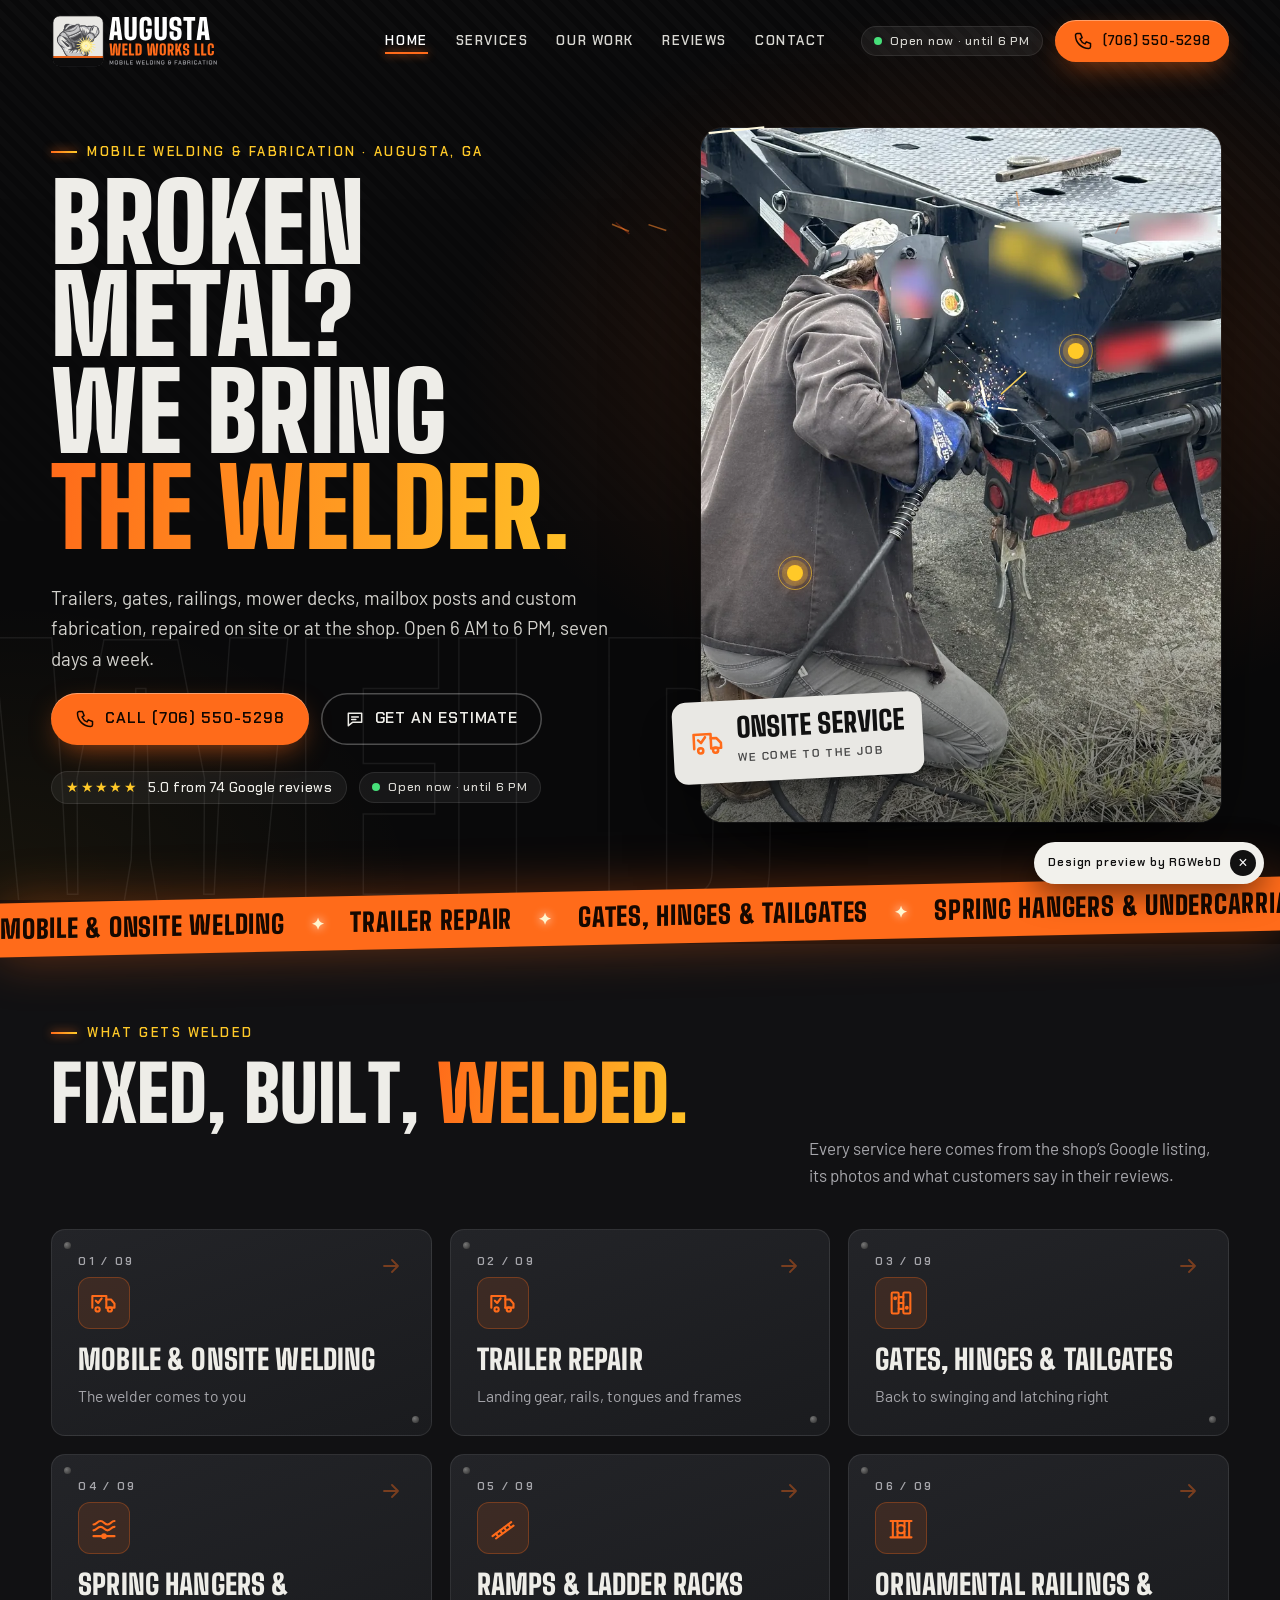
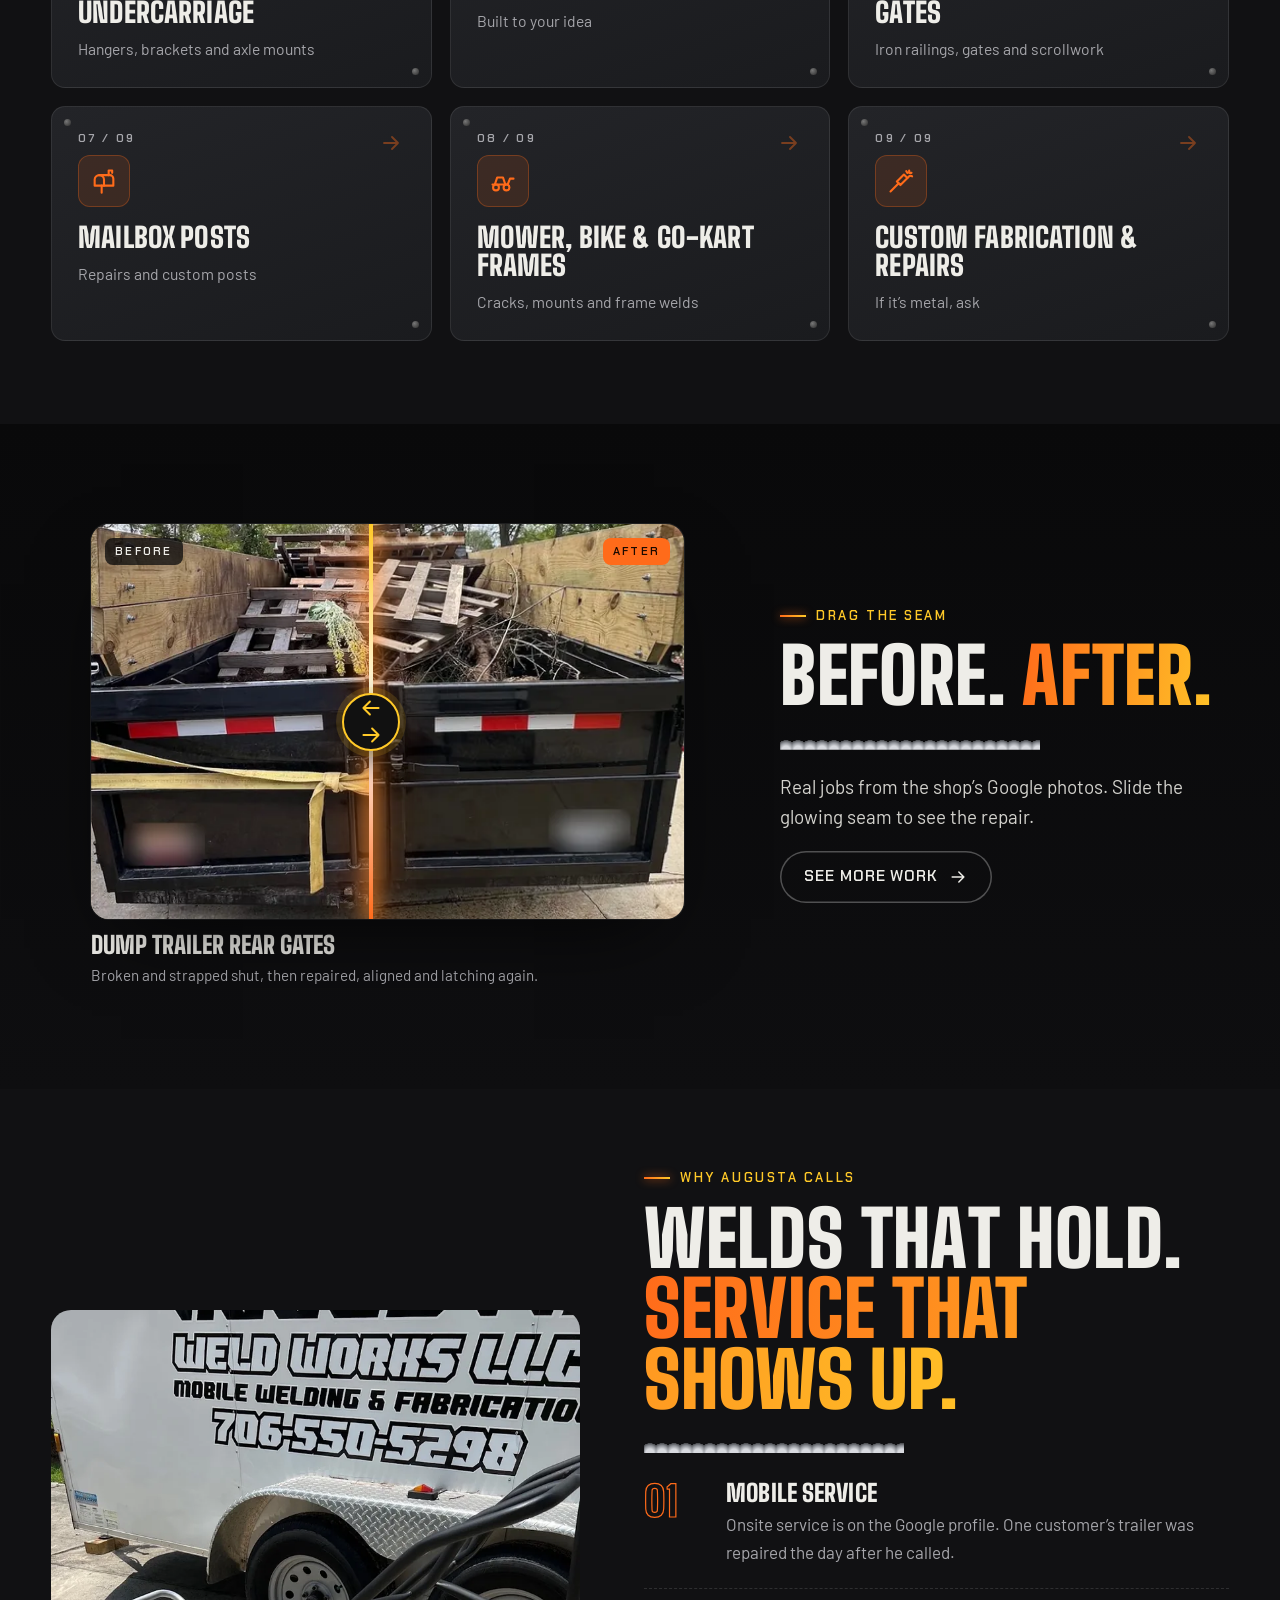
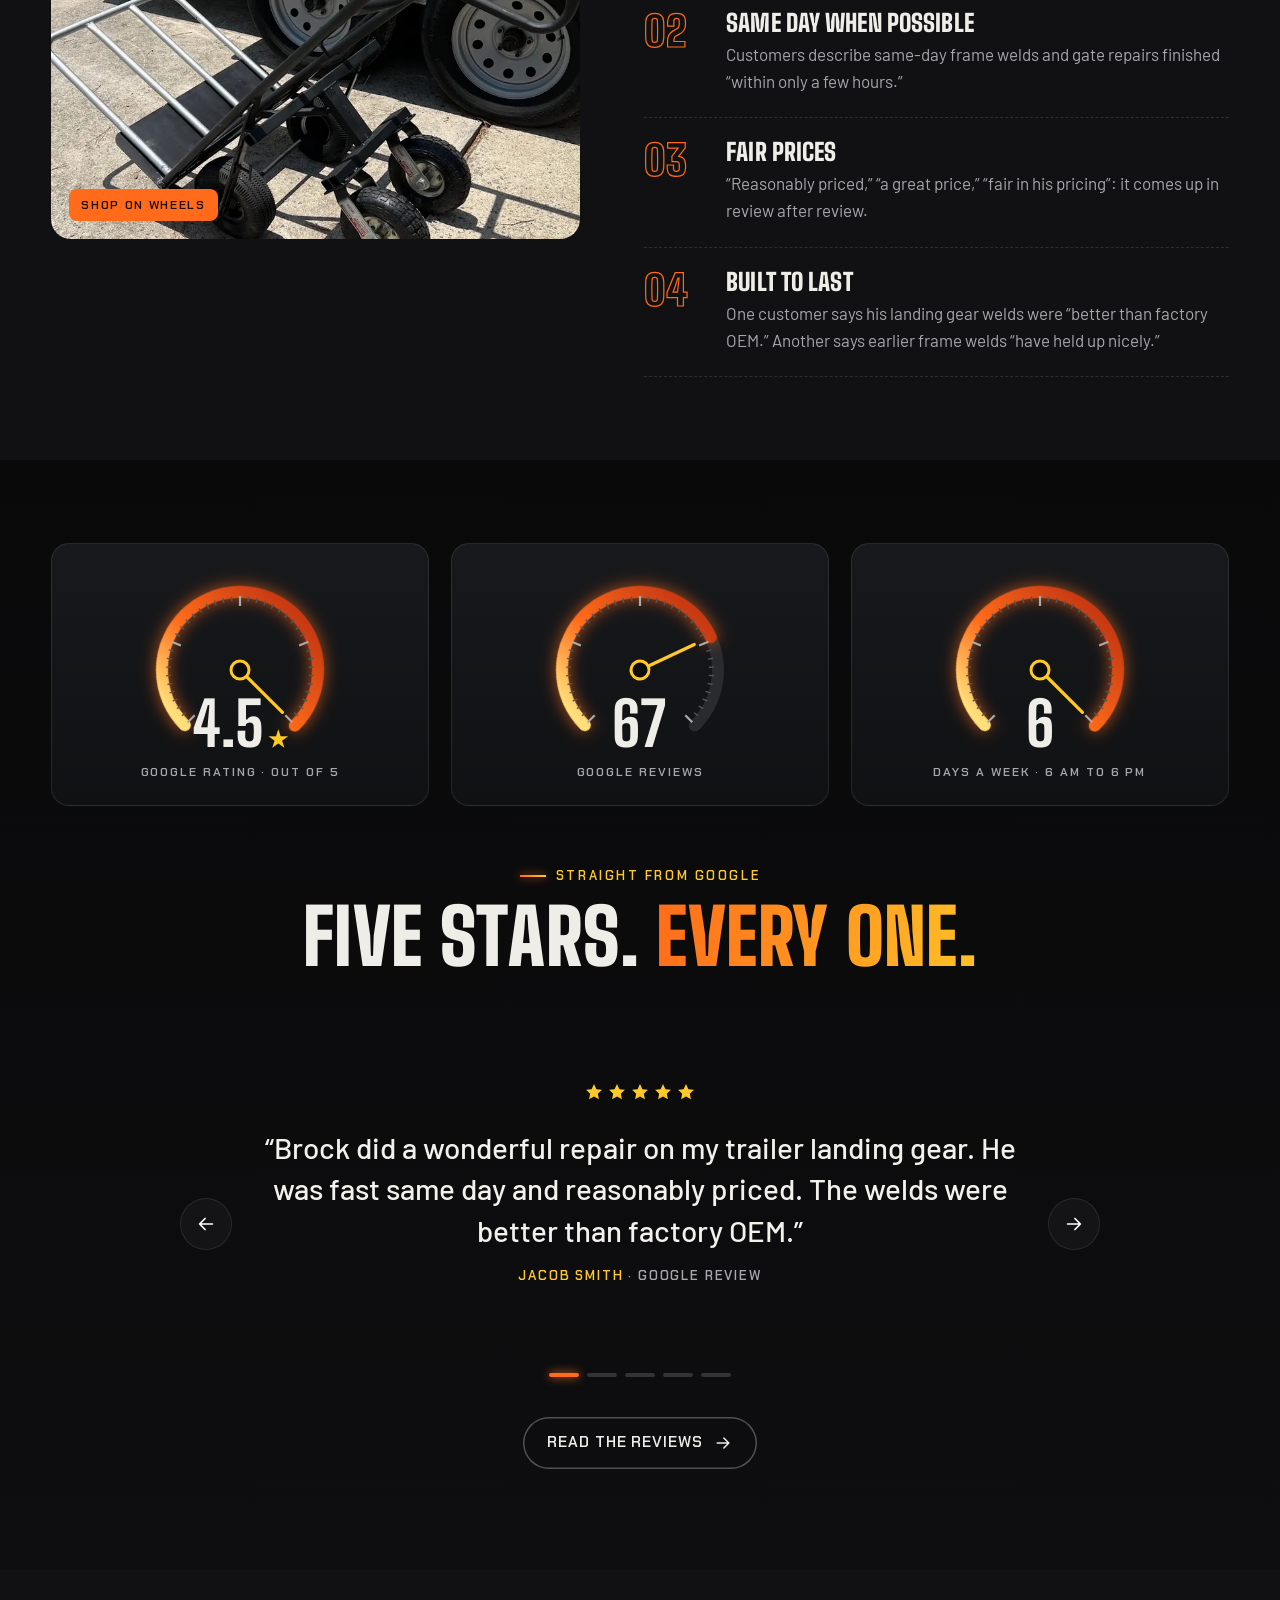
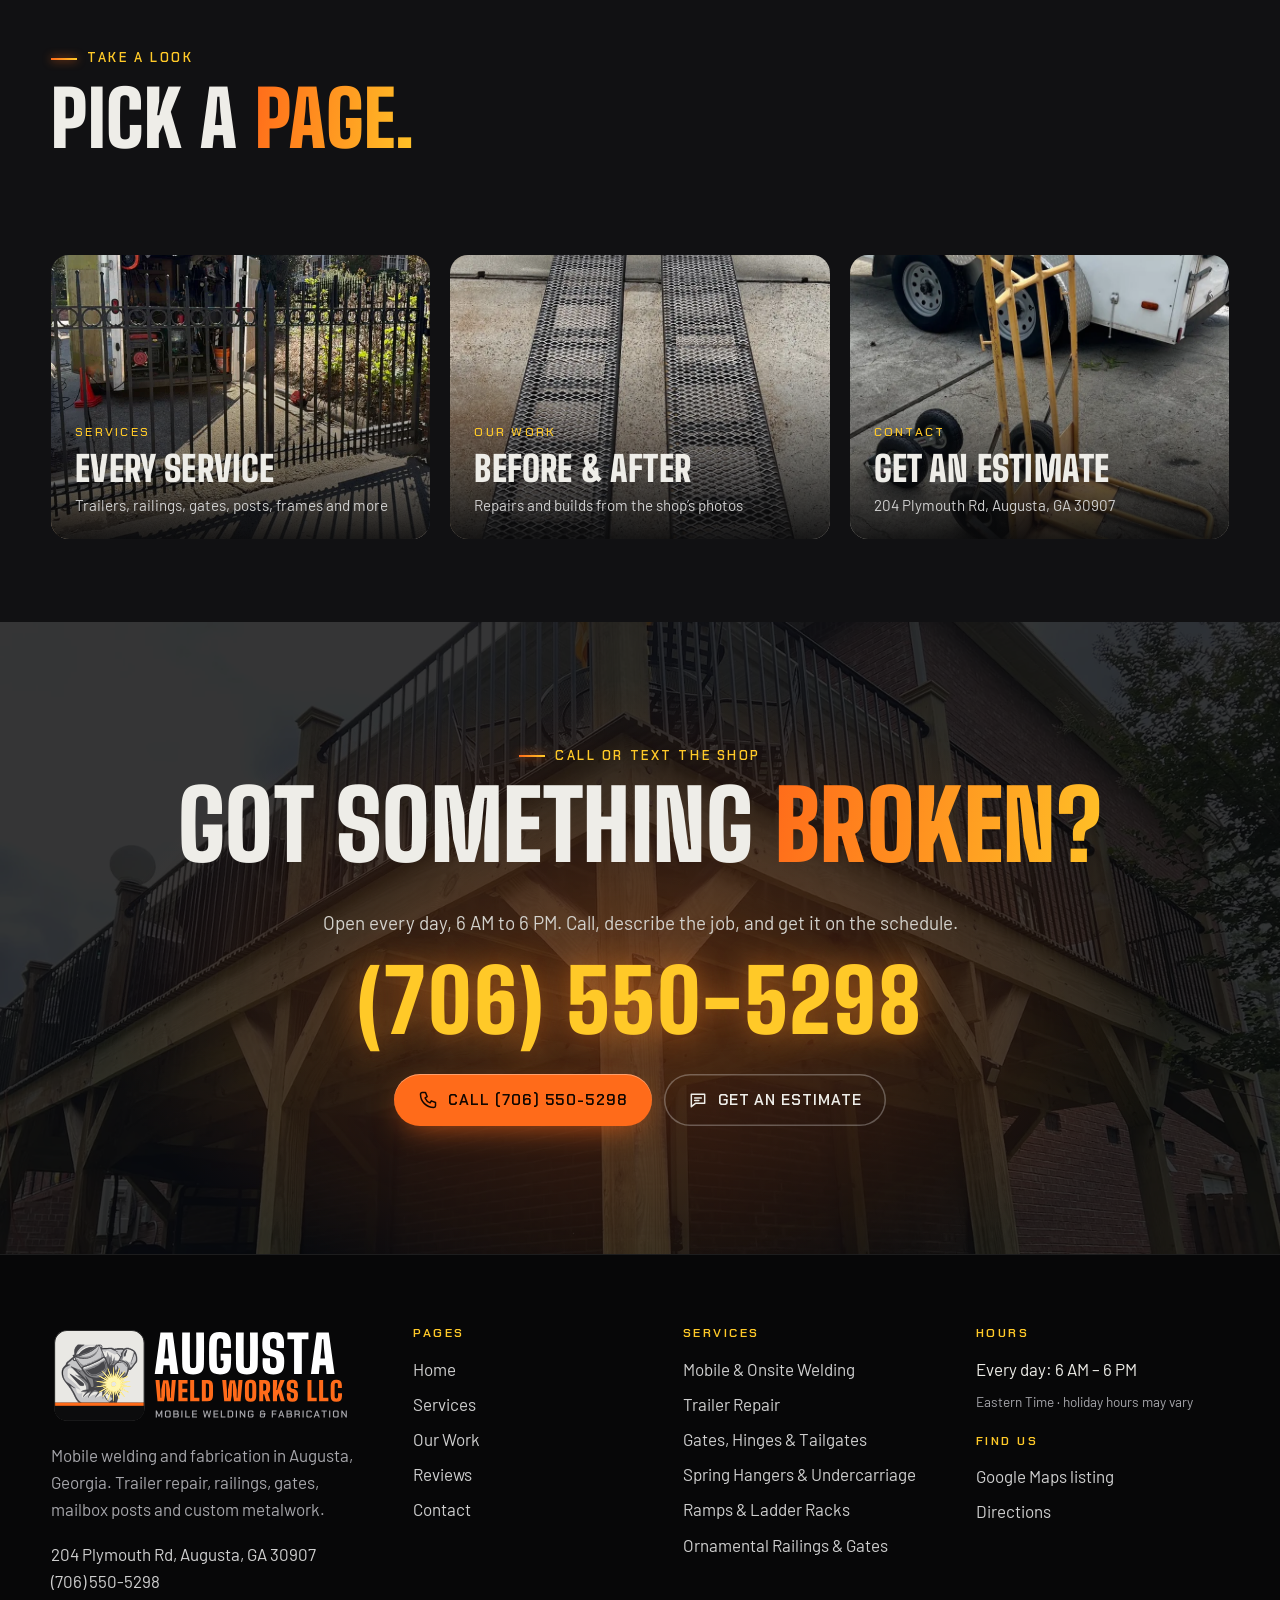
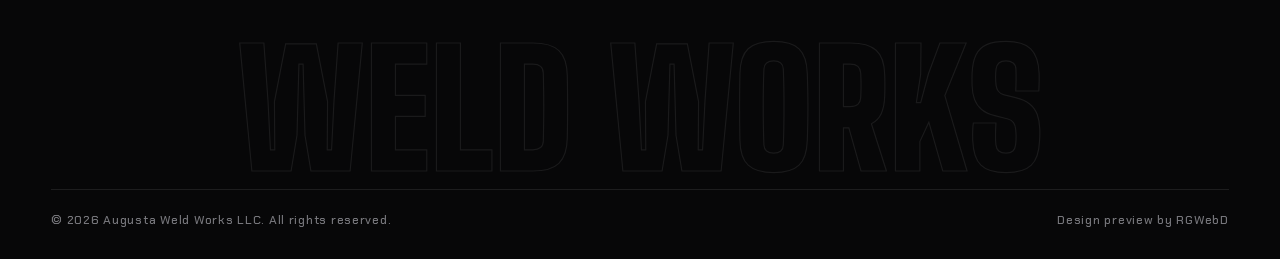
<file: index.html>
<!doctype html><html lang="en"><head><meta charset="utf-8"><meta name="viewport" content="width=device-width,initial-scale=1,viewport-fit=cover">
<title>Augusta Weld Works | Mobile Welding &amp; Fabrication in Augusta, GA</title><meta name="description" content="Mobile welding and fabrication in Augusta, GA: trailer repair, gates and hinges, ramps, iron railings, mailbox posts and custom work. 5.0★ from 74 Google reviews. Open daily 6–6. Call (706) 550-5298."><link rel="canonical" href="https://rgwebd.github.io/augustaweldworks/"><meta name="robots" content="index,follow">
<meta name="theme-color" content="#09090A"><link rel="icon" href="favicon.ico" sizes="any"><link rel="icon" href="assets/aww-favicon.svg" type="image/svg+xml"><link rel="apple-touch-icon" href="apple-touch-icon.png">
<meta property="og:type" content="website"><meta property="og:site_name" content="Augusta Weld Works"><meta property="og:title" content="Augusta Weld Works | Mobile Welding &amp; Fabrication in Augusta, GA"><meta property="og:description" content="Mobile welding and fabrication in Augusta, GA: trailer repair, gates and hinges, ramps, iron railings, mailbox posts and custom work. 5.0★ from 74 Google reviews. Open daily 6–6. Call (706) 550-5298."><meta property="og:url" content="https://rgwebd.github.io/augustaweldworks/"><meta property="og:image" content="https://rgwebd.github.io/augustaweldworks/assets/og-image.jpg"><meta property="og:image:width" content="1200"><meta property="og:image:height" content="630"><meta property="og:locale" content="en_US">
<meta name="twitter:card" content="summary_large_image"><meta name="twitter:title" content="Augusta Weld Works | Mobile Welding &amp; Fabrication in Augusta, GA"><meta name="twitter:description" content="Mobile welding and fabrication in Augusta, GA: trailer repair, gates and hinges, ramps, iron railings, mailbox posts and custom work. 5.0★ from 74 Google reviews. Open daily 6–6. Call (706) 550-5298."><meta name="twitter:image" content="https://rgwebd.github.io/augustaweldworks/assets/og-image.jpg">
<link rel="preload" href="assets/fonts/bigshoulders.woff2" as="font" type="font/woff2" crossorigin><link rel="preload" href="assets/fonts/barlow-400.woff2" as="font" type="font/woff2" crossorigin>
<link rel="stylesheet" href="assets/styles.css"><script>document.documentElement.classList.add('js')</script><script type="application/ld+json">{"@context": "https://schema.org", "@type": "LocalBusiness", "@id": "https://rgwebd.github.io/augustaweldworks/#business", "name": "Augusta Weld Works LLC", "alternateName": "Augusta Weld Works", "description": "Mobile welding and fabrication in Augusta, Georgia: onsite welding, trailer repair (landing gear, gates, hinges, tailgates, rails, floors, spring hangers), ramps and ladder racks, ornamental railings and gates, mailbox posts, mower, bike and go-kart frame repair, and custom fabrication.", "url": "https://rgwebd.github.io/augustaweldworks/", "telephone": "+1-706-550-5298", "image": ["https://rgwebd.github.io/augustaweldworks/assets/img/g11-1600.webp", "https://rgwebd.github.io/augustaweldworks/assets/img/g18b-1600.webp", "https://rgwebd.github.io/augustaweldworks/assets/og-image.jpg"], "logo": "https://rgwebd.github.io/augustaweldworks/assets/favicon-512.png", "address": {"@type": "PostalAddress", "streetAddress": "204 Plymouth Rd", "addressLocality": "Augusta", "addressRegion": "GA", "postalCode": "30907", "addressCountry": "US"}, "geo": {"@type": "GeoCoordinates", "latitude": 33.5141428, "longitude": -82.0999013}, "hasMap": "https://www.google.com/maps/place/Augusta+Weld+Works/@33.5141428,-82.0999013,17z/data=!3m1!4b1!4m6!3m5!1s0xe233914c065b21d:0x39006441fa388aa5!8m2!3d33.5141428!4d-82.0999013!16s%2Fg%2F11s_xszqzm", "sameAs": ["https://www.google.com/maps/place/Augusta+Weld+Works/@33.5141428,-82.0999013,17z/data=!3m1!4b1!4m6!3m5!1s0xe233914c065b21d:0x39006441fa388aa5!8m2!3d33.5141428!4d-82.0999013!16s%2Fg%2F11s_xszqzm"], "areaServed": {"@type": "City", "name": "Augusta, GA"}, "openingHoursSpecification": [{"@type": "OpeningHoursSpecification", "dayOfWeek": ["Monday", "Tuesday", "Wednesday", "Thursday", "Friday", "Saturday", "Sunday"], "opens": "06:00", "closes": "18:00"}], "knowsAbout": ["Mobile welding", "Trailer repair", "Metal fabrication", "Ornamental iron railings", "Mailbox posts"], "aggregateRating": {"@type": "AggregateRating", "ratingValue": 5.0, "reviewCount": 74, "bestRating": 5}, "makesOffer": [{"@type": "Offer", "itemOffered": {"@type": "Service", "name": "Mobile & Onsite Welding", "url": "https://rgwebd.github.io/augustaweldworks/services.html#mobile-welding"}}, {"@type": "Offer", "itemOffered": {"@type": "Service", "name": "Trailer Repair", "url": "https://rgwebd.github.io/augustaweldworks/services.html#trailer-repair"}}, {"@type": "Offer", "itemOffered": {"@type": "Service", "name": "Gates, Hinges & Tailgates", "url": "https://rgwebd.github.io/augustaweldworks/services.html#gates-hinges"}}, {"@type": "Offer", "itemOffered": {"@type": "Service", "name": "Spring Hangers & Undercarriage", "url": "https://rgwebd.github.io/augustaweldworks/services.html#undercarriage"}}, {"@type": "Offer", "itemOffered": {"@type": "Service", "name": "Ramps & Ladder Racks", "url": "https://rgwebd.github.io/augustaweldworks/services.html#ramps-racks"}}, {"@type": "Offer", "itemOffered": {"@type": "Service", "name": "Ornamental Railings & Gates", "url": "https://rgwebd.github.io/augustaweldworks/services.html#railings-gates"}}, {"@type": "Offer", "itemOffered": {"@type": "Service", "name": "Mailbox Posts", "url": "https://rgwebd.github.io/augustaweldworks/services.html#mailbox-posts"}}, {"@type": "Offer", "itemOffered": {"@type": "Service", "name": "Mower, Bike & Go-Kart Frames", "url": "https://rgwebd.github.io/augustaweldworks/services.html#frames"}}, {"@type": "Offer", "itemOffered": {"@type": "Service", "name": "Custom Fabrication & Repairs", "url": "https://rgwebd.github.io/augustaweldworks/services.html#custom-fabrication"}}]}</script><script src="https://cosmiccallers.lovable.app/demo-track.js" data-demo="augustaweldworks" defer></script></head>
<body><svg width="0" height="0" style="position:absolute" aria-hidden="true" focusable="false"><defs><linearGradient id="heat" x1="0" x2="1"><stop offset="0" stop-color="#C93A12"/><stop offset=".55" stop-color="#FF6B1A"/><stop offset="1" stop-color="#FFE07A"/></linearGradient><linearGradient id="beadg" x1="0" x2="0" y1="0" y2="1"><stop offset="0" stop-color="#9a9ca1"/><stop offset=".85" stop-color="#d0d2d6"/><stop offset="1" stop-color="#FFB347"/></linearGradient></defs></svg><a class="skip" href="#main">Skip to content</a><div class="progress" aria-hidden="true"></div>
<header class="hdr"><div class="wrap"><a class="brand" href="index.html" aria-label="Augusta Weld Works home"><img src="assets/aww-horizontal-dark.svg" width="352" height="120" alt="Augusta Weld Works LLC, Mobile Welding &amp; Fabrication"></a>
<nav class="nav" aria-label="Main"><a href="index.html" aria-current="page">Home</a><a href="services.html">Services</a><a href="work.html">Our Work</a><a href="reviews.html">Reviews</a><a href="contact.html">Contact</a></nav><div class="hdr-cta"><span class="status" data-status><i></i><span>Open daily 6 AM–6 PM</span></span><a class="btn sm mag" href="tel:+17065505298"><svg viewBox="0 0 24 24" fill="none" stroke="currentColor" stroke-width="1.8" stroke-linecap="round" stroke-linejoin="round" aria-hidden="true"><path d="M5 3h4l2 5-2.5 1.5a11 11 0 0 0 6 6L16 13l5 2v4a2 2 0 0 1-2 2A16 16 0 0 1 3 5a2 2 0 0 1 2-2z"/></svg><span class="lbl">(706) 550-5298</span></a></div>
<button class="burger" type="button" aria-expanded="false" aria-controls="mnav" aria-label="Open menu"><span></span><span></span><span></span></button></div></header>
<nav class="mnav" id="mnav" aria-label="Mobile" aria-hidden="true"><a href="index.html" aria-current="page">Home</a><a href="services.html">Services</a><a href="work.html">Our Work</a><a href="reviews.html">Reviews</a><a href="contact.html">Contact</a><div class="ctas"><a class="btn mag " href="tel:+17065505298"><svg viewBox="0 0 24 24" fill="none" stroke="currentColor" stroke-width="1.8" stroke-linecap="round" stroke-linejoin="round" aria-hidden="true"><path d="M5 3h4l2 5-2.5 1.5a11 11 0 0 0 6 6L16 13l5 2v4a2 2 0 0 1-2 2A16 16 0 0 1 3 5a2 2 0 0 1 2-2z"/></svg><span class="lbl">Call (706) 550-5298</span></a><a class="btn mag ghost" href="contact.html#estimate"><svg viewBox="0 0 24 24" fill="none" stroke="currentColor" stroke-width="1.8" stroke-linecap="round" stroke-linejoin="round" aria-hidden="true"><path d="M4 5h16v11H9l-5 4z"/><path d="M8 9.5h8M8 12.5h5"/></svg><span class="lbl">Get an estimate</span></a></div><p style="margin-top:18px"><span class="status" data-status><i></i><span>Open daily 6 AM–6 PM</span></span></p></nav><main id="main"><div class="arc" aria-hidden="true"><canvas></canvas><span class="pt"></span><p>STRIKING AN ARC</p></div>
<section class="hero" aria-labelledby="h1"><div class="bgword" aria-hidden="true">WELD</div>
<div class="hero-copy"><p class="kicker fade">Mobile welding &amp; fabrication · Augusta, GA</p>
<h1 id="h1"><span class="l"><span>Broken metal?</span></span><span class="l"><span>We bring</span></span><span class="l"><span class="hot">the welder.</span></span></h1>
<p class="lead fade">Trailers, gates, railings, mower decks, mailbox posts and custom fabrication, repaired on site or at the shop. Open 6 AM to 6 PM, seven days a week.</p>
<div class="ctas fade d2"><a class="btn mag " href="tel:+17065505298"><svg viewBox="0 0 24 24" fill="none" stroke="currentColor" stroke-width="1.8" stroke-linecap="round" stroke-linejoin="round" aria-hidden="true"><path d="M5 3h4l2 5-2.5 1.5a11 11 0 0 0 6 6L16 13l5 2v4a2 2 0 0 1-2 2A16 16 0 0 1 3 5a2 2 0 0 1 2-2z"/></svg><span class="lbl">Call (706) 550-5298</span></a><a class="btn mag ghost" href="contact.html#estimate"><svg viewBox="0 0 24 24" fill="none" stroke="currentColor" stroke-width="1.8" stroke-linecap="round" stroke-linejoin="round" aria-hidden="true"><path d="M4 5h16v11H9l-5 4z"/><path d="M8 9.5h8M8 12.5h5"/></svg><span class="lbl">Get an estimate</span></a></div>
<div class="trust fade d2"><a class="chip" href="https://maps.app.goo.gl/Xyrw4oJSKnTqRYQf8" target="_blank" rel="noopener"><span class="st">★★★★★</span> 5.0 from 74 Google reviews</a><span class="status" data-status><i></i><span>Open daily 6 AM–6 PM</span></span></div></div>
<div class="hero-media"><div class="ph"><img src="assets/img/g11-1600.webp" srcset="assets/img/g11-800.webp 800w, assets/img/g11-1600.webp 1500w" sizes="(max-width:980px) 92vw, 520px" width="1500" height="2000" alt="Welder kneeling with torch lit, repairing the rear of a ramp trailer" fetchpriority="high" decoding="async"></div><canvas class="sparks" aria-hidden="true" data-x="0.536" data-y="0.449"></canvas>
<div class="tag" aria-hidden="true"><svg viewBox="0 0 24 24" fill="none" stroke="currentColor" stroke-width="1.8" stroke-linecap="round" stroke-linejoin="round" aria-hidden="true"><path d="M2 16V6h12v10"/><path d="M14 9h4l3 3.5V16h-7"/><circle cx="6.5" cy="17.5" r="1.8"/><circle cx="17" cy="17.5" r="1.8"/><path d="M5 10l2 2 3-4"/></svg><div><b>Onsite service</b><span>We come to the job</span></div></div>
<div class="hs rev" style="left:72%;top:30%"><a href="services.html#trailer-repair"><span class="dot"></span><span class="hl">Trailer repair</span></a></div>
<div class="hs" style="left:18%;top:62%"><a href="services.html#mobile-welding"><span class="dot"></span><span class="hl">Mobile welding</span></a></div></div></section>
<div class="ticker" aria-hidden="true"><ul><li>Mobile & Onsite Welding</li><li>Trailer Repair</li><li>Gates, Hinges & Tailgates</li><li>Spring Hangers & Undercarriage</li><li>Ramps & Ladder Racks</li><li>Ornamental Railings & Gates</li><li>Mailbox Posts</li><li>Mower, Bike & Go-Kart Frames</li><li>Custom Fabrication & Repairs</li><li>Mobile & Onsite Welding</li><li>Trailer Repair</li><li>Gates, Hinges & Tailgates</li><li>Spring Hangers & Undercarriage</li><li>Ramps & Ladder Racks</li><li>Ornamental Railings & Gates</li><li>Mailbox Posts</li><li>Mower, Bike & Go-Kart Frames</li><li>Custom Fabrication & Repairs</li></ul></div>
<section class="sec plate"><div class="wrap"><div class="head"><div><p class="kicker">What gets welded</p><h2 class="split-h">Fixed, built, <span class="hot">welded.</span></h2><span class="bead" aria-hidden="true"></span></div><p>Every service here comes from the shop’s Google listing, its photos and what customers say in their reviews.</p></div>
<div class="tags stagger"><a class="tcard" href="services.html#mobile-welding"><i class="rv a"></i><i class="rv b"></i><span class="no">01 / 09</span><span class="ic"><svg viewBox="0 0 24 24" fill="none" stroke="currentColor" stroke-width="1.8" stroke-linecap="round" stroke-linejoin="round" aria-hidden="true"><path d="M2 16V6h12v10"/><path d="M14 9h4l3 3.5V16h-7"/><circle cx="6.5" cy="17.5" r="1.8"/><circle cx="17" cy="17.5" r="1.8"/><path d="M5 10l2 2 3-4"/></svg></span><h3>Mobile & Onsite Welding</h3><p>The welder comes to you</p><span class="arrow"><svg viewBox="0 0 24 24" fill="none" stroke="currentColor" stroke-width="1.8" stroke-linecap="round" stroke-linejoin="round" aria-hidden="true"><path d="M5 12h14M13 6l6 6-6 6"/></svg></span></a><a class="tcard" href="services.html#trailer-repair"><i class="rv a"></i><i class="rv b"></i><span class="no">02 / 09</span><span class="ic"><svg viewBox="0 0 24 24" fill="none" stroke="currentColor" stroke-width="1.8" stroke-linecap="round" stroke-linejoin="round" aria-hidden="true"><path d="M2 16V6h12v10"/><path d="M14 9h4l3 3.5V16h-7"/><circle cx="6.5" cy="17.5" r="1.8"/><circle cx="17" cy="17.5" r="1.8"/><path d="M5 10l2 2 3-4"/></svg></span><h3>Trailer Repair</h3><p>Landing gear, rails, tongues and frames</p><span class="arrow"><svg viewBox="0 0 24 24" fill="none" stroke="currentColor" stroke-width="1.8" stroke-linecap="round" stroke-linejoin="round" aria-hidden="true"><path d="M5 12h14M13 6l6 6-6 6"/></svg></span></a><a class="tcard" href="services.html#gates-hinges"><i class="rv a"></i><i class="rv b"></i><span class="no">03 / 09</span><span class="ic"><svg viewBox="0 0 24 24" fill="none" stroke="currentColor" stroke-width="1.8" stroke-linecap="round" stroke-linejoin="round" aria-hidden="true"><rect x="4" y="3" width="6" height="18" rx="1"/><rect x="14" y="3" width="6" height="18" rx="1"/><path d="M10 7h4M10 12h4M10 17h4"/><circle cx="7" cy="8" r=".8"/><circle cx="17" cy="16" r=".8"/></svg></span><h3>Gates, Hinges & Tailgates</h3><p>Back to swinging and latching right</p><span class="arrow"><svg viewBox="0 0 24 24" fill="none" stroke="currentColor" stroke-width="1.8" stroke-linecap="round" stroke-linejoin="round" aria-hidden="true"><path d="M5 12h14M13 6l6 6-6 6"/></svg></span></a><a class="tcard" href="services.html#undercarriage"><i class="rv a"></i><i class="rv b"></i><span class="no">04 / 09</span><span class="ic"><svg viewBox="0 0 24 24" fill="none" stroke="currentColor" stroke-width="1.8" stroke-linecap="round" stroke-linejoin="round" aria-hidden="true"><path d="M3 9c3 0 3-3 6-3s3 3 6 3 3-3 6-3"/><path d="M3 14c3 0 3-3 6-3s3 3 6 3 3-3 6-3"/><path d="M3 19h18"/><circle cx="12" cy="19" r="1.5"/></svg></span><h3>Spring Hangers & Undercarriage</h3><p>Hangers, brackets and axle mounts</p><span class="arrow"><svg viewBox="0 0 24 24" fill="none" stroke="currentColor" stroke-width="1.8" stroke-linecap="round" stroke-linejoin="round" aria-hidden="true"><path d="M5 12h14M13 6l6 6-6 6"/></svg></span></a><a class="tcard" href="services.html#ramps-racks"><i class="rv a"></i><i class="rv b"></i><span class="no">05 / 09</span><span class="ic"><svg viewBox="0 0 24 24" fill="none" stroke="currentColor" stroke-width="1.8" stroke-linecap="round" stroke-linejoin="round" aria-hidden="true"><path d="M3 19L19 7"/><path d="M6 21L21 10"/><path d="M6 16.8l1.6 2.2M9.5 14.2l1.6 2.2M13 11.6l1.6 2.2M16.5 9l1.6 2.2"/></svg></span><h3>Ramps & Ladder Racks</h3><p>Built to your idea</p><span class="arrow"><svg viewBox="0 0 24 24" fill="none" stroke="currentColor" stroke-width="1.8" stroke-linecap="round" stroke-linejoin="round" aria-hidden="true"><path d="M5 12h14M13 6l6 6-6 6"/></svg></span></a><a class="tcard" href="services.html#railings-gates"><i class="rv a"></i><i class="rv b"></i><span class="no">06 / 09</span><span class="ic"><svg viewBox="0 0 24 24" fill="none" stroke="currentColor" stroke-width="1.8" stroke-linecap="round" stroke-linejoin="round" aria-hidden="true"><path d="M3 6h18M3 20h18M5 6v14M19 6v14M9 6v14M15 6v14"/><path d="M9 11c1.5-2 4.5-2 6 0M9 15c1.5 2 4.5 2 6 0"/></svg></span><h3>Ornamental Railings & Gates</h3><p>Iron railings, gates and scrollwork</p><span class="arrow"><svg viewBox="0 0 24 24" fill="none" stroke="currentColor" stroke-width="1.8" stroke-linecap="round" stroke-linejoin="round" aria-hidden="true"><path d="M5 12h14M13 6l6 6-6 6"/></svg></span></a><a class="tcard" href="services.html#mailbox-posts"><i class="rv a"></i><i class="rv b"></i><span class="no">07 / 09</span><span class="ic"><svg viewBox="0 0 24 24" fill="none" stroke="currentColor" stroke-width="1.8" stroke-linecap="round" stroke-linejoin="round" aria-hidden="true"><path d="M4 11a4 4 0 0 1 8 0v5H4z"/><path d="M8 7h9a3 3 0 0 1 3 3v6h-8"/><path d="M10 16v6M16 7V3h3v2"/></svg></span><h3>Mailbox Posts</h3><p>Repairs and custom posts</p><span class="arrow"><svg viewBox="0 0 24 24" fill="none" stroke="currentColor" stroke-width="1.8" stroke-linecap="round" stroke-linejoin="round" aria-hidden="true"><path d="M5 12h14M13 6l6 6-6 6"/></svg></span></a><a class="tcard" href="services.html#frames"><i class="rv a"></i><i class="rv b"></i><span class="no">08 / 09</span><span class="ic"><svg viewBox="0 0 24 24" fill="none" stroke="currentColor" stroke-width="1.8" stroke-linecap="round" stroke-linejoin="round" aria-hidden="true"><path d="M3 15h13l2-5h3"/><circle cx="6" cy="17.5" r="2.5"/><circle cx="15" cy="17.5" r="2.5"/><path d="M5 15l2-6h5l2 6"/></svg></span><h3>Mower, Bike & Go-Kart Frames</h3><p>Cracks, mounts and frame welds</p><span class="arrow"><svg viewBox="0 0 24 24" fill="none" stroke="currentColor" stroke-width="1.8" stroke-linecap="round" stroke-linejoin="round" aria-hidden="true"><path d="M5 12h14M13 6l6 6-6 6"/></svg></span></a><a class="tcard" href="services.html#custom-fabrication"><i class="rv a"></i><i class="rv b"></i><span class="no">09 / 09</span><span class="ic"><svg viewBox="0 0 24 24" fill="none" stroke="currentColor" stroke-width="1.8" stroke-linecap="round" stroke-linejoin="round" aria-hidden="true"><path d="M3 21l7-7"/><path d="M8.5 12.5l3 3 6-6-3-3z"/><path d="M17.5 9.5l2-2"/><path d="M19 3v2M21 5h-2M16.5 3.5l1 1.5M21.5 8l-1.5-.5"/></svg></span><h3>Custom Fabrication & Repairs</h3><p>If it’s metal, ask</p><span class="arrow"><svg viewBox="0 0 24 24" fill="none" stroke="currentColor" stroke-width="1.8" stroke-linecap="round" stroke-linejoin="round" aria-hidden="true"><path d="M5 12h14M13 6l6 6-6 6"/></svg></span></a></div></div></section>
<section class="sec g2"><div class="wrap feature"><div><figure class="ba-card" data-r><div class="ba" style="--p:55%"><img src="assets/img/g03b-1600.webp" srcset="assets/img/g03b-800.webp 800w, assets/img/g03b-1600.webp 1600w" sizes="(max-width:980px) 100vw, 50vw" width="1600" height="774" alt="Same dump trailer with its rear gates repaired and latched" loading="lazy" decoding="async"><img src="assets/img/g03a-1600.webp" srcset="assets/img/g03a-800.webp 800w, assets/img/g03a-1600.webp 1590w" sizes="(max-width:980px) 100vw, 50vw" width="1590" height="920" alt="Dump trailer with a broken rear gate strapped shut" loading="lazy" decoding="async" class="ba-top"><span class="ba-lab b" aria-hidden="true">Before</span><span class="ba-lab a" aria-hidden="true">After</span><span class="ba-seam" aria-hidden="true"></span><span class="ba-knob" aria-hidden="true"><svg viewBox="0 0 24 24" fill="none" stroke="currentColor" stroke-width="1.8" stroke-linecap="round" stroke-linejoin="round" aria-hidden="true"><path d="M19 12H5M11 6l-6 6 6 6"/></svg><svg viewBox="0 0 24 24" fill="none" stroke="currentColor" stroke-width="1.8" stroke-linecap="round" stroke-linejoin="round" aria-hidden="true"><path d="M5 12h14M13 6l6 6-6 6"/></svg></span><input type="range" min="0" max="100" value="55" aria-label="Before and after slider: Dump trailer rear gates"></div><figcaption><b>Dump trailer rear gates</b><span>Broken and strapped shut, then repaired, aligned and latching again.</span></figcaption></figure></div>
<div data-r><p class="kicker">Drag the seam</p><h2 class="split-h">Before. <span class="hot">After.</span></h2><span class="bead" aria-hidden="true"></span><p class="lead">Real jobs from the shop’s Google photos. Slide the glowing seam to see the repair.</p><a class="btn ghost mag" href="work.html"><span class="lbl">See more work</span><svg viewBox="0 0 24 24" fill="none" stroke="currentColor" stroke-width="1.8" stroke-linecap="round" stroke-linejoin="round" aria-hidden="true"><path d="M5 12h14M13 6l6 6-6 6"/></svg></a></div></div></section>
<section class="sec plate"><div class="wrap why"><div class="why-img" data-r="left"><img src="assets/img/g18b-1600.webp" srcset="assets/img/g18b-800.webp 800w, assets/img/g18b-1600.webp 920w" sizes="(max-width:980px) 100vw, 50vw" width="920" height="1407" alt="Augusta Weld Works LLC enclosed trailer lettered Mobile Welding &amp; Fabrication, 706-550-5298" loading="lazy" decoding="async" data-px="0.06"><span class="stamp">Shop on wheels</span></div>
<div data-r><p class="kicker">Why Augusta calls</p><h2 class="split-h">Welds that hold. <span class="hot">Service that shows up.</span></h2><span class="bead" aria-hidden="true"></span>
<div class="pts"><div class="pt"><span class="n">01</span><div><h3>Mobile service</h3><p>Onsite service is on the Google profile. One customer’s trailer was repaired the day after he called.</p></div></div>
<div class="pt"><span class="n">02</span><div><h3>Same day when possible</h3><p>Customers describe same-day frame welds and gate repairs finished “within only a few hours.”</p></div></div>
<div class="pt"><span class="n">03</span><div><h3>Fair prices</h3><p>“Reasonably priced,” “a great price,” “fair in his pricing”: it comes up in review after review.</p></div></div>
<div class="pt"><span class="n">04</span><div><h3>Built to last</h3><p>One customer says his landing gear welds were “better than factory OEM.” Another says earlier frame welds “have held up nicely.”</p></div></div></div></div></div></section>
<section class="sec g2"><div class="wrap"><div class="gauges stagger" style="margin-bottom:clamp(44px,5vw,64px)"><div class="gauge"><svg viewBox="0 0 200 170" aria-hidden="true"><circle class="trk" cx="100" cy="100" r="78" stroke-dasharray="367.57 490.09" transform="rotate(135 100 100)"/>
<circle class="val" cx="100" cy="100" r="78" stroke-dasharray="367.57 490.09" style="stroke-dashoffset:367.57" data-len="367.57" data-frac="1.0" transform="rotate(135 100 100)"/>
<g class="ticks"><line class="mj" x1="54.7" y1="145.3" x2="47.7" y2="152.3"/><line class="" x1="45.8" y1="142.7" x2="41.9" y2="145.8"/><line class="" x1="41.2" y1="136.1" x2="36.9" y2="138.7"/><line class="" x1="37.3" y1="128.9" x2="32.8" y2="131.0"/><line class="" x1="34.4" y1="121.3" x2="29.6" y2="122.9"/><line class="" x1="32.3" y1="113.5" x2="27.4" y2="114.4"/><line class="" x1="31.2" y1="105.4" x2="26.2" y2="105.8"/><line class="" x1="31.1" y1="97.3" x2="26.1" y2="97.1"/><line class="" x1="31.8" y1="89.2" x2="26.9" y2="88.4"/><line class="" x1="33.6" y1="81.3" x2="28.8" y2="79.9"/><line class="mj" x1="40.9" y1="75.5" x2="31.6" y2="71.7"/><line class="" x1="39.8" y1="66.3" x2="35.4" y2="63.8"/><line class="" x1="44.2" y1="59.4" x2="40.1" y2="56.5"/><line class="" x1="49.3" y1="53.2" x2="45.7" y2="49.8"/><line class="" x1="55.2" y1="47.5" x2="51.9" y2="43.7"/><line class="" x1="61.7" y1="42.6" x2="58.9" y2="38.5"/><line class="" x1="68.7" y1="38.5" x2="66.4" y2="34.1"/><line class="" x1="76.1" y1="35.3" x2="74.4" y2="30.6"/><line class="" x1="83.9" y1="32.9" x2="82.7" y2="28.0"/><line class="" x1="91.9" y1="31.5" x2="91.3" y2="26.5"/><line class="mj" x1="100.0" y1="36.0" x2="100.0" y2="26.0"/><line class="" x1="108.1" y1="31.5" x2="108.7" y2="26.5"/><line class="" x1="116.1" y1="32.9" x2="117.3" y2="28.0"/><line class="" x1="123.9" y1="35.3" x2="125.6" y2="30.6"/><line class="" x1="131.3" y1="38.5" x2="133.6" y2="34.1"/><line class="" x1="138.3" y1="42.6" x2="141.1" y2="38.5"/><line class="" x1="144.8" y1="47.5" x2="148.1" y2="43.7"/><line class="" x1="150.7" y1="53.2" x2="154.3" y2="49.8"/><line class="" x1="155.8" y1="59.4" x2="159.9" y2="56.5"/><line class="" x1="160.2" y1="66.3" x2="164.6" y2="63.8"/><line class="mj" x1="159.1" y1="75.5" x2="168.4" y2="71.7"/><line class="" x1="166.4" y1="81.3" x2="171.2" y2="79.9"/><line class="" x1="168.2" y1="89.2" x2="173.1" y2="88.4"/><line class="" x1="168.9" y1="97.3" x2="173.9" y2="97.1"/><line class="" x1="168.8" y1="105.4" x2="173.8" y2="105.8"/><line class="" x1="167.7" y1="113.5" x2="172.6" y2="114.4"/><line class="" x1="165.6" y1="121.3" x2="170.4" y2="122.9"/><line class="" x1="162.7" y1="128.9" x2="167.2" y2="131.0"/><line class="" x1="158.8" y1="136.1" x2="163.1" y2="138.7"/><line class="" x1="154.2" y1="142.7" x2="158.1" y2="145.8"/><line class="mj" x1="145.3" y1="145.3" x2="152.3" y2="152.3"/></g><g class="ndl" data-deg="135.0"><line x1="100" y1="100" x2="100" y2="40"/><circle cx="100" cy="100" r="9"/></g></svg>
<div class="num" data-count="5.0" data-dec="1"><b>5.0</b><small>★</small></div><div class="lab">Google rating · out of 5</div></div><div class="gauge"><svg viewBox="0 0 200 170" aria-hidden="true"><circle class="trk" cx="100" cy="100" r="78" stroke-dasharray="367.57 490.09" transform="rotate(135 100 100)"/>
<circle class="val" cx="100" cy="100" r="78" stroke-dasharray="367.57 490.09" style="stroke-dashoffset:367.57" data-len="367.57" data-frac="0.74" transform="rotate(135 100 100)"/>
<g class="ticks"><line class="mj" x1="54.7" y1="145.3" x2="47.7" y2="152.3"/><line class="" x1="45.8" y1="142.7" x2="41.9" y2="145.8"/><line class="" x1="41.2" y1="136.1" x2="36.9" y2="138.7"/><line class="" x1="37.3" y1="128.9" x2="32.8" y2="131.0"/><line class="" x1="34.4" y1="121.3" x2="29.6" y2="122.9"/><line class="" x1="32.3" y1="113.5" x2="27.4" y2="114.4"/><line class="" x1="31.2" y1="105.4" x2="26.2" y2="105.8"/><line class="" x1="31.1" y1="97.3" x2="26.1" y2="97.1"/><line class="" x1="31.8" y1="89.2" x2="26.9" y2="88.4"/><line class="" x1="33.6" y1="81.3" x2="28.8" y2="79.9"/><line class="mj" x1="40.9" y1="75.5" x2="31.6" y2="71.7"/><line class="" x1="39.8" y1="66.3" x2="35.4" y2="63.8"/><line class="" x1="44.2" y1="59.4" x2="40.1" y2="56.5"/><line class="" x1="49.3" y1="53.2" x2="45.7" y2="49.8"/><line class="" x1="55.2" y1="47.5" x2="51.9" y2="43.7"/><line class="" x1="61.7" y1="42.6" x2="58.9" y2="38.5"/><line class="" x1="68.7" y1="38.5" x2="66.4" y2="34.1"/><line class="" x1="76.1" y1="35.3" x2="74.4" y2="30.6"/><line class="" x1="83.9" y1="32.9" x2="82.7" y2="28.0"/><line class="" x1="91.9" y1="31.5" x2="91.3" y2="26.5"/><line class="mj" x1="100.0" y1="36.0" x2="100.0" y2="26.0"/><line class="" x1="108.1" y1="31.5" x2="108.7" y2="26.5"/><line class="" x1="116.1" y1="32.9" x2="117.3" y2="28.0"/><line class="" x1="123.9" y1="35.3" x2="125.6" y2="30.6"/><line class="" x1="131.3" y1="38.5" x2="133.6" y2="34.1"/><line class="" x1="138.3" y1="42.6" x2="141.1" y2="38.5"/><line class="" x1="144.8" y1="47.5" x2="148.1" y2="43.7"/><line class="" x1="150.7" y1="53.2" x2="154.3" y2="49.8"/><line class="" x1="155.8" y1="59.4" x2="159.9" y2="56.5"/><line class="" x1="160.2" y1="66.3" x2="164.6" y2="63.8"/><line class="mj" x1="159.1" y1="75.5" x2="168.4" y2="71.7"/><line class="" x1="166.4" y1="81.3" x2="171.2" y2="79.9"/><line class="" x1="168.2" y1="89.2" x2="173.1" y2="88.4"/><line class="" x1="168.9" y1="97.3" x2="173.9" y2="97.1"/><line class="" x1="168.8" y1="105.4" x2="173.8" y2="105.8"/><line class="" x1="167.7" y1="113.5" x2="172.6" y2="114.4"/><line class="" x1="165.6" y1="121.3" x2="170.4" y2="122.9"/><line class="" x1="162.7" y1="128.9" x2="167.2" y2="131.0"/><line class="" x1="158.8" y1="136.1" x2="163.1" y2="138.7"/><line class="" x1="154.2" y1="142.7" x2="158.1" y2="145.8"/><line class="mj" x1="145.3" y1="145.3" x2="152.3" y2="152.3"/></g><g class="ndl" data-deg="64.8"><line x1="100" y1="100" x2="100" y2="40"/><circle cx="100" cy="100" r="9"/></g></svg>
<div class="num" data-count="74" data-dec="0"><b>74</b></div><div class="lab">Google reviews</div></div><div class="gauge"><svg viewBox="0 0 200 170" aria-hidden="true"><circle class="trk" cx="100" cy="100" r="78" stroke-dasharray="367.57 490.09" transform="rotate(135 100 100)"/>
<circle class="val" cx="100" cy="100" r="78" stroke-dasharray="367.57 490.09" style="stroke-dashoffset:367.57" data-len="367.57" data-frac="1.0" transform="rotate(135 100 100)"/>
<g class="ticks"><line class="mj" x1="54.7" y1="145.3" x2="47.7" y2="152.3"/><line class="" x1="45.8" y1="142.7" x2="41.9" y2="145.8"/><line class="" x1="41.2" y1="136.1" x2="36.9" y2="138.7"/><line class="" x1="37.3" y1="128.9" x2="32.8" y2="131.0"/><line class="" x1="34.4" y1="121.3" x2="29.6" y2="122.9"/><line class="" x1="32.3" y1="113.5" x2="27.4" y2="114.4"/><line class="" x1="31.2" y1="105.4" x2="26.2" y2="105.8"/><line class="" x1="31.1" y1="97.3" x2="26.1" y2="97.1"/><line class="" x1="31.8" y1="89.2" x2="26.9" y2="88.4"/><line class="" x1="33.6" y1="81.3" x2="28.8" y2="79.9"/><line class="mj" x1="40.9" y1="75.5" x2="31.6" y2="71.7"/><line class="" x1="39.8" y1="66.3" x2="35.4" y2="63.8"/><line class="" x1="44.2" y1="59.4" x2="40.1" y2="56.5"/><line class="" x1="49.3" y1="53.2" x2="45.7" y2="49.8"/><line class="" x1="55.2" y1="47.5" x2="51.9" y2="43.7"/><line class="" x1="61.7" y1="42.6" x2="58.9" y2="38.5"/><line class="" x1="68.7" y1="38.5" x2="66.4" y2="34.1"/><line class="" x1="76.1" y1="35.3" x2="74.4" y2="30.6"/><line class="" x1="83.9" y1="32.9" x2="82.7" y2="28.0"/><line class="" x1="91.9" y1="31.5" x2="91.3" y2="26.5"/><line class="mj" x1="100.0" y1="36.0" x2="100.0" y2="26.0"/><line class="" x1="108.1" y1="31.5" x2="108.7" y2="26.5"/><line class="" x1="116.1" y1="32.9" x2="117.3" y2="28.0"/><line class="" x1="123.9" y1="35.3" x2="125.6" y2="30.6"/><line class="" x1="131.3" y1="38.5" x2="133.6" y2="34.1"/><line class="" x1="138.3" y1="42.6" x2="141.1" y2="38.5"/><line class="" x1="144.8" y1="47.5" x2="148.1" y2="43.7"/><line class="" x1="150.7" y1="53.2" x2="154.3" y2="49.8"/><line class="" x1="155.8" y1="59.4" x2="159.9" y2="56.5"/><line class="" x1="160.2" y1="66.3" x2="164.6" y2="63.8"/><line class="mj" x1="159.1" y1="75.5" x2="168.4" y2="71.7"/><line class="" x1="166.4" y1="81.3" x2="171.2" y2="79.9"/><line class="" x1="168.2" y1="89.2" x2="173.1" y2="88.4"/><line class="" x1="168.9" y1="97.3" x2="173.9" y2="97.1"/><line class="" x1="168.8" y1="105.4" x2="173.8" y2="105.8"/><line class="" x1="167.7" y1="113.5" x2="172.6" y2="114.4"/><line class="" x1="165.6" y1="121.3" x2="170.4" y2="122.9"/><line class="" x1="162.7" y1="128.9" x2="167.2" y2="131.0"/><line class="" x1="158.8" y1="136.1" x2="163.1" y2="138.7"/><line class="" x1="154.2" y1="142.7" x2="158.1" y2="145.8"/><line class="mj" x1="145.3" y1="145.3" x2="152.3" y2="152.3"/></g><g class="ndl" data-deg="135.0"><line x1="100" y1="100" x2="100" y2="40"/><circle cx="100" cy="100" r="9"/></g></svg>
<div class="num" data-count="7" data-dec="0"><b>7</b></div><div class="lab">Days a week · 6 AM to 6 PM</div></div></div><div class="head center" style="justify-content:center;text-align:center"><div><p class="kicker" style="justify-content:center">Straight from Google</p><h2 class="split-h">Five stars. <span class="hot">Every one.</span></h2><span class="bead" aria-hidden="true"></span></div></div>
<div class="car" aria-roledescription="carousel" aria-label="Customer reviews"><div class="car-view"><div class="car-track"><div class="slide" role="group" aria-roledescription="slide" aria-label="1 of 5"><span class="stars" aria-label="5 out of 5 stars"><svg viewBox="0 0 24 24" fill="currentColor" aria-hidden="true"><path d="M12 2.5l2.9 6.1 6.6.8-4.9 4.6 1.3 6.6L12 17.3l-5.9 3.3 1.3-6.6-4.9-4.6 6.6-.8z"/></svg><svg viewBox="0 0 24 24" fill="currentColor" aria-hidden="true"><path d="M12 2.5l2.9 6.1 6.6.8-4.9 4.6 1.3 6.6L12 17.3l-5.9 3.3 1.3-6.6-4.9-4.6 6.6-.8z"/></svg><svg viewBox="0 0 24 24" fill="currentColor" aria-hidden="true"><path d="M12 2.5l2.9 6.1 6.6.8-4.9 4.6 1.3 6.6L12 17.3l-5.9 3.3 1.3-6.6-4.9-4.6 6.6-.8z"/></svg><svg viewBox="0 0 24 24" fill="currentColor" aria-hidden="true"><path d="M12 2.5l2.9 6.1 6.6.8-4.9 4.6 1.3 6.6L12 17.3l-5.9 3.3 1.3-6.6-4.9-4.6 6.6-.8z"/></svg><svg viewBox="0 0 24 24" fill="currentColor" aria-hidden="true"><path d="M12 2.5l2.9 6.1 6.6.8-4.9 4.6 1.3 6.6L12 17.3l-5.9 3.3 1.3-6.6-4.9-4.6 6.6-.8z"/></svg></span><blockquote>“Brock did a wonderful repair on my trailer landing gear. He was fast same day and reasonably priced. The welds were better than factory OEM.”</blockquote><p class="who"><span>Jacob Smith</span> · Google review</p></div><div class="slide" role="group" aria-roledescription="slide" aria-label="2 of 5"><span class="stars" aria-label="5 out of 5 stars"><svg viewBox="0 0 24 24" fill="currentColor" aria-hidden="true"><path d="M12 2.5l2.9 6.1 6.6.8-4.9 4.6 1.3 6.6L12 17.3l-5.9 3.3 1.3-6.6-4.9-4.6 6.6-.8z"/></svg><svg viewBox="0 0 24 24" fill="currentColor" aria-hidden="true"><path d="M12 2.5l2.9 6.1 6.6.8-4.9 4.6 1.3 6.6L12 17.3l-5.9 3.3 1.3-6.6-4.9-4.6 6.6-.8z"/></svg><svg viewBox="0 0 24 24" fill="currentColor" aria-hidden="true"><path d="M12 2.5l2.9 6.1 6.6.8-4.9 4.6 1.3 6.6L12 17.3l-5.9 3.3 1.3-6.6-4.9-4.6 6.6-.8z"/></svg><svg viewBox="0 0 24 24" fill="currentColor" aria-hidden="true"><path d="M12 2.5l2.9 6.1 6.6.8-4.9 4.6 1.3 6.6L12 17.3l-5.9 3.3 1.3-6.6-4.9-4.6 6.6-.8z"/></svg><svg viewBox="0 0 24 24" fill="currentColor" aria-hidden="true"><path d="M12 2.5l2.9 6.1 6.6.8-4.9 4.6 1.3 6.6L12 17.3l-5.9 3.3 1.3-6.6-4.9-4.6 6.6-.8z"/></svg></span><blockquote>“After speaking with Brock over the phone, he came out the next day and took care of my trailer! He did a fantastic job, price was very reasonable and he was very professional!”</blockquote><p class="who"><span>Eric H</span> · Google review</p></div><div class="slide" role="group" aria-roledescription="slide" aria-label="3 of 5"><span class="stars" aria-label="5 out of 5 stars"><svg viewBox="0 0 24 24" fill="currentColor" aria-hidden="true"><path d="M12 2.5l2.9 6.1 6.6.8-4.9 4.6 1.3 6.6L12 17.3l-5.9 3.3 1.3-6.6-4.9-4.6 6.6-.8z"/></svg><svg viewBox="0 0 24 24" fill="currentColor" aria-hidden="true"><path d="M12 2.5l2.9 6.1 6.6.8-4.9 4.6 1.3 6.6L12 17.3l-5.9 3.3 1.3-6.6-4.9-4.6 6.6-.8z"/></svg><svg viewBox="0 0 24 24" fill="currentColor" aria-hidden="true"><path d="M12 2.5l2.9 6.1 6.6.8-4.9 4.6 1.3 6.6L12 17.3l-5.9 3.3 1.3-6.6-4.9-4.6 6.6-.8z"/></svg><svg viewBox="0 0 24 24" fill="currentColor" aria-hidden="true"><path d="M12 2.5l2.9 6.1 6.6.8-4.9 4.6 1.3 6.6L12 17.3l-5.9 3.3 1.3-6.6-4.9-4.6 6.6-.8z"/></svg><svg viewBox="0 0 24 24" fill="currentColor" aria-hidden="true"><path d="M12 2.5l2.9 6.1 6.6.8-4.9 4.6 1.3 6.6L12 17.3l-5.9 3.3 1.3-6.6-4.9-4.6 6.6-.8z"/></svg></span><blockquote>“I had a trailer gate that needed multiple spots welded back with supports. Within only a few hours it was repaired and looking better than new! Very friendly and would definitely recommend!”</blockquote><p class="who"><span>Angel Cruz</span> · Google review</p></div><div class="slide" role="group" aria-roledescription="slide" aria-label="4 of 5"><span class="stars" aria-label="5 out of 5 stars"><svg viewBox="0 0 24 24" fill="currentColor" aria-hidden="true"><path d="M12 2.5l2.9 6.1 6.6.8-4.9 4.6 1.3 6.6L12 17.3l-5.9 3.3 1.3-6.6-4.9-4.6 6.6-.8z"/></svg><svg viewBox="0 0 24 24" fill="currentColor" aria-hidden="true"><path d="M12 2.5l2.9 6.1 6.6.8-4.9 4.6 1.3 6.6L12 17.3l-5.9 3.3 1.3-6.6-4.9-4.6 6.6-.8z"/></svg><svg viewBox="0 0 24 24" fill="currentColor" aria-hidden="true"><path d="M12 2.5l2.9 6.1 6.6.8-4.9 4.6 1.3 6.6L12 17.3l-5.9 3.3 1.3-6.6-4.9-4.6 6.6-.8z"/></svg><svg viewBox="0 0 24 24" fill="currentColor" aria-hidden="true"><path d="M12 2.5l2.9 6.1 6.6.8-4.9 4.6 1.3 6.6L12 17.3l-5.9 3.3 1.3-6.6-4.9-4.6 6.6-.8z"/></svg><svg viewBox="0 0 24 24" fill="currentColor" aria-hidden="true"><path d="M12 2.5l2.9 6.1 6.6.8-4.9 4.6 1.3 6.6L12 17.3l-5.9 3.3 1.3-6.6-4.9-4.6 6.6-.8z"/></svg></span><blockquote>“Augusta Weld Works will be my first call next time I need anything welded. Also worth noting he does do mobile service which is a plus.”</blockquote><p class="who"><span>Jordan Mackiewicz</span> · Google review</p></div><div class="slide" role="group" aria-roledescription="slide" aria-label="5 of 5"><span class="stars" aria-label="5 out of 5 stars"><svg viewBox="0 0 24 24" fill="currentColor" aria-hidden="true"><path d="M12 2.5l2.9 6.1 6.6.8-4.9 4.6 1.3 6.6L12 17.3l-5.9 3.3 1.3-6.6-4.9-4.6 6.6-.8z"/></svg><svg viewBox="0 0 24 24" fill="currentColor" aria-hidden="true"><path d="M12 2.5l2.9 6.1 6.6.8-4.9 4.6 1.3 6.6L12 17.3l-5.9 3.3 1.3-6.6-4.9-4.6 6.6-.8z"/></svg><svg viewBox="0 0 24 24" fill="currentColor" aria-hidden="true"><path d="M12 2.5l2.9 6.1 6.6.8-4.9 4.6 1.3 6.6L12 17.3l-5.9 3.3 1.3-6.6-4.9-4.6 6.6-.8z"/></svg><svg viewBox="0 0 24 24" fill="currentColor" aria-hidden="true"><path d="M12 2.5l2.9 6.1 6.6.8-4.9 4.6 1.3 6.6L12 17.3l-5.9 3.3 1.3-6.6-4.9-4.6 6.6-.8z"/></svg><svg viewBox="0 0 24 24" fill="currentColor" aria-hidden="true"><path d="M12 2.5l2.9 6.1 6.6.8-4.9 4.6 1.3 6.6L12 17.3l-5.9 3.3 1.3-6.6-4.9-4.6 6.6-.8z"/></svg></span><blockquote>“He does excellent work, is very responsive in communication, and will always attempt to offer same-day service.”</blockquote><p class="who"><span>Jennifer Casella</span> · Google review</p></div></div></div><button class="pv" type="button" aria-label="Previous review"><svg viewBox="0 0 24 24" fill="none" stroke="currentColor" stroke-width="1.8" stroke-linecap="round" stroke-linejoin="round" aria-hidden="true"><path d="M19 12H5M11 6l-6 6 6 6"/></svg></button><button class="nx" type="button" aria-label="Next review"><svg viewBox="0 0 24 24" fill="none" stroke="currentColor" stroke-width="1.8" stroke-linecap="round" stroke-linejoin="round" aria-hidden="true"><path d="M5 12h14M13 6l6 6-6 6"/></svg></button><div class="dots"></div></div><p style="text-align:center;margin-top:40px"><a class="btn ghost mag" href="reviews.html"><span class="lbl">Read the reviews</span><svg viewBox="0 0 24 24" fill="none" stroke="currentColor" stroke-width="1.8" stroke-linecap="round" stroke-linejoin="round" aria-hidden="true"><path d="M5 12h14M13 6l6 6-6 6"/></svg></a></p></div></section>
<section class="sec plate"><div class="wrap"><div class="head"><div><p class="kicker">Take a look</p><h2 class="split-h">Pick a <span class="hot">page.</span></h2><span class="bead" aria-hidden="true"></span></div></div>
<div class="teasers stagger"><a class="pcard" href="services.html"><img src="assets/img/g26b-1600.webp" srcset="assets/img/g26b-800.webp 800w, assets/img/g26b-1600.webp 1552w" sizes="(max-width:980px) 100vw, 33vw" width="1552" height="870" alt="Pair of black iron driveway gates between brick columns" loading="lazy" decoding="async"><span class="tx"><span class="mono">Services</span><h3>Every service</h3><p>Trailers, railings, gates, posts, frames and more</p></span></a>
<a class="pcard" href="work.html"><img src="assets/img/g19b-1600.webp" srcset="assets/img/g19b-800.webp 800w, assets/img/g19b-1600.webp 920w" sizes="(max-width:980px) 100vw, 33vw" width="920" height="1875" alt="Steel mesh loading ramps laid out on a driveway" loading="lazy" decoding="async"><span class="tx"><span class="mono">Our Work</span><h3>Before &amp; after</h3><p>Repairs and builds from the shop’s photos</p></span></a>
<a class="pcard" href="contact.html"><img src="assets/img/g18a-1600.webp" srcset="assets/img/g18a-800.webp 800w, assets/img/g18a-1600.webp 920w" sizes="(max-width:980px) 100vw, 33vw" width="920" height="1622" alt="Augusta Weld Works trailer behind a hand truck brought in for repair" loading="lazy" decoding="async"><span class="tx"><span class="mono">Contact</span><h3>Get an estimate</h3><p>204 Plymouth Rd, Augusta, GA 30907</p></span></a></div></div></section>
<section class="cta"><div class="bg" data-px="0.1"><img src="assets/img/g06-1600.webp" srcset="assets/img/g06-800.webp 800w, assets/img/g06-1600.webp 1600w" sizes="100vw" width="1600" height="1200" alt="" loading="lazy" decoding="async" style="object-position:50% 50%"></div><div class="embers" aria-hidden="true"></div><div class="wrap"><p class="kicker" style="justify-content:center">Call or text the shop</p><h2 class="split-h">Got something <span class='hot'>broken?</span></h2><p class="lead" style="margin:0 auto">Open every day, 6 AM to 6 PM. Call, describe the job, and get it on the schedule.</p><a class="big" href="tel:+17065505298">(706) 550-5298</a><div class="ctas"><a class="btn mag " href="tel:+17065505298"><svg viewBox="0 0 24 24" fill="none" stroke="currentColor" stroke-width="1.8" stroke-linecap="round" stroke-linejoin="round" aria-hidden="true"><path d="M5 3h4l2 5-2.5 1.5a11 11 0 0 0 6 6L16 13l5 2v4a2 2 0 0 1-2 2A16 16 0 0 1 3 5a2 2 0 0 1 2-2z"/></svg><span class="lbl">Call (706) 550-5298</span></a><a class="btn mag ghost" href="contact.html#estimate"><svg viewBox="0 0 24 24" fill="none" stroke="currentColor" stroke-width="1.8" stroke-linecap="round" stroke-linejoin="round" aria-hidden="true"><path d="M4 5h16v11H9l-5 4z"/><path d="M8 9.5h8M8 12.5h5"/></svg><span class="lbl">Get an estimate</span></a></div></div></section></main><footer class="ftr"><div class="wrap"><div class="fgrid">
<div><img src="assets/aww-horizontal-dark.svg" width="300" height="102" alt="Augusta Weld Works LLC" loading="lazy" style="width:300px;height:auto;margin-bottom:18px"><p>Mobile welding and fabrication in Augusta, Georgia. Trailer repair, railings, gates, mailbox posts and custom metalwork.</p>
<address style="font-style:normal"><a href="https://www.google.com/maps/dir/?api=1&destination=Augusta+Weld+Works%2C+204+Plymouth+Rd%2C+Augusta%2C+GA+30907" target="_blank" rel="noopener">204 Plymouth Rd, Augusta, GA 30907</a><br><a href="tel:+17065505298">(706) 550-5298</a></address></div>
<div><h4>Pages</h4><ul><li><a href="index.html">Home</a></li><li><a href="services.html">Services</a></li><li><a href="work.html">Our Work</a></li><li><a href="reviews.html">Reviews</a></li><li><a href="contact.html">Contact</a></li></ul></div><div><h4>Services</h4><ul><li><a href="services.html#mobile-welding">Mobile & Onsite Welding</a></li><li><a href="services.html#trailer-repair">Trailer Repair</a></li><li><a href="services.html#gates-hinges">Gates, Hinges & Tailgates</a></li><li><a href="services.html#undercarriage">Spring Hangers & Undercarriage</a></li><li><a href="services.html#ramps-racks">Ramps & Ladder Racks</a></li><li><a href="services.html#railings-gates">Ornamental Railings & Gates</a></li></ul></div><div><h4>Hours</h4><ul><li>Every day: 6 AM – 6 PM</li><li class="muted" style="font-size:.85rem">Eastern Time · holiday hours may vary</li></ul><h4 style="margin-top:22px">Find us</h4><ul><li><a href="https://maps.app.goo.gl/Xyrw4oJSKnTqRYQf8" target="_blank" rel="noopener">Google Maps listing</a></li><li><a href="https://www.google.com/maps/dir/?api=1&destination=Augusta+Weld+Works%2C+204+Plymouth+Rd%2C+Augusta%2C+GA+30907" target="_blank" rel="noopener">Directions</a></li></ul></div>
</div><div class="bigword" aria-hidden="true">WELD WORKS</div><div class="legal"><span>© 2026 Augusta Weld Works LLC. All rights reserved.</span><span>Design preview by RGWebD</span></div></div></footer>
<div class="mbar"><a class="btn mag " href="tel:+17065505298"><svg viewBox="0 0 24 24" fill="none" stroke="currentColor" stroke-width="1.8" stroke-linecap="round" stroke-linejoin="round" aria-hidden="true"><path d="M5 3h4l2 5-2.5 1.5a11 11 0 0 0 6 6L16 13l5 2v4a2 2 0 0 1-2 2A16 16 0 0 1 3 5a2 2 0 0 1 2-2z"/></svg><span class="lbl">Call now</span></a><a class="btn mag ghost" href="contact.html#estimate"><svg viewBox="0 0 24 24" fill="none" stroke="currentColor" stroke-width="1.8" stroke-linecap="round" stroke-linejoin="round" aria-hidden="true"><path d="M4 5h16v11H9l-5 4z"/><path d="M8 9.5h8M8 12.5h5"/></svg><span class="lbl">Get an estimate</span></a></div>
<div class="demo" role="note">Design preview by RGWebD<button type="button" aria-label="Dismiss preview note">×</button></div><script src="assets/script.js" defer></script></body></html>
</file>
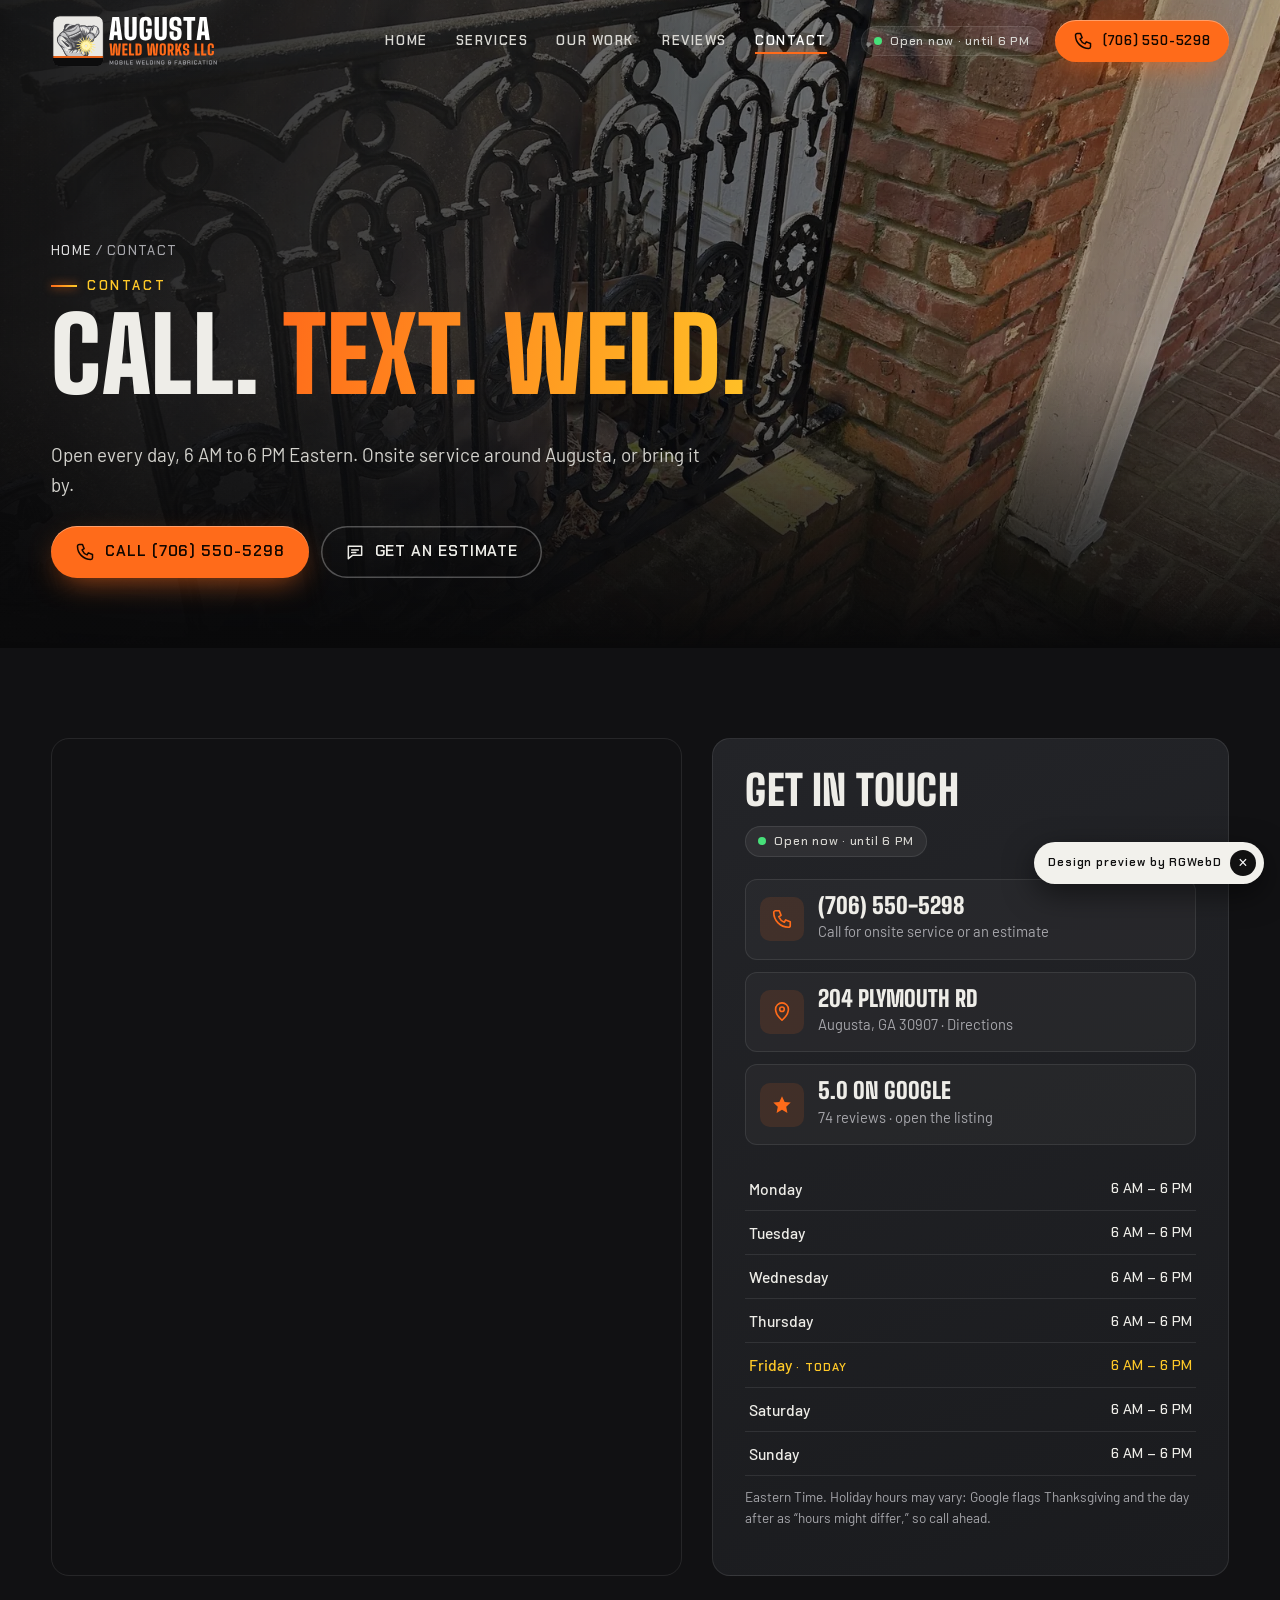
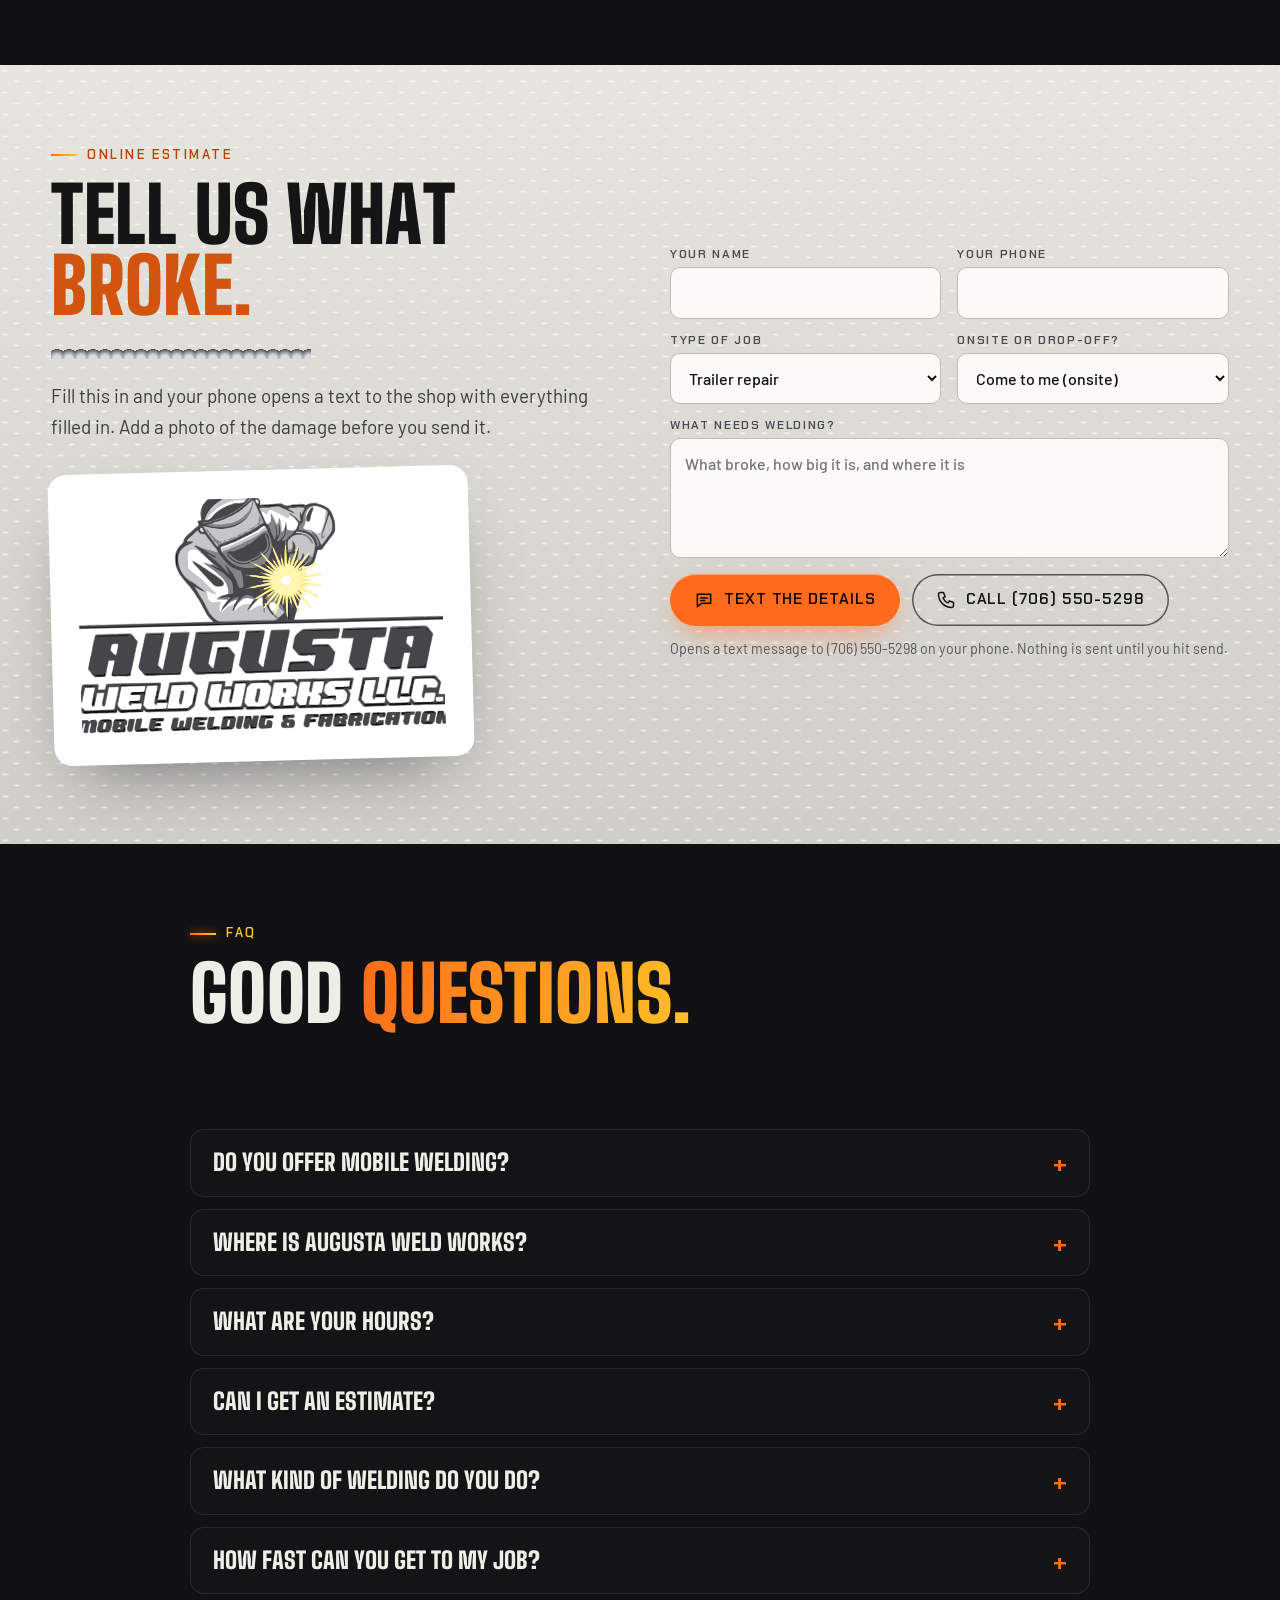
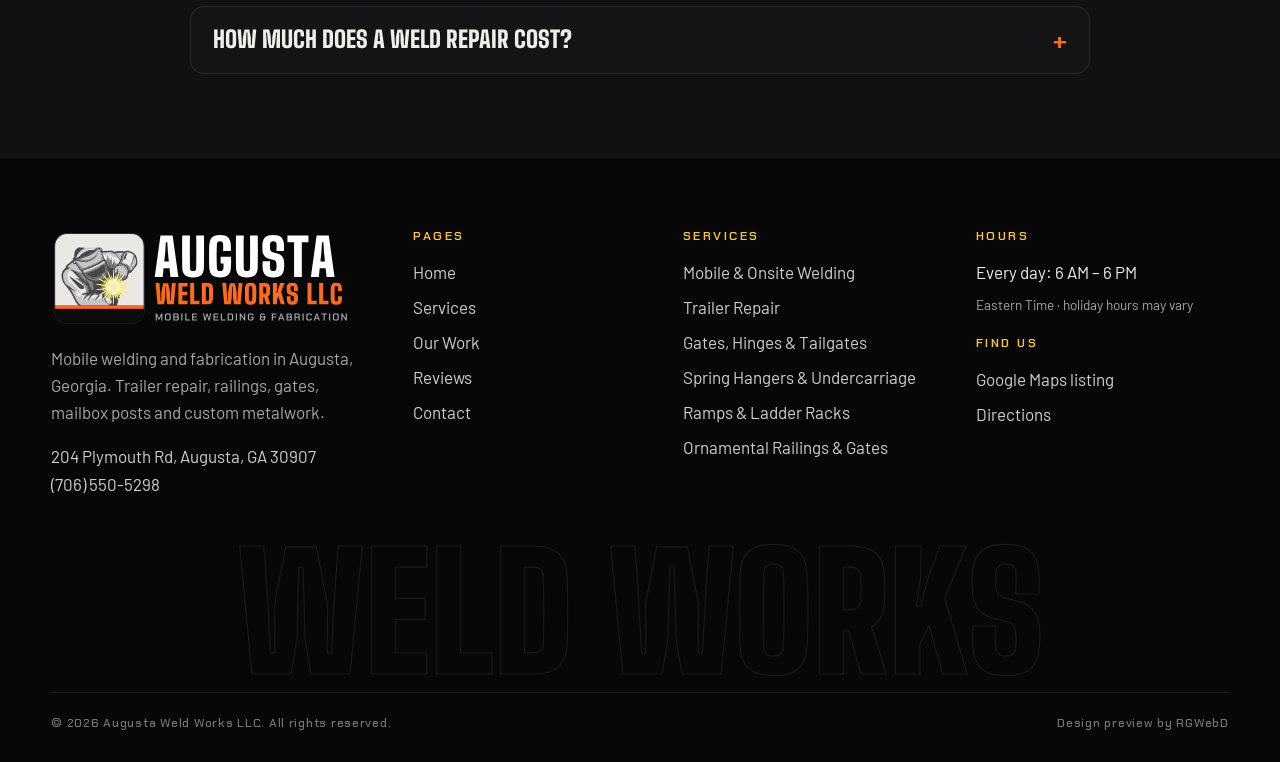
<file: contact.html>
<!doctype html><html lang="en"><head><meta charset="utf-8"><meta name="viewport" content="width=device-width,initial-scale=1,viewport-fit=cover">
<title>Contact, Hours &amp; Estimates | Augusta Weld Works, 204 Plymouth Rd, Augusta, GA</title><meta name="description" content="Augusta Weld Works: 204 Plymouth Rd, Augusta, GA 30907. Call (706) 550-5298. Open every day 6 AM–6 PM. Map, hours, estimate form and FAQ."><link rel="canonical" href="https://rgwebd.github.io/augustaweldworks/contact.html"><meta name="robots" content="index,follow">
<meta name="theme-color" content="#09090A"><link rel="icon" href="favicon.ico" sizes="any"><link rel="icon" href="assets/aww-favicon.svg" type="image/svg+xml"><link rel="apple-touch-icon" href="apple-touch-icon.png">
<meta property="og:type" content="website"><meta property="og:site_name" content="Augusta Weld Works"><meta property="og:title" content="Contact, Hours &amp; Estimates | Augusta Weld Works, 204 Plymouth Rd, Augusta, GA"><meta property="og:description" content="Augusta Weld Works: 204 Plymouth Rd, Augusta, GA 30907. Call (706) 550-5298. Open every day 6 AM–6 PM. Map, hours, estimate form and FAQ."><meta property="og:url" content="https://rgwebd.github.io/augustaweldworks/contact.html"><meta property="og:image" content="https://rgwebd.github.io/augustaweldworks/assets/og-image.jpg"><meta property="og:image:width" content="1200"><meta property="og:image:height" content="630"><meta property="og:locale" content="en_US">
<meta name="twitter:card" content="summary_large_image"><meta name="twitter:title" content="Contact, Hours &amp; Estimates | Augusta Weld Works, 204 Plymouth Rd, Augusta, GA"><meta name="twitter:description" content="Augusta Weld Works: 204 Plymouth Rd, Augusta, GA 30907. Call (706) 550-5298. Open every day 6 AM–6 PM. Map, hours, estimate form and FAQ."><meta name="twitter:image" content="https://rgwebd.github.io/augustaweldworks/assets/og-image.jpg">
<link rel="preload" href="assets/fonts/bigshoulders.woff2" as="font" type="font/woff2" crossorigin><link rel="preload" href="assets/fonts/barlow-400.woff2" as="font" type="font/woff2" crossorigin>
<link rel="stylesheet" href="assets/styles.css"><script>document.documentElement.classList.add('js')</script><script type="application/ld+json">{"@context": "https://schema.org", "@type": "LocalBusiness", "@id": "https://rgwebd.github.io/augustaweldworks/#business", "name": "Augusta Weld Works LLC", "alternateName": "Augusta Weld Works", "description": "Mobile welding and fabrication in Augusta, Georgia: onsite welding, trailer repair (landing gear, gates, hinges, tailgates, rails, floors, spring hangers), ramps and ladder racks, ornamental railings and gates, mailbox posts, mower, bike and go-kart frame repair, and custom fabrication.", "url": "https://rgwebd.github.io/augustaweldworks/", "telephone": "+1-706-550-5298", "image": ["https://rgwebd.github.io/augustaweldworks/assets/img/g11-1600.webp", "https://rgwebd.github.io/augustaweldworks/assets/img/g18b-1600.webp", "https://rgwebd.github.io/augustaweldworks/assets/og-image.jpg"], "logo": "https://rgwebd.github.io/augustaweldworks/assets/favicon-512.png", "address": {"@type": "PostalAddress", "streetAddress": "204 Plymouth Rd", "addressLocality": "Augusta", "addressRegion": "GA", "postalCode": "30907", "addressCountry": "US"}, "geo": {"@type": "GeoCoordinates", "latitude": 33.5141428, "longitude": -82.0999013}, "hasMap": "https://www.google.com/maps/place/Augusta+Weld+Works/@33.5141428,-82.0999013,17z/data=!3m1!4b1!4m6!3m5!1s0xe233914c065b21d:0x39006441fa388aa5!8m2!3d33.5141428!4d-82.0999013!16s%2Fg%2F11s_xszqzm", "sameAs": ["https://www.google.com/maps/place/Augusta+Weld+Works/@33.5141428,-82.0999013,17z/data=!3m1!4b1!4m6!3m5!1s0xe233914c065b21d:0x39006441fa388aa5!8m2!3d33.5141428!4d-82.0999013!16s%2Fg%2F11s_xszqzm"], "areaServed": {"@type": "City", "name": "Augusta, GA"}, "openingHoursSpecification": [{"@type": "OpeningHoursSpecification", "dayOfWeek": ["Monday", "Tuesday", "Wednesday", "Thursday", "Friday", "Saturday", "Sunday"], "opens": "06:00", "closes": "18:00"}], "knowsAbout": ["Mobile welding", "Trailer repair", "Metal fabrication", "Ornamental iron railings", "Mailbox posts"], "aggregateRating": {"@type": "AggregateRating", "ratingValue": 5.0, "reviewCount": 74, "bestRating": 5}, "makesOffer": [{"@type": "Offer", "itemOffered": {"@type": "Service", "name": "Mobile & Onsite Welding", "url": "https://rgwebd.github.io/augustaweldworks/services.html#mobile-welding"}}, {"@type": "Offer", "itemOffered": {"@type": "Service", "name": "Trailer Repair", "url": "https://rgwebd.github.io/augustaweldworks/services.html#trailer-repair"}}, {"@type": "Offer", "itemOffered": {"@type": "Service", "name": "Gates, Hinges & Tailgates", "url": "https://rgwebd.github.io/augustaweldworks/services.html#gates-hinges"}}, {"@type": "Offer", "itemOffered": {"@type": "Service", "name": "Spring Hangers & Undercarriage", "url": "https://rgwebd.github.io/augustaweldworks/services.html#undercarriage"}}, {"@type": "Offer", "itemOffered": {"@type": "Service", "name": "Ramps & Ladder Racks", "url": "https://rgwebd.github.io/augustaweldworks/services.html#ramps-racks"}}, {"@type": "Offer", "itemOffered": {"@type": "Service", "name": "Ornamental Railings & Gates", "url": "https://rgwebd.github.io/augustaweldworks/services.html#railings-gates"}}, {"@type": "Offer", "itemOffered": {"@type": "Service", "name": "Mailbox Posts", "url": "https://rgwebd.github.io/augustaweldworks/services.html#mailbox-posts"}}, {"@type": "Offer", "itemOffered": {"@type": "Service", "name": "Mower, Bike & Go-Kart Frames", "url": "https://rgwebd.github.io/augustaweldworks/services.html#frames"}}, {"@type": "Offer", "itemOffered": {"@type": "Service", "name": "Custom Fabrication & Repairs", "url": "https://rgwebd.github.io/augustaweldworks/services.html#custom-fabrication"}}]}</script><script type="application/ld+json">{"@context": "https://schema.org", "@type": "BreadcrumbList", "itemListElement": [{"@type": "ListItem", "position": 1, "name": "Home", "item": "https://rgwebd.github.io/augustaweldworks/"}, {"@type": "ListItem", "position": 2, "name": "Contact", "item": "https://rgwebd.github.io/augustaweldworks/contact.html"}]}</script><script type="application/ld+json">{"@context": "https://schema.org", "@type": "FAQPage", "mainEntity": [{"@type": "Question", "name": "Do you offer mobile welding?", "acceptedAnswer": {"@type": "Answer", "text": "Yes. Onsite services are listed on the Augusta Weld Works Google profile, and customers mention mobile service in their reviews, including a next-day trailer repair done on site."}}, {"@type": "Question", "name": "Where is Augusta Weld Works?", "acceptedAnswer": {"@type": "Answer", "text": "The listed address is 204 Plymouth Rd, Augusta, GA 30907. Call (706) 550-5298 to set up onsite service or to bring a trailer or piece of equipment by."}}, {"@type": "Question", "name": "What are your hours?", "acceptedAnswer": {"@type": "Answer", "text": "Open every day, 6 AM to 6 PM Eastern. Holiday hours may vary: Thanksgiving and the day after are flagged on Google as “hours might differ,” so call ahead around holidays."}}, {"@type": "Question", "name": "Can I get an estimate?", "acceptedAnswer": {"@type": "Answer", "text": "Online estimates are listed on the Google profile. Call (706) 550-5298 and describe the job, or use the estimate form on the contact page to send the details."}}, {"@type": "Question", "name": "What kind of welding do you do?", "acceptedAnswer": {"@type": "Answer", "text": "Trailer repair (landing gear, gates, hinges, tailgates, rails, floors and spring hangers), ramps and ladder racks, ornamental railings and gates, mailbox posts, mower, bike and go-kart frames, and custom fabrication."}}, {"@type": "Question", "name": "How fast can you get to my job?", "acceptedAnswer": {"@type": "Answer", "text": "It depends on the schedule. Customers describe same-day repairs and a next-day onsite visit, and one says the shop “will always attempt to offer same-day service.” Call to check today’s availability."}}, {"@type": "Question", "name": "How much does a weld repair cost?", "acceptedAnswer": {"@type": "Answer", "text": "Prices aren’t listed online. Customers describe the pricing as fair and reasonable. Call (706) 550-5298 with the details for a quote."}}]}</script><script src="https://cosmiccallers.lovable.app/demo-track.js" data-demo="augustaweldworks" defer></script></head>
<body><svg width="0" height="0" style="position:absolute" aria-hidden="true" focusable="false"><defs><linearGradient id="heat" x1="0" x2="1"><stop offset="0" stop-color="#C93A12"/><stop offset=".55" stop-color="#FF6B1A"/><stop offset="1" stop-color="#FFE07A"/></linearGradient><linearGradient id="beadg" x1="0" x2="0" y1="0" y2="1"><stop offset="0" stop-color="#9a9ca1"/><stop offset=".85" stop-color="#d0d2d6"/><stop offset="1" stop-color="#FFB347"/></linearGradient></defs></svg><a class="skip" href="#main">Skip to content</a><div class="progress" aria-hidden="true"></div>
<header class="hdr"><div class="wrap"><a class="brand" href="index.html" aria-label="Augusta Weld Works home"><img src="assets/aww-horizontal-dark.svg" width="352" height="120" alt="Augusta Weld Works LLC, Mobile Welding &amp; Fabrication"></a>
<nav class="nav" aria-label="Main"><a href="index.html">Home</a><a href="services.html">Services</a><a href="work.html">Our Work</a><a href="reviews.html">Reviews</a><a href="contact.html" aria-current="page">Contact</a></nav><div class="hdr-cta"><span class="status" data-status><i></i><span>Open daily 6 AM–6 PM</span></span><a class="btn sm mag" href="tel:+17065505298"><svg viewBox="0 0 24 24" fill="none" stroke="currentColor" stroke-width="1.8" stroke-linecap="round" stroke-linejoin="round" aria-hidden="true"><path d="M5 3h4l2 5-2.5 1.5a11 11 0 0 0 6 6L16 13l5 2v4a2 2 0 0 1-2 2A16 16 0 0 1 3 5a2 2 0 0 1 2-2z"/></svg><span class="lbl">(706) 550-5298</span></a></div>
<button class="burger" type="button" aria-expanded="false" aria-controls="mnav" aria-label="Open menu"><span></span><span></span><span></span></button></div></header>
<nav class="mnav" id="mnav" aria-label="Mobile" aria-hidden="true"><a href="index.html">Home</a><a href="services.html">Services</a><a href="work.html">Our Work</a><a href="reviews.html">Reviews</a><a href="contact.html" aria-current="page">Contact</a><div class="ctas"><a class="btn mag " href="tel:+17065505298"><svg viewBox="0 0 24 24" fill="none" stroke="currentColor" stroke-width="1.8" stroke-linecap="round" stroke-linejoin="round" aria-hidden="true"><path d="M5 3h4l2 5-2.5 1.5a11 11 0 0 0 6 6L16 13l5 2v4a2 2 0 0 1-2 2A16 16 0 0 1 3 5a2 2 0 0 1 2-2z"/></svg><span class="lbl">Call (706) 550-5298</span></a><a class="btn mag ghost" href="contact.html#estimate"><svg viewBox="0 0 24 24" fill="none" stroke="currentColor" stroke-width="1.8" stroke-linecap="round" stroke-linejoin="round" aria-hidden="true"><path d="M4 5h16v11H9l-5 4z"/><path d="M8 9.5h8M8 12.5h5"/></svg><span class="lbl">Get an estimate</span></a></div><p style="margin-top:18px"><span class="status" data-status><i></i><span>Open daily 6 AM–6 PM</span></span></p></nav><main id="main"><section class="phero"><div class="bg" data-px="0.12"><img src="assets/img/g08-1600.webp" srcset="assets/img/g08-800.webp 800w, assets/img/g08-1600.webp 1600w" sizes="100vw" width="1600" height="1200" alt="Black ornamental iron railing on a brick porch" fetchpriority="high" decoding="async" style="object-position:50% 55%"></div><div class="wrap"><nav class="crumbs" aria-label="Breadcrumb"><a href="index.html">Home</a> / <span aria-current="page">Contact</span></nav><p class="kicker">Contact</p><h1 class="split-h">Call. <span class='hot'>Text. Weld.</span></h1><p class="lead">Open every day, 6 AM to 6 PM Eastern. Onsite service around Augusta, or bring it by.</p><div class="ctas" style="margin-top:26px"><a class="btn mag " href="tel:+17065505298"><svg viewBox="0 0 24 24" fill="none" stroke="currentColor" stroke-width="1.8" stroke-linecap="round" stroke-linejoin="round" aria-hidden="true"><path d="M5 3h4l2 5-2.5 1.5a11 11 0 0 0 6 6L16 13l5 2v4a2 2 0 0 1-2 2A16 16 0 0 1 3 5a2 2 0 0 1 2-2z"/></svg><span class="lbl">Call (706) 550-5298</span></a><a class="btn mag ghost" href="contact.html#estimate"><svg viewBox="0 0 24 24" fill="none" stroke="currentColor" stroke-width="1.8" stroke-linecap="round" stroke-linejoin="round" aria-hidden="true"><path d="M4 5h16v11H9l-5 4z"/><path d="M8 9.5h8M8 12.5h5"/></svg><span class="lbl">Get an estimate</span></a></div></div></section>
<section class="sec tight plate"><div class="wrap cgrid"><div class="map" data-r="zoom"><iframe src="https://www.google.com/maps?q=Augusta+Weld+Works,+204+Plymouth+Rd,+Augusta,+GA+30907&z=15&output=embed" title="Map to Augusta Weld Works, 204 Plymouth Rd, Augusta, GA 30907" loading="lazy" referrerpolicy="no-referrer-when-downgrade" allowfullscreen></iframe></div>
<div class="panel" data-r><h2>Get in touch</h2><span class="status" data-status><i></i><span>Open daily 6 AM–6 PM</span></span><div class="clines"><a class="cline" href="tel:+17065505298"><span class="ic"><svg viewBox="0 0 24 24" fill="none" stroke="currentColor" stroke-width="1.8" stroke-linecap="round" stroke-linejoin="round" aria-hidden="true"><path d="M5 3h4l2 5-2.5 1.5a11 11 0 0 0 6 6L16 13l5 2v4a2 2 0 0 1-2 2A16 16 0 0 1 3 5a2 2 0 0 1 2-2z"/></svg></span><span><b>(706) 550-5298</b><span>Call for onsite service or an estimate</span></span></a>
<a class="cline" href="https://www.google.com/maps/dir/?api=1&destination=Augusta+Weld+Works%2C+204+Plymouth+Rd%2C+Augusta%2C+GA+30907" target="_blank" rel="noopener"><span class="ic"><svg viewBox="0 0 24 24" fill="none" stroke="currentColor" stroke-width="1.8" stroke-linecap="round" stroke-linejoin="round" aria-hidden="true"><path d="M12 21s7-6.2 7-12a7 7 0 0 0-14 0c0 5.8 7 12 7 12z"/><circle cx="12" cy="9" r="2.5"/></svg></span><span><b>204 Plymouth Rd</b><span>Augusta, GA 30907 · Directions</span></span></a>
<a class="cline" href="https://maps.app.goo.gl/Xyrw4oJSKnTqRYQf8" target="_blank" rel="noopener"><span class="ic"><svg viewBox="0 0 24 24" fill="currentColor" aria-hidden="true"><path d="M12 2.5l2.9 6.1 6.6.8-4.9 4.6 1.3 6.6L12 17.3l-5.9 3.3 1.3-6.6-4.9-4.6 6.6-.8z"/></svg></span><span><b>5.0 on Google</b><span>74 reviews · open the listing</span></span></a></div><table class="hours"><caption style="position:absolute;left:-9999px">Hours (Eastern Time)</caption><tbody><tr data-d="1"><th scope="row">Monday</th><td>6 AM – 6 PM</td></tr><tr data-d="2"><th scope="row">Tuesday</th><td>6 AM – 6 PM</td></tr><tr data-d="3"><th scope="row">Wednesday</th><td>6 AM – 6 PM</td></tr><tr data-d="4"><th scope="row">Thursday</th><td>6 AM – 6 PM</td></tr><tr data-d="5"><th scope="row">Friday</th><td>6 AM – 6 PM</td></tr><tr data-d="6"><th scope="row">Saturday</th><td>6 AM – 6 PM</td></tr><tr data-d="0"><th scope="row">Sunday</th><td>6 AM – 6 PM</td></tr></tbody></table><p class="note">Eastern Time. Holiday hours may vary: Google flags Thanksgiving and the day after as “hours might differ,” so call ahead.</p></div></div></section>
<section class="sec steelsec diamond" id="estimate" style="scroll-margin-top:70px"><div class="wrap split"><div data-r><p class="kicker">Online estimate</p><h2 class="split-h">Tell us what <span style="color:#D2540F">broke.</span></h2><span class="bead" aria-hidden="true"></span><p class="lead">Fill this in and your phone opens a text to the shop with everything filled in. Add a photo of the damage before you send it.</p><div class="logo-plate" style="max-width:420px;margin-top:28px"><img src="assets/aww-logo-full.svg" width="1134" height="732" alt="Augusta Weld Works LLC original logo: welder in a mask with a bright torch spark" loading="lazy"></div></div>
<div data-r><form class="est" id="estimate-form" data-sms="sms:+17065505298" novalidate><label>Your name<input name="name" autocomplete="name" required></label><label>Your phone<input name="phone" type="tel" autocomplete="tel" required></label>
<label>Type of job<select name="job"><option>Trailer repair</option><option>Gate, hinge or tailgate</option><option>Ramps or ladder rack</option><option>Railing or gate</option><option>Mailbox post</option><option>Mower, bike or go-kart frame</option><option>Custom fabrication</option><option>Something else</option></select></label><label>Onsite or drop-off?<select name="where"><option>Come to me (onsite)</option><option>I can bring it by</option><option>Not sure yet</option></select></label>
<label class="full">What needs welding?<textarea name="details" required placeholder="What broke, how big it is, and where it is"></textarea></label>
<div class="btns"><button class="btn mag" type="submit"><svg viewBox="0 0 24 24" fill="none" stroke="currentColor" stroke-width="1.8" stroke-linecap="round" stroke-linejoin="round" aria-hidden="true"><path d="M4 5h16v11H9l-5 4z"/><path d="M8 9.5h8M8 12.5h5"/></svg><span class="lbl">Text the details</span></button><a class="btn mag ghost" href="tel:+17065505298"><svg viewBox="0 0 24 24" fill="none" stroke="currentColor" stroke-width="1.8" stroke-linecap="round" stroke-linejoin="round" aria-hidden="true"><path d="M5 3h4l2 5-2.5 1.5a11 11 0 0 0 6 6L16 13l5 2v4a2 2 0 0 1-2 2A16 16 0 0 1 3 5a2 2 0 0 1 2-2z"/></svg><span class="lbl">Call (706) 550-5298</span></a><small>Opens a text message to (706) 550-5298 on your phone. Nothing is sent until you hit send.</small></div></form></div></div></section>
<section class="sec plate"><div class="wrap"><div class="head" style="max-width:900px;margin-inline:auto"><div><p class="kicker">FAQ</p><h2 class="split-h">Good <span class="hot">questions.</span></h2><span class="bead" aria-hidden="true"></span></div></div><div class="faq"><details><summary>Do you offer mobile welding?</summary><p>Yes. Onsite services are listed on the Augusta Weld Works Google profile, and customers mention mobile service in their reviews, including a next-day trailer repair done on site.</p></details><details><summary>Where is Augusta Weld Works?</summary><p>The listed address is 204 Plymouth Rd, Augusta, GA 30907. Call (706) 550-5298 to set up onsite service or to bring a trailer or piece of equipment by.</p></details><details><summary>What are your hours?</summary><p>Open every day, 6 AM to 6 PM Eastern. Holiday hours may vary: Thanksgiving and the day after are flagged on Google as “hours might differ,” so call ahead around holidays.</p></details><details><summary>Can I get an estimate?</summary><p>Online estimates are listed on the Google profile. Call (706) 550-5298 and describe the job, or use the estimate form on the contact page to send the details.</p></details><details><summary>What kind of welding do you do?</summary><p>Trailer repair (landing gear, gates, hinges, tailgates, rails, floors and spring hangers), ramps and ladder racks, ornamental railings and gates, mailbox posts, mower, bike and go-kart frames, and custom fabrication.</p></details><details><summary>How fast can you get to my job?</summary><p>It depends on the schedule. Customers describe same-day repairs and a next-day onsite visit, and one says the shop “will always attempt to offer same-day service.” Call to check today’s availability.</p></details><details><summary>How much does a weld repair cost?</summary><p>Prices aren’t listed online. Customers describe the pricing as fair and reasonable. Call (706) 550-5298 with the details for a quote.</p></details></div></div></section></main><footer class="ftr"><div class="wrap"><div class="fgrid">
<div><img src="assets/aww-horizontal-dark.svg" width="300" height="102" alt="Augusta Weld Works LLC" loading="lazy" style="width:300px;height:auto;margin-bottom:18px"><p>Mobile welding and fabrication in Augusta, Georgia. Trailer repair, railings, gates, mailbox posts and custom metalwork.</p>
<address style="font-style:normal"><a href="https://www.google.com/maps/dir/?api=1&destination=Augusta+Weld+Works%2C+204+Plymouth+Rd%2C+Augusta%2C+GA+30907" target="_blank" rel="noopener">204 Plymouth Rd, Augusta, GA 30907</a><br><a href="tel:+17065505298">(706) 550-5298</a></address></div>
<div><h4>Pages</h4><ul><li><a href="index.html">Home</a></li><li><a href="services.html">Services</a></li><li><a href="work.html">Our Work</a></li><li><a href="reviews.html">Reviews</a></li><li><a href="contact.html">Contact</a></li></ul></div><div><h4>Services</h4><ul><li><a href="services.html#mobile-welding">Mobile & Onsite Welding</a></li><li><a href="services.html#trailer-repair">Trailer Repair</a></li><li><a href="services.html#gates-hinges">Gates, Hinges & Tailgates</a></li><li><a href="services.html#undercarriage">Spring Hangers & Undercarriage</a></li><li><a href="services.html#ramps-racks">Ramps & Ladder Racks</a></li><li><a href="services.html#railings-gates">Ornamental Railings & Gates</a></li></ul></div><div><h4>Hours</h4><ul><li>Every day: 6 AM – 6 PM</li><li class="muted" style="font-size:.85rem">Eastern Time · holiday hours may vary</li></ul><h4 style="margin-top:22px">Find us</h4><ul><li><a href="https://maps.app.goo.gl/Xyrw4oJSKnTqRYQf8" target="_blank" rel="noopener">Google Maps listing</a></li><li><a href="https://www.google.com/maps/dir/?api=1&destination=Augusta+Weld+Works%2C+204+Plymouth+Rd%2C+Augusta%2C+GA+30907" target="_blank" rel="noopener">Directions</a></li></ul></div>
</div><div class="bigword" aria-hidden="true">WELD WORKS</div><div class="legal"><span>© 2026 Augusta Weld Works LLC. All rights reserved.</span><span>Design preview by RGWebD</span></div></div></footer>
<div class="mbar"><a class="btn mag " href="tel:+17065505298"><svg viewBox="0 0 24 24" fill="none" stroke="currentColor" stroke-width="1.8" stroke-linecap="round" stroke-linejoin="round" aria-hidden="true"><path d="M5 3h4l2 5-2.5 1.5a11 11 0 0 0 6 6L16 13l5 2v4a2 2 0 0 1-2 2A16 16 0 0 1 3 5a2 2 0 0 1 2-2z"/></svg><span class="lbl">Call now</span></a><a class="btn mag ghost" href="contact.html#estimate"><svg viewBox="0 0 24 24" fill="none" stroke="currentColor" stroke-width="1.8" stroke-linecap="round" stroke-linejoin="round" aria-hidden="true"><path d="M4 5h16v11H9l-5 4z"/><path d="M8 9.5h8M8 12.5h5"/></svg><span class="lbl">Get an estimate</span></a></div>
<div class="demo" role="note">Design preview by RGWebD<button type="button" aria-label="Dismiss preview note">×</button></div><script src="assets/script.js" defer></script></body></html>
</file>
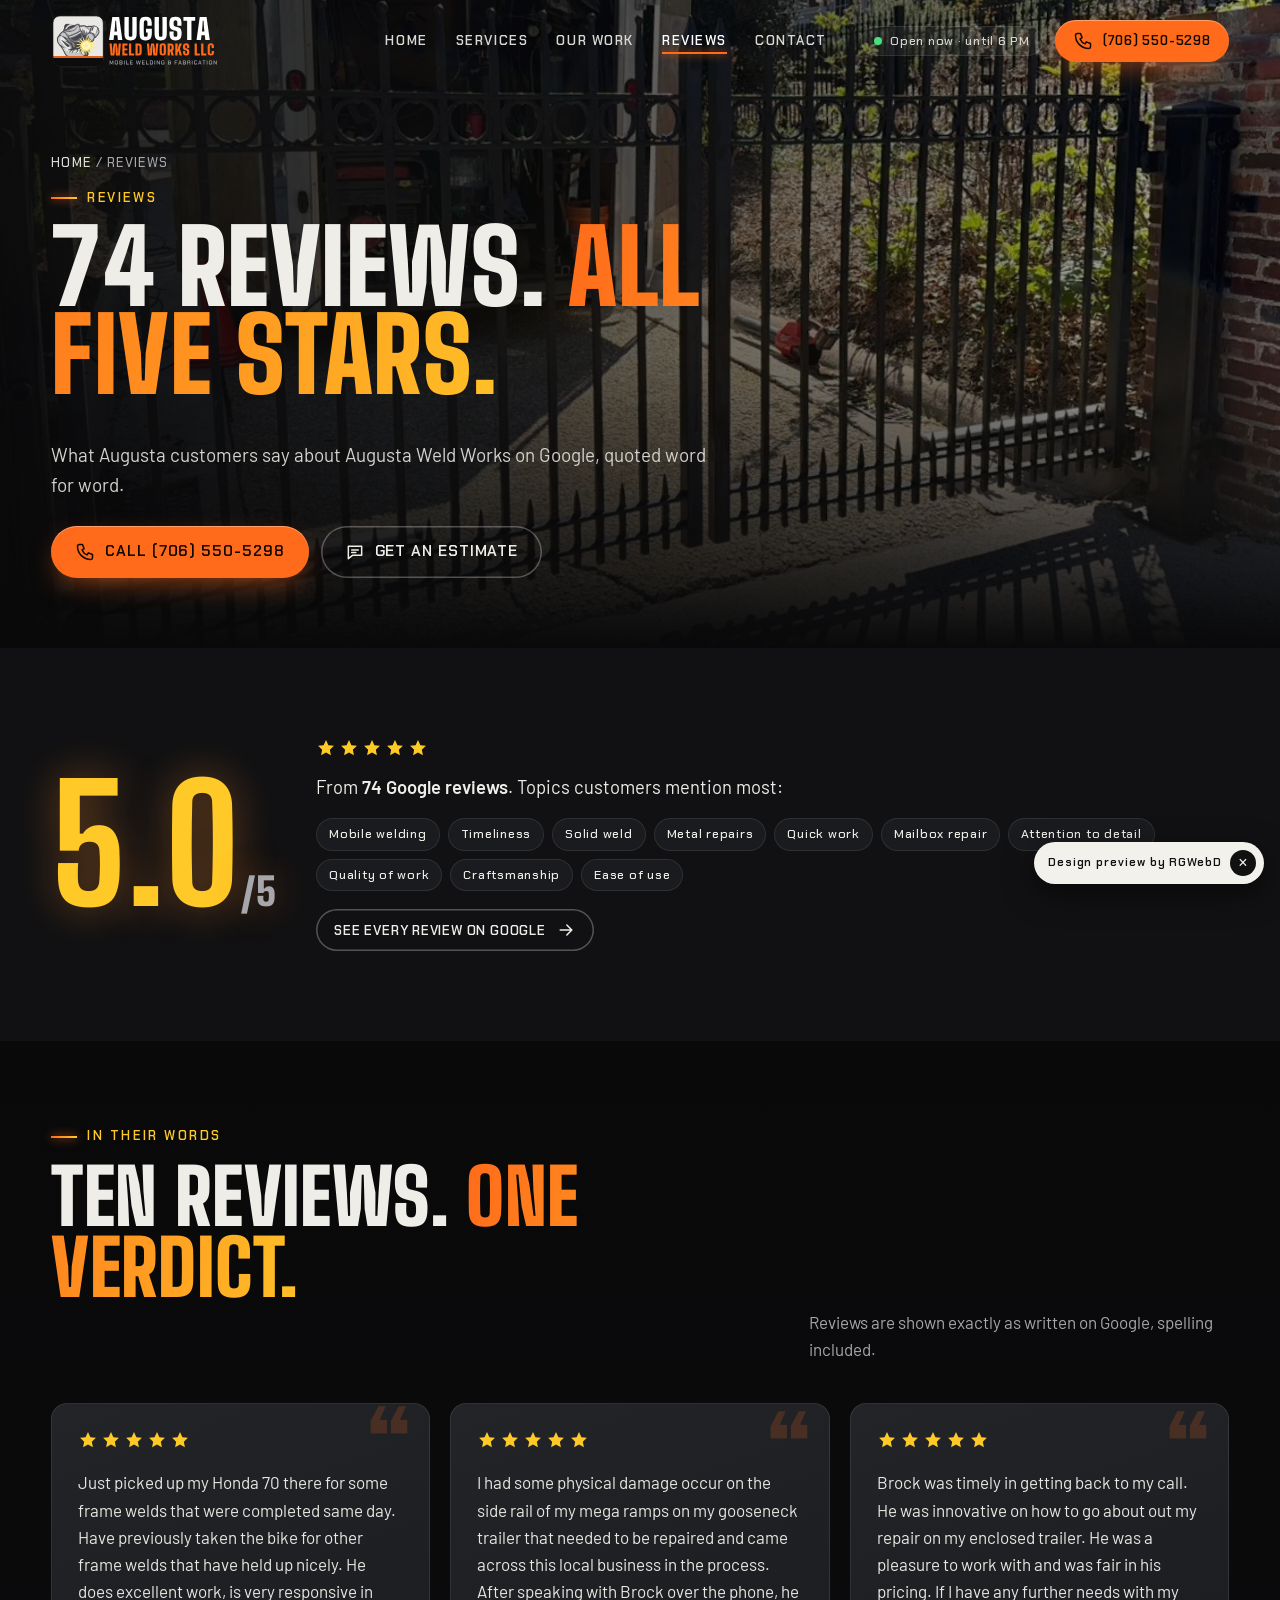
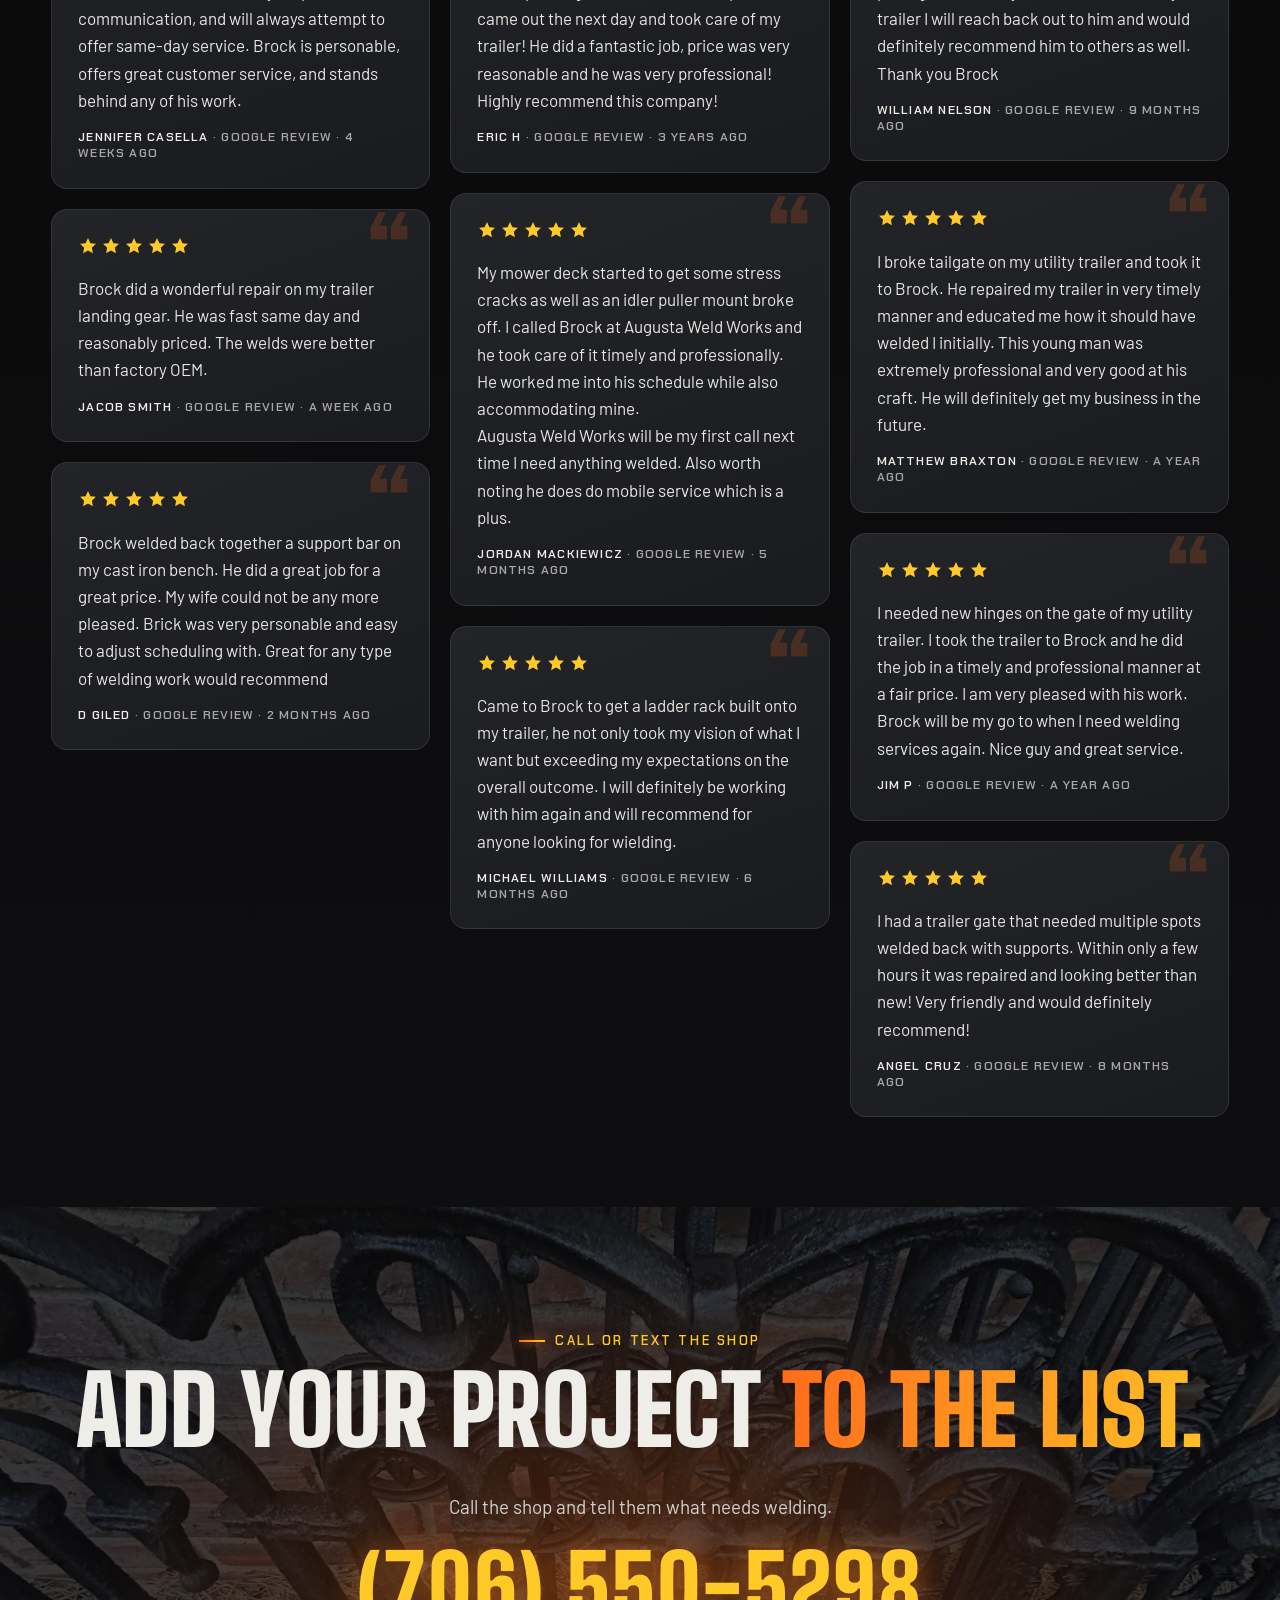
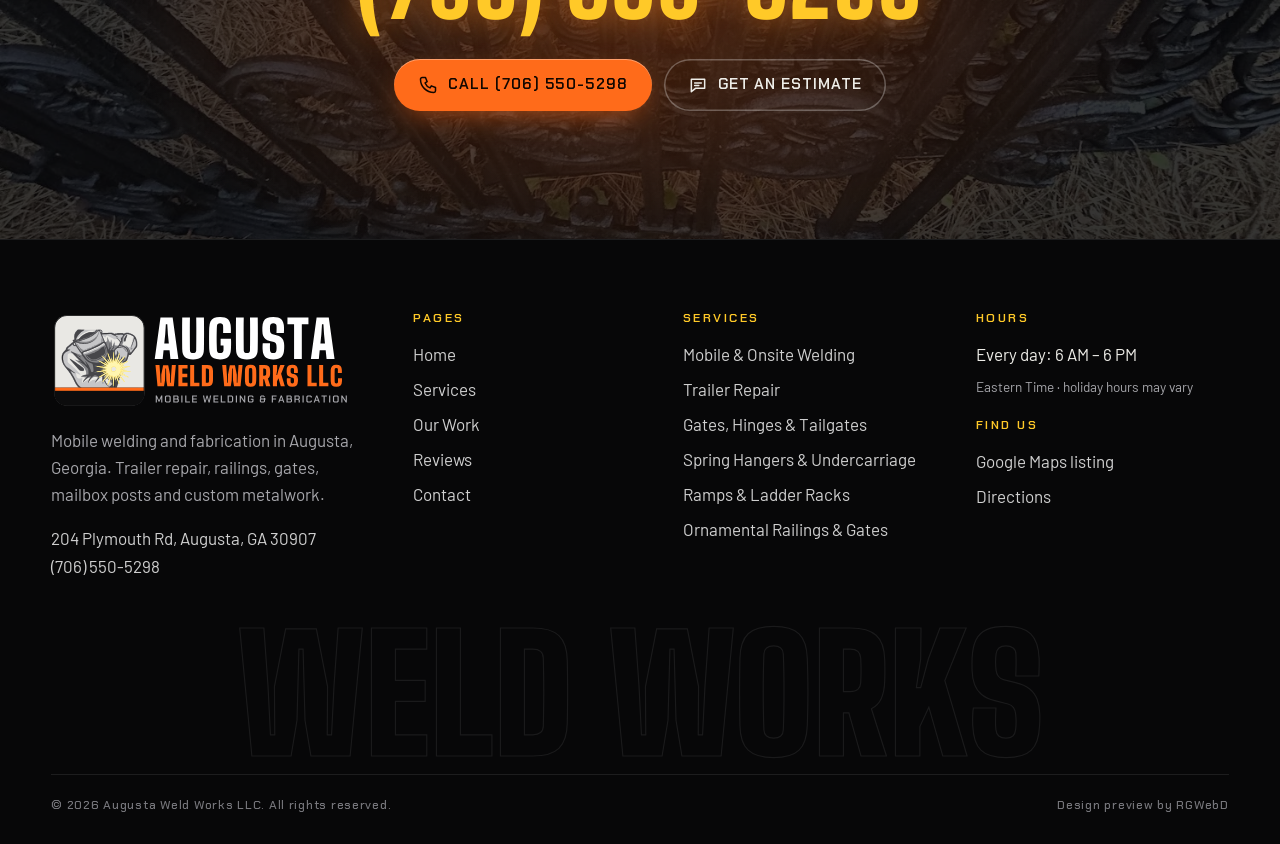
<file: reviews.html>
<!doctype html><html lang="en"><head><meta charset="utf-8"><meta name="viewport" content="width=device-width,initial-scale=1,viewport-fit=cover">
<title>Reviews | 5.0 Stars from 74 Google Reviews | Augusta Weld Works</title><meta name="description" content="Read what customers say about Augusta Weld Works in Augusta, GA: 5.0 stars from 74 Google reviews, quoted word for word."><link rel="canonical" href="https://rgwebd.github.io/augustaweldworks/reviews.html"><meta name="robots" content="index,follow">
<meta name="theme-color" content="#09090A"><link rel="icon" href="favicon.ico" sizes="any"><link rel="icon" href="assets/aww-favicon.svg" type="image/svg+xml"><link rel="apple-touch-icon" href="apple-touch-icon.png">
<meta property="og:type" content="website"><meta property="og:site_name" content="Augusta Weld Works"><meta property="og:title" content="Reviews | 5.0 Stars from 74 Google Reviews | Augusta Weld Works"><meta property="og:description" content="Read what customers say about Augusta Weld Works in Augusta, GA: 5.0 stars from 74 Google reviews, quoted word for word."><meta property="og:url" content="https://rgwebd.github.io/augustaweldworks/reviews.html"><meta property="og:image" content="https://rgwebd.github.io/augustaweldworks/assets/og-image.jpg"><meta property="og:image:width" content="1200"><meta property="og:image:height" content="630"><meta property="og:locale" content="en_US">
<meta name="twitter:card" content="summary_large_image"><meta name="twitter:title" content="Reviews | 5.0 Stars from 74 Google Reviews | Augusta Weld Works"><meta name="twitter:description" content="Read what customers say about Augusta Weld Works in Augusta, GA: 5.0 stars from 74 Google reviews, quoted word for word."><meta name="twitter:image" content="https://rgwebd.github.io/augustaweldworks/assets/og-image.jpg">
<link rel="preload" href="assets/fonts/bigshoulders.woff2" as="font" type="font/woff2" crossorigin><link rel="preload" href="assets/fonts/barlow-400.woff2" as="font" type="font/woff2" crossorigin>
<link rel="stylesheet" href="assets/styles.css"><script>document.documentElement.classList.add('js')</script><script type="application/ld+json">{"@context": "https://schema.org", "@type": "LocalBusiness", "@id": "https://rgwebd.github.io/augustaweldworks/#business", "name": "Augusta Weld Works LLC", "alternateName": "Augusta Weld Works", "description": "Mobile welding and fabrication in Augusta, Georgia: onsite welding, trailer repair (landing gear, gates, hinges, tailgates, rails, floors, spring hangers), ramps and ladder racks, ornamental railings and gates, mailbox posts, mower, bike and go-kart frame repair, and custom fabrication.", "url": "https://rgwebd.github.io/augustaweldworks/", "telephone": "+1-706-550-5298", "image": ["https://rgwebd.github.io/augustaweldworks/assets/img/g11-1600.webp", "https://rgwebd.github.io/augustaweldworks/assets/img/g18b-1600.webp", "https://rgwebd.github.io/augustaweldworks/assets/og-image.jpg"], "logo": "https://rgwebd.github.io/augustaweldworks/assets/favicon-512.png", "address": {"@type": "PostalAddress", "streetAddress": "204 Plymouth Rd", "addressLocality": "Augusta", "addressRegion": "GA", "postalCode": "30907", "addressCountry": "US"}, "geo": {"@type": "GeoCoordinates", "latitude": 33.5141428, "longitude": -82.0999013}, "hasMap": "https://www.google.com/maps/place/Augusta+Weld+Works/@33.5141428,-82.0999013,17z/data=!3m1!4b1!4m6!3m5!1s0xe233914c065b21d:0x39006441fa388aa5!8m2!3d33.5141428!4d-82.0999013!16s%2Fg%2F11s_xszqzm", "sameAs": ["https://www.google.com/maps/place/Augusta+Weld+Works/@33.5141428,-82.0999013,17z/data=!3m1!4b1!4m6!3m5!1s0xe233914c065b21d:0x39006441fa388aa5!8m2!3d33.5141428!4d-82.0999013!16s%2Fg%2F11s_xszqzm"], "areaServed": {"@type": "City", "name": "Augusta, GA"}, "openingHoursSpecification": [{"@type": "OpeningHoursSpecification", "dayOfWeek": ["Monday", "Tuesday", "Wednesday", "Thursday", "Friday", "Saturday", "Sunday"], "opens": "06:00", "closes": "18:00"}], "knowsAbout": ["Mobile welding", "Trailer repair", "Metal fabrication", "Ornamental iron railings", "Mailbox posts"], "aggregateRating": {"@type": "AggregateRating", "ratingValue": 5.0, "reviewCount": 74, "bestRating": 5}, "makesOffer": [{"@type": "Offer", "itemOffered": {"@type": "Service", "name": "Mobile & Onsite Welding", "url": "https://rgwebd.github.io/augustaweldworks/services.html#mobile-welding"}}, {"@type": "Offer", "itemOffered": {"@type": "Service", "name": "Trailer Repair", "url": "https://rgwebd.github.io/augustaweldworks/services.html#trailer-repair"}}, {"@type": "Offer", "itemOffered": {"@type": "Service", "name": "Gates, Hinges & Tailgates", "url": "https://rgwebd.github.io/augustaweldworks/services.html#gates-hinges"}}, {"@type": "Offer", "itemOffered": {"@type": "Service", "name": "Spring Hangers & Undercarriage", "url": "https://rgwebd.github.io/augustaweldworks/services.html#undercarriage"}}, {"@type": "Offer", "itemOffered": {"@type": "Service", "name": "Ramps & Ladder Racks", "url": "https://rgwebd.github.io/augustaweldworks/services.html#ramps-racks"}}, {"@type": "Offer", "itemOffered": {"@type": "Service", "name": "Ornamental Railings & Gates", "url": "https://rgwebd.github.io/augustaweldworks/services.html#railings-gates"}}, {"@type": "Offer", "itemOffered": {"@type": "Service", "name": "Mailbox Posts", "url": "https://rgwebd.github.io/augustaweldworks/services.html#mailbox-posts"}}, {"@type": "Offer", "itemOffered": {"@type": "Service", "name": "Mower, Bike & Go-Kart Frames", "url": "https://rgwebd.github.io/augustaweldworks/services.html#frames"}}, {"@type": "Offer", "itemOffered": {"@type": "Service", "name": "Custom Fabrication & Repairs", "url": "https://rgwebd.github.io/augustaweldworks/services.html#custom-fabrication"}}], "review": [{"@type": "Review", "author": {"@type": "Person", "name": "Jennifer Casella"}, "reviewRating": {"@type": "Rating", "ratingValue": 5, "bestRating": 5}, "reviewBody": "Just picked up my Honda 70 there for some frame welds that were completed same day. Have previously taken the bike for other frame welds that have held up nicely. He does excellent work, is very responsive in communication, and will always attempt to offer same-day service. Brock is personable, offers great customer service, and stands behind any of his work.", "publisher": {"@type": "Organization", "name": "Google"}}, {"@type": "Review", "author": {"@type": "Person", "name": "Jacob Smith"}, "reviewRating": {"@type": "Rating", "ratingValue": 5, "bestRating": 5}, "reviewBody": "Brock did a wonderful repair on my trailer landing gear. He was fast same day and reasonably priced. The welds were better than factory OEM.", "publisher": {"@type": "Organization", "name": "Google"}}, {"@type": "Review", "author": {"@type": "Person", "name": "D Giled"}, "reviewRating": {"@type": "Rating", "ratingValue": 5, "bestRating": 5}, "reviewBody": "Brock welded back together a support bar on my cast iron bench. He did a great job for a great price. My wife could not be any more pleased. Brick was very personable and easy to adjust scheduling with. Great for any type of welding work would recommend", "publisher": {"@type": "Organization", "name": "Google"}}, {"@type": "Review", "author": {"@type": "Person", "name": "Eric H"}, "reviewRating": {"@type": "Rating", "ratingValue": 5, "bestRating": 5}, "reviewBody": "I had some physical damage occur on the side rail of my mega ramps on my gooseneck trailer that needed to be repaired and came across this local business in the process.  After speaking with Brock over the phone, he came out the next day and took care of my trailer!  He did a fantastic job, price was very reasonable and he was very professional!  Highly recommend this company!", "publisher": {"@type": "Organization", "name": "Google"}}, {"@type": "Review", "author": {"@type": "Person", "name": "Jordan Mackiewicz"}, "reviewRating": {"@type": "Rating", "ratingValue": 5, "bestRating": 5}, "reviewBody": "My mower deck started to get some stress cracks as well as an idler puller mount broke off. I called Brock at Augusta Weld Works and he took care of it timely and professionally.\nHe worked me into his schedule while also accommodating mine.\nAugusta Weld Works will be my first call next time I need anything welded.  Also worth noting he does do mobile service which is a plus.", "publisher": {"@type": "Organization", "name": "Google"}}, {"@type": "Review", "author": {"@type": "Person", "name": "Michael Williams"}, "reviewRating": {"@type": "Rating", "ratingValue": 5, "bestRating": 5}, "reviewBody": "Came to Brock to get a ladder rack built onto my trailer, he not only took my vision of what I want but exceeding my expectations on the overall outcome. I will definitely be working with him again and will recommend for anyone looking for wielding.", "publisher": {"@type": "Organization", "name": "Google"}}, {"@type": "Review", "author": {"@type": "Person", "name": "William Nelson"}, "reviewRating": {"@type": "Rating", "ratingValue": 5, "bestRating": 5}, "reviewBody": "Brock was timely in getting back to my call. He was innovative on how to go about out my repair on my enclosed trailer. He was a pleasure to work with and was fair in his pricing. If I have any further needs with my trailer I will reach back out to him and would definitely recommend him to others as well. Thank you Brock", "publisher": {"@type": "Organization", "name": "Google"}}, {"@type": "Review", "author": {"@type": "Person", "name": "Matthew Braxton"}, "reviewRating": {"@type": "Rating", "ratingValue": 5, "bestRating": 5}, "reviewBody": "I broke tailgate on my utility trailer and took it to Brock. He repaired my trailer in very timely manner and educated me how it should have welded I initially. This young man was extremely professional and very good at his craft. He will definitely get my business in the future.", "publisher": {"@type": "Organization", "name": "Google"}}, {"@type": "Review", "author": {"@type": "Person", "name": "Jim P"}, "reviewRating": {"@type": "Rating", "ratingValue": 5, "bestRating": 5}, "reviewBody": "I needed new hinges on the gate of my utility trailer. I took the trailer to Brock and he did the job in a timely and professional manner at a fair price. I am very pleased with his work. Brock will be my go to when I need welding services again. Nice guy and great service.", "publisher": {"@type": "Organization", "name": "Google"}}, {"@type": "Review", "author": {"@type": "Person", "name": "Angel Cruz"}, "reviewRating": {"@type": "Rating", "ratingValue": 5, "bestRating": 5}, "reviewBody": "I had a trailer gate that needed multiple spots welded back with supports. Within only a few hours it was repaired and looking better than new! Very friendly and would definitely recommend!", "publisher": {"@type": "Organization", "name": "Google"}}]}</script><script type="application/ld+json">{"@context": "https://schema.org", "@type": "BreadcrumbList", "itemListElement": [{"@type": "ListItem", "position": 1, "name": "Home", "item": "https://rgwebd.github.io/augustaweldworks/"}, {"@type": "ListItem", "position": 2, "name": "Reviews", "item": "https://rgwebd.github.io/augustaweldworks/reviews.html"}]}</script><script src="https://cosmiccallers.lovable.app/demo-track.js" data-demo="augustaweldworks" defer></script></head>
<body><svg width="0" height="0" style="position:absolute" aria-hidden="true" focusable="false"><defs><linearGradient id="heat" x1="0" x2="1"><stop offset="0" stop-color="#C93A12"/><stop offset=".55" stop-color="#FF6B1A"/><stop offset="1" stop-color="#FFE07A"/></linearGradient><linearGradient id="beadg" x1="0" x2="0" y1="0" y2="1"><stop offset="0" stop-color="#9a9ca1"/><stop offset=".85" stop-color="#d0d2d6"/><stop offset="1" stop-color="#FFB347"/></linearGradient></defs></svg><a class="skip" href="#main">Skip to content</a><div class="progress" aria-hidden="true"></div>
<header class="hdr"><div class="wrap"><a class="brand" href="index.html" aria-label="Augusta Weld Works home"><img src="assets/aww-horizontal-dark.svg" width="352" height="120" alt="Augusta Weld Works LLC, Mobile Welding &amp; Fabrication"></a>
<nav class="nav" aria-label="Main"><a href="index.html">Home</a><a href="services.html">Services</a><a href="work.html">Our Work</a><a href="reviews.html" aria-current="page">Reviews</a><a href="contact.html">Contact</a></nav><div class="hdr-cta"><span class="status" data-status><i></i><span>Open daily 6 AM–6 PM</span></span><a class="btn sm mag" href="tel:+17065505298"><svg viewBox="0 0 24 24" fill="none" stroke="currentColor" stroke-width="1.8" stroke-linecap="round" stroke-linejoin="round" aria-hidden="true"><path d="M5 3h4l2 5-2.5 1.5a11 11 0 0 0 6 6L16 13l5 2v4a2 2 0 0 1-2 2A16 16 0 0 1 3 5a2 2 0 0 1 2-2z"/></svg><span class="lbl">(706) 550-5298</span></a></div>
<button class="burger" type="button" aria-expanded="false" aria-controls="mnav" aria-label="Open menu"><span></span><span></span><span></span></button></div></header>
<nav class="mnav" id="mnav" aria-label="Mobile" aria-hidden="true"><a href="index.html">Home</a><a href="services.html">Services</a><a href="work.html">Our Work</a><a href="reviews.html" aria-current="page">Reviews</a><a href="contact.html">Contact</a><div class="ctas"><a class="btn mag " href="tel:+17065505298"><svg viewBox="0 0 24 24" fill="none" stroke="currentColor" stroke-width="1.8" stroke-linecap="round" stroke-linejoin="round" aria-hidden="true"><path d="M5 3h4l2 5-2.5 1.5a11 11 0 0 0 6 6L16 13l5 2v4a2 2 0 0 1-2 2A16 16 0 0 1 3 5a2 2 0 0 1 2-2z"/></svg><span class="lbl">Call (706) 550-5298</span></a><a class="btn mag ghost" href="contact.html#estimate"><svg viewBox="0 0 24 24" fill="none" stroke="currentColor" stroke-width="1.8" stroke-linecap="round" stroke-linejoin="round" aria-hidden="true"><path d="M4 5h16v11H9l-5 4z"/><path d="M8 9.5h8M8 12.5h5"/></svg><span class="lbl">Get an estimate</span></a></div><p style="margin-top:18px"><span class="status" data-status><i></i><span>Open daily 6 AM–6 PM</span></span></p></nav><main id="main"><section class="phero"><div class="bg" data-px="0.12"><img src="assets/img/g26b-1600.webp" srcset="assets/img/g26b-800.webp 800w, assets/img/g26b-1600.webp 1552w" sizes="100vw" width="1552" height="870" alt="Pair of black iron driveway gates between brick columns" fetchpriority="high" decoding="async" style="object-position:50% 60%"></div><div class="wrap"><nav class="crumbs" aria-label="Breadcrumb"><a href="index.html">Home</a> / <span aria-current="page">Reviews</span></nav><p class="kicker">Reviews</p><h1 class="split-h">74 reviews. <span class='hot'>All five stars.</span></h1><p class="lead">What Augusta customers say about Augusta Weld Works on Google, quoted word for word.</p><div class="ctas" style="margin-top:26px"><a class="btn mag " href="tel:+17065505298"><svg viewBox="0 0 24 24" fill="none" stroke="currentColor" stroke-width="1.8" stroke-linecap="round" stroke-linejoin="round" aria-hidden="true"><path d="M5 3h4l2 5-2.5 1.5a11 11 0 0 0 6 6L16 13l5 2v4a2 2 0 0 1-2 2A16 16 0 0 1 3 5a2 2 0 0 1 2-2z"/></svg><span class="lbl">Call (706) 550-5298</span></a><a class="btn mag ghost" href="contact.html#estimate"><svg viewBox="0 0 24 24" fill="none" stroke="currentColor" stroke-width="1.8" stroke-linecap="round" stroke-linejoin="round" aria-hidden="true"><path d="M4 5h16v11H9l-5 4z"/><path d="M8 9.5h8M8 12.5h5"/></svg><span class="lbl">Get an estimate</span></a></div></div></section>
<section class="sec tight plate"><div class="wrap"><div class="rsum" data-r><div class="big" data-count="5.0" data-dec="1"><b>5.0</b><small>/5</small></div>
<div><span class="stars" aria-label="5 out of 5 stars"><svg viewBox="0 0 24 24" fill="currentColor" aria-hidden="true"><path d="M12 2.5l2.9 6.1 6.6.8-4.9 4.6 1.3 6.6L12 17.3l-5.9 3.3 1.3-6.6-4.9-4.6 6.6-.8z"/></svg><svg viewBox="0 0 24 24" fill="currentColor" aria-hidden="true"><path d="M12 2.5l2.9 6.1 6.6.8-4.9 4.6 1.3 6.6L12 17.3l-5.9 3.3 1.3-6.6-4.9-4.6 6.6-.8z"/></svg><svg viewBox="0 0 24 24" fill="currentColor" aria-hidden="true"><path d="M12 2.5l2.9 6.1 6.6.8-4.9 4.6 1.3 6.6L12 17.3l-5.9 3.3 1.3-6.6-4.9-4.6 6.6-.8z"/></svg><svg viewBox="0 0 24 24" fill="currentColor" aria-hidden="true"><path d="M12 2.5l2.9 6.1 6.6.8-4.9 4.6 1.3 6.6L12 17.3l-5.9 3.3 1.3-6.6-4.9-4.6 6.6-.8z"/></svg><svg viewBox="0 0 24 24" fill="currentColor" aria-hidden="true"><path d="M12 2.5l2.9 6.1 6.6.8-4.9 4.6 1.3 6.6L12 17.3l-5.9 3.3 1.3-6.6-4.9-4.6 6.6-.8z"/></svg></span><p style="margin:8px 0 0;font-size:1.15rem">From <b>74 Google reviews</b>. Topics customers mention most:</p><div class="topics"><span>Mobile welding</span><span>Timeliness</span><span>Solid weld</span><span>Metal repairs</span><span>Quick work</span><span>Mailbox repair</span><span>Attention to detail</span><span>Quality of work</span><span>Craftsmanship</span><span>Ease of use</span></div>
<p style="margin:18px 0 0"><a class="btn sm ghost mag" href="https://maps.app.goo.gl/Xyrw4oJSKnTqRYQf8" target="_blank" rel="noopener"><span class="lbl">See every review on Google</span><svg viewBox="0 0 24 24" fill="none" stroke="currentColor" stroke-width="1.8" stroke-linecap="round" stroke-linejoin="round" aria-hidden="true"><path d="M5 12h14M13 6l6 6-6 6"/></svg></a></p></div></div></div></section>
<section class="sec tight g2"><div class="wrap"><div class="head"><div><p class="kicker">In their words</p><h2 class="split-h">Ten reviews. <span class="hot">One verdict.</span></h2><span class="bead" aria-hidden="true"></span></div><p>Reviews are shown exactly as written on Google, spelling included.</p></div><div class="rgrid"><figure class="rcard"><span class="stars" aria-label="5 out of 5 stars"><svg viewBox="0 0 24 24" fill="currentColor" aria-hidden="true"><path d="M12 2.5l2.9 6.1 6.6.8-4.9 4.6 1.3 6.6L12 17.3l-5.9 3.3 1.3-6.6-4.9-4.6 6.6-.8z"/></svg><svg viewBox="0 0 24 24" fill="currentColor" aria-hidden="true"><path d="M12 2.5l2.9 6.1 6.6.8-4.9 4.6 1.3 6.6L12 17.3l-5.9 3.3 1.3-6.6-4.9-4.6 6.6-.8z"/></svg><svg viewBox="0 0 24 24" fill="currentColor" aria-hidden="true"><path d="M12 2.5l2.9 6.1 6.6.8-4.9 4.6 1.3 6.6L12 17.3l-5.9 3.3 1.3-6.6-4.9-4.6 6.6-.8z"/></svg><svg viewBox="0 0 24 24" fill="currentColor" aria-hidden="true"><path d="M12 2.5l2.9 6.1 6.6.8-4.9 4.6 1.3 6.6L12 17.3l-5.9 3.3 1.3-6.6-4.9-4.6 6.6-.8z"/></svg><svg viewBox="0 0 24 24" fill="currentColor" aria-hidden="true"><path d="M12 2.5l2.9 6.1 6.6.8-4.9 4.6 1.3 6.6L12 17.3l-5.9 3.3 1.3-6.6-4.9-4.6 6.6-.8z"/></svg></span><blockquote>Just picked up my Honda 70 there for some frame welds that were completed same day. Have previously taken the bike for other frame welds that have held up nicely. He does excellent work, is very responsive in communication, and will always attempt to offer same-day service. Brock is personable, offers great customer service, and stands behind any of his work.</blockquote><figcaption class="who"><b>Jennifer Casella</b> · Google review · 4 weeks ago</figcaption></figure><figure class="rcard"><span class="stars" aria-label="5 out of 5 stars"><svg viewBox="0 0 24 24" fill="currentColor" aria-hidden="true"><path d="M12 2.5l2.9 6.1 6.6.8-4.9 4.6 1.3 6.6L12 17.3l-5.9 3.3 1.3-6.6-4.9-4.6 6.6-.8z"/></svg><svg viewBox="0 0 24 24" fill="currentColor" aria-hidden="true"><path d="M12 2.5l2.9 6.1 6.6.8-4.9 4.6 1.3 6.6L12 17.3l-5.9 3.3 1.3-6.6-4.9-4.6 6.6-.8z"/></svg><svg viewBox="0 0 24 24" fill="currentColor" aria-hidden="true"><path d="M12 2.5l2.9 6.1 6.6.8-4.9 4.6 1.3 6.6L12 17.3l-5.9 3.3 1.3-6.6-4.9-4.6 6.6-.8z"/></svg><svg viewBox="0 0 24 24" fill="currentColor" aria-hidden="true"><path d="M12 2.5l2.9 6.1 6.6.8-4.9 4.6 1.3 6.6L12 17.3l-5.9 3.3 1.3-6.6-4.9-4.6 6.6-.8z"/></svg><svg viewBox="0 0 24 24" fill="currentColor" aria-hidden="true"><path d="M12 2.5l2.9 6.1 6.6.8-4.9 4.6 1.3 6.6L12 17.3l-5.9 3.3 1.3-6.6-4.9-4.6 6.6-.8z"/></svg></span><blockquote>Brock did a wonderful repair on my trailer landing gear. He was fast same day and reasonably priced. The welds were better than factory OEM.</blockquote><figcaption class="who"><b>Jacob Smith</b> · Google review · a week ago</figcaption></figure><figure class="rcard"><span class="stars" aria-label="5 out of 5 stars"><svg viewBox="0 0 24 24" fill="currentColor" aria-hidden="true"><path d="M12 2.5l2.9 6.1 6.6.8-4.9 4.6 1.3 6.6L12 17.3l-5.9 3.3 1.3-6.6-4.9-4.6 6.6-.8z"/></svg><svg viewBox="0 0 24 24" fill="currentColor" aria-hidden="true"><path d="M12 2.5l2.9 6.1 6.6.8-4.9 4.6 1.3 6.6L12 17.3l-5.9 3.3 1.3-6.6-4.9-4.6 6.6-.8z"/></svg><svg viewBox="0 0 24 24" fill="currentColor" aria-hidden="true"><path d="M12 2.5l2.9 6.1 6.6.8-4.9 4.6 1.3 6.6L12 17.3l-5.9 3.3 1.3-6.6-4.9-4.6 6.6-.8z"/></svg><svg viewBox="0 0 24 24" fill="currentColor" aria-hidden="true"><path d="M12 2.5l2.9 6.1 6.6.8-4.9 4.6 1.3 6.6L12 17.3l-5.9 3.3 1.3-6.6-4.9-4.6 6.6-.8z"/></svg><svg viewBox="0 0 24 24" fill="currentColor" aria-hidden="true"><path d="M12 2.5l2.9 6.1 6.6.8-4.9 4.6 1.3 6.6L12 17.3l-5.9 3.3 1.3-6.6-4.9-4.6 6.6-.8z"/></svg></span><blockquote>Brock welded back together a support bar on my cast iron bench. He did a great job for a great price. My wife could not be any more pleased. Brick was very personable and easy to adjust scheduling with. Great for any type of welding work would recommend</blockquote><figcaption class="who"><b>D Giled</b> · Google review · 2 months ago</figcaption></figure><figure class="rcard"><span class="stars" aria-label="5 out of 5 stars"><svg viewBox="0 0 24 24" fill="currentColor" aria-hidden="true"><path d="M12 2.5l2.9 6.1 6.6.8-4.9 4.6 1.3 6.6L12 17.3l-5.9 3.3 1.3-6.6-4.9-4.6 6.6-.8z"/></svg><svg viewBox="0 0 24 24" fill="currentColor" aria-hidden="true"><path d="M12 2.5l2.9 6.1 6.6.8-4.9 4.6 1.3 6.6L12 17.3l-5.9 3.3 1.3-6.6-4.9-4.6 6.6-.8z"/></svg><svg viewBox="0 0 24 24" fill="currentColor" aria-hidden="true"><path d="M12 2.5l2.9 6.1 6.6.8-4.9 4.6 1.3 6.6L12 17.3l-5.9 3.3 1.3-6.6-4.9-4.6 6.6-.8z"/></svg><svg viewBox="0 0 24 24" fill="currentColor" aria-hidden="true"><path d="M12 2.5l2.9 6.1 6.6.8-4.9 4.6 1.3 6.6L12 17.3l-5.9 3.3 1.3-6.6-4.9-4.6 6.6-.8z"/></svg><svg viewBox="0 0 24 24" fill="currentColor" aria-hidden="true"><path d="M12 2.5l2.9 6.1 6.6.8-4.9 4.6 1.3 6.6L12 17.3l-5.9 3.3 1.3-6.6-4.9-4.6 6.6-.8z"/></svg></span><blockquote>I had some physical damage occur on the side rail of my mega ramps on my gooseneck trailer that needed to be repaired and came across this local business in the process.  After speaking with Brock over the phone, he came out the next day and took care of my trailer!  He did a fantastic job, price was very reasonable and he was very professional!  Highly recommend this company!</blockquote><figcaption class="who"><b>Eric H</b> · Google review · 3 years ago</figcaption></figure><figure class="rcard"><span class="stars" aria-label="5 out of 5 stars"><svg viewBox="0 0 24 24" fill="currentColor" aria-hidden="true"><path d="M12 2.5l2.9 6.1 6.6.8-4.9 4.6 1.3 6.6L12 17.3l-5.9 3.3 1.3-6.6-4.9-4.6 6.6-.8z"/></svg><svg viewBox="0 0 24 24" fill="currentColor" aria-hidden="true"><path d="M12 2.5l2.9 6.1 6.6.8-4.9 4.6 1.3 6.6L12 17.3l-5.9 3.3 1.3-6.6-4.9-4.6 6.6-.8z"/></svg><svg viewBox="0 0 24 24" fill="currentColor" aria-hidden="true"><path d="M12 2.5l2.9 6.1 6.6.8-4.9 4.6 1.3 6.6L12 17.3l-5.9 3.3 1.3-6.6-4.9-4.6 6.6-.8z"/></svg><svg viewBox="0 0 24 24" fill="currentColor" aria-hidden="true"><path d="M12 2.5l2.9 6.1 6.6.8-4.9 4.6 1.3 6.6L12 17.3l-5.9 3.3 1.3-6.6-4.9-4.6 6.6-.8z"/></svg><svg viewBox="0 0 24 24" fill="currentColor" aria-hidden="true"><path d="M12 2.5l2.9 6.1 6.6.8-4.9 4.6 1.3 6.6L12 17.3l-5.9 3.3 1.3-6.6-4.9-4.6 6.6-.8z"/></svg></span><blockquote>My mower deck started to get some stress cracks as well as an idler puller mount broke off. I called Brock at Augusta Weld Works and he took care of it timely and professionally.
He worked me into his schedule while also accommodating mine.
Augusta Weld Works will be my first call next time I need anything welded.  Also worth noting he does do mobile service which is a plus.</blockquote><figcaption class="who"><b>Jordan Mackiewicz</b> · Google review · 5 months ago</figcaption></figure><figure class="rcard"><span class="stars" aria-label="5 out of 5 stars"><svg viewBox="0 0 24 24" fill="currentColor" aria-hidden="true"><path d="M12 2.5l2.9 6.1 6.6.8-4.9 4.6 1.3 6.6L12 17.3l-5.9 3.3 1.3-6.6-4.9-4.6 6.6-.8z"/></svg><svg viewBox="0 0 24 24" fill="currentColor" aria-hidden="true"><path d="M12 2.5l2.9 6.1 6.6.8-4.9 4.6 1.3 6.6L12 17.3l-5.9 3.3 1.3-6.6-4.9-4.6 6.6-.8z"/></svg><svg viewBox="0 0 24 24" fill="currentColor" aria-hidden="true"><path d="M12 2.5l2.9 6.1 6.6.8-4.9 4.6 1.3 6.6L12 17.3l-5.9 3.3 1.3-6.6-4.9-4.6 6.6-.8z"/></svg><svg viewBox="0 0 24 24" fill="currentColor" aria-hidden="true"><path d="M12 2.5l2.9 6.1 6.6.8-4.9 4.6 1.3 6.6L12 17.3l-5.9 3.3 1.3-6.6-4.9-4.6 6.6-.8z"/></svg><svg viewBox="0 0 24 24" fill="currentColor" aria-hidden="true"><path d="M12 2.5l2.9 6.1 6.6.8-4.9 4.6 1.3 6.6L12 17.3l-5.9 3.3 1.3-6.6-4.9-4.6 6.6-.8z"/></svg></span><blockquote>Came to Brock to get a ladder rack built onto my trailer, he not only took my vision of what I want but exceeding my expectations on the overall outcome. I will definitely be working with him again and will recommend for anyone looking for wielding.</blockquote><figcaption class="who"><b>Michael Williams</b> · Google review · 6 months ago</figcaption></figure><figure class="rcard"><span class="stars" aria-label="5 out of 5 stars"><svg viewBox="0 0 24 24" fill="currentColor" aria-hidden="true"><path d="M12 2.5l2.9 6.1 6.6.8-4.9 4.6 1.3 6.6L12 17.3l-5.9 3.3 1.3-6.6-4.9-4.6 6.6-.8z"/></svg><svg viewBox="0 0 24 24" fill="currentColor" aria-hidden="true"><path d="M12 2.5l2.9 6.1 6.6.8-4.9 4.6 1.3 6.6L12 17.3l-5.9 3.3 1.3-6.6-4.9-4.6 6.6-.8z"/></svg><svg viewBox="0 0 24 24" fill="currentColor" aria-hidden="true"><path d="M12 2.5l2.9 6.1 6.6.8-4.9 4.6 1.3 6.6L12 17.3l-5.9 3.3 1.3-6.6-4.9-4.6 6.6-.8z"/></svg><svg viewBox="0 0 24 24" fill="currentColor" aria-hidden="true"><path d="M12 2.5l2.9 6.1 6.6.8-4.9 4.6 1.3 6.6L12 17.3l-5.9 3.3 1.3-6.6-4.9-4.6 6.6-.8z"/></svg><svg viewBox="0 0 24 24" fill="currentColor" aria-hidden="true"><path d="M12 2.5l2.9 6.1 6.6.8-4.9 4.6 1.3 6.6L12 17.3l-5.9 3.3 1.3-6.6-4.9-4.6 6.6-.8z"/></svg></span><blockquote>Brock was timely in getting back to my call. He was innovative on how to go about out my repair on my enclosed trailer. He was a pleasure to work with and was fair in his pricing. If I have any further needs with my trailer I will reach back out to him and would definitely recommend him to others as well. Thank you Brock</blockquote><figcaption class="who"><b>William Nelson</b> · Google review · 9 months ago</figcaption></figure><figure class="rcard"><span class="stars" aria-label="5 out of 5 stars"><svg viewBox="0 0 24 24" fill="currentColor" aria-hidden="true"><path d="M12 2.5l2.9 6.1 6.6.8-4.9 4.6 1.3 6.6L12 17.3l-5.9 3.3 1.3-6.6-4.9-4.6 6.6-.8z"/></svg><svg viewBox="0 0 24 24" fill="currentColor" aria-hidden="true"><path d="M12 2.5l2.9 6.1 6.6.8-4.9 4.6 1.3 6.6L12 17.3l-5.9 3.3 1.3-6.6-4.9-4.6 6.6-.8z"/></svg><svg viewBox="0 0 24 24" fill="currentColor" aria-hidden="true"><path d="M12 2.5l2.9 6.1 6.6.8-4.9 4.6 1.3 6.6L12 17.3l-5.9 3.3 1.3-6.6-4.9-4.6 6.6-.8z"/></svg><svg viewBox="0 0 24 24" fill="currentColor" aria-hidden="true"><path d="M12 2.5l2.9 6.1 6.6.8-4.9 4.6 1.3 6.6L12 17.3l-5.9 3.3 1.3-6.6-4.9-4.6 6.6-.8z"/></svg><svg viewBox="0 0 24 24" fill="currentColor" aria-hidden="true"><path d="M12 2.5l2.9 6.1 6.6.8-4.9 4.6 1.3 6.6L12 17.3l-5.9 3.3 1.3-6.6-4.9-4.6 6.6-.8z"/></svg></span><blockquote>I broke tailgate on my utility trailer and took it to Brock. He repaired my trailer in very timely manner and educated me how it should have welded I initially. This young man was extremely professional and very good at his craft. He will definitely get my business in the future.</blockquote><figcaption class="who"><b>Matthew Braxton</b> · Google review · a year ago</figcaption></figure><figure class="rcard"><span class="stars" aria-label="5 out of 5 stars"><svg viewBox="0 0 24 24" fill="currentColor" aria-hidden="true"><path d="M12 2.5l2.9 6.1 6.6.8-4.9 4.6 1.3 6.6L12 17.3l-5.9 3.3 1.3-6.6-4.9-4.6 6.6-.8z"/></svg><svg viewBox="0 0 24 24" fill="currentColor" aria-hidden="true"><path d="M12 2.5l2.9 6.1 6.6.8-4.9 4.6 1.3 6.6L12 17.3l-5.9 3.3 1.3-6.6-4.9-4.6 6.6-.8z"/></svg><svg viewBox="0 0 24 24" fill="currentColor" aria-hidden="true"><path d="M12 2.5l2.9 6.1 6.6.8-4.9 4.6 1.3 6.6L12 17.3l-5.9 3.3 1.3-6.6-4.9-4.6 6.6-.8z"/></svg><svg viewBox="0 0 24 24" fill="currentColor" aria-hidden="true"><path d="M12 2.5l2.9 6.1 6.6.8-4.9 4.6 1.3 6.6L12 17.3l-5.9 3.3 1.3-6.6-4.9-4.6 6.6-.8z"/></svg><svg viewBox="0 0 24 24" fill="currentColor" aria-hidden="true"><path d="M12 2.5l2.9 6.1 6.6.8-4.9 4.6 1.3 6.6L12 17.3l-5.9 3.3 1.3-6.6-4.9-4.6 6.6-.8z"/></svg></span><blockquote>I needed new hinges on the gate of my utility trailer. I took the trailer to Brock and he did the job in a timely and professional manner at a fair price. I am very pleased with his work. Brock will be my go to when I need welding services again. Nice guy and great service.</blockquote><figcaption class="who"><b>Jim P</b> · Google review · a year ago</figcaption></figure><figure class="rcard"><span class="stars" aria-label="5 out of 5 stars"><svg viewBox="0 0 24 24" fill="currentColor" aria-hidden="true"><path d="M12 2.5l2.9 6.1 6.6.8-4.9 4.6 1.3 6.6L12 17.3l-5.9 3.3 1.3-6.6-4.9-4.6 6.6-.8z"/></svg><svg viewBox="0 0 24 24" fill="currentColor" aria-hidden="true"><path d="M12 2.5l2.9 6.1 6.6.8-4.9 4.6 1.3 6.6L12 17.3l-5.9 3.3 1.3-6.6-4.9-4.6 6.6-.8z"/></svg><svg viewBox="0 0 24 24" fill="currentColor" aria-hidden="true"><path d="M12 2.5l2.9 6.1 6.6.8-4.9 4.6 1.3 6.6L12 17.3l-5.9 3.3 1.3-6.6-4.9-4.6 6.6-.8z"/></svg><svg viewBox="0 0 24 24" fill="currentColor" aria-hidden="true"><path d="M12 2.5l2.9 6.1 6.6.8-4.9 4.6 1.3 6.6L12 17.3l-5.9 3.3 1.3-6.6-4.9-4.6 6.6-.8z"/></svg><svg viewBox="0 0 24 24" fill="currentColor" aria-hidden="true"><path d="M12 2.5l2.9 6.1 6.6.8-4.9 4.6 1.3 6.6L12 17.3l-5.9 3.3 1.3-6.6-4.9-4.6 6.6-.8z"/></svg></span><blockquote>I had a trailer gate that needed multiple spots welded back with supports. Within only a few hours it was repaired and looking better than new! Very friendly and would definitely recommend!</blockquote><figcaption class="who"><b>Angel Cruz</b> · Google review · 8 months ago</figcaption></figure></div></div></section>
<section class="cta"><div class="bg" data-px="0.1"><img src="assets/img/g09-1600.webp" srcset="assets/img/g09-800.webp 800w, assets/img/g09-1600.webp 1500w" sizes="100vw" width="1500" height="2000" alt="" loading="lazy" decoding="async" style="object-position:50% 50%"></div><div class="embers" aria-hidden="true"></div><div class="wrap"><p class="kicker" style="justify-content:center">Call or text the shop</p><h2 class="split-h">Add your project <span class='hot'>to the list.</span></h2><p class="lead" style="margin:0 auto">Call the shop and tell them what needs welding.</p><a class="big" href="tel:+17065505298">(706) 550-5298</a><div class="ctas"><a class="btn mag " href="tel:+17065505298"><svg viewBox="0 0 24 24" fill="none" stroke="currentColor" stroke-width="1.8" stroke-linecap="round" stroke-linejoin="round" aria-hidden="true"><path d="M5 3h4l2 5-2.5 1.5a11 11 0 0 0 6 6L16 13l5 2v4a2 2 0 0 1-2 2A16 16 0 0 1 3 5a2 2 0 0 1 2-2z"/></svg><span class="lbl">Call (706) 550-5298</span></a><a class="btn mag ghost" href="contact.html#estimate"><svg viewBox="0 0 24 24" fill="none" stroke="currentColor" stroke-width="1.8" stroke-linecap="round" stroke-linejoin="round" aria-hidden="true"><path d="M4 5h16v11H9l-5 4z"/><path d="M8 9.5h8M8 12.5h5"/></svg><span class="lbl">Get an estimate</span></a></div></div></section></main><footer class="ftr"><div class="wrap"><div class="fgrid">
<div><img src="assets/aww-horizontal-dark.svg" width="300" height="102" alt="Augusta Weld Works LLC" loading="lazy" style="width:300px;height:auto;margin-bottom:18px"><p>Mobile welding and fabrication in Augusta, Georgia. Trailer repair, railings, gates, mailbox posts and custom metalwork.</p>
<address style="font-style:normal"><a href="https://www.google.com/maps/dir/?api=1&destination=Augusta+Weld+Works%2C+204+Plymouth+Rd%2C+Augusta%2C+GA+30907" target="_blank" rel="noopener">204 Plymouth Rd, Augusta, GA 30907</a><br><a href="tel:+17065505298">(706) 550-5298</a></address></div>
<div><h4>Pages</h4><ul><li><a href="index.html">Home</a></li><li><a href="services.html">Services</a></li><li><a href="work.html">Our Work</a></li><li><a href="reviews.html">Reviews</a></li><li><a href="contact.html">Contact</a></li></ul></div><div><h4>Services</h4><ul><li><a href="services.html#mobile-welding">Mobile & Onsite Welding</a></li><li><a href="services.html#trailer-repair">Trailer Repair</a></li><li><a href="services.html#gates-hinges">Gates, Hinges & Tailgates</a></li><li><a href="services.html#undercarriage">Spring Hangers & Undercarriage</a></li><li><a href="services.html#ramps-racks">Ramps & Ladder Racks</a></li><li><a href="services.html#railings-gates">Ornamental Railings & Gates</a></li></ul></div><div><h4>Hours</h4><ul><li>Every day: 6 AM – 6 PM</li><li class="muted" style="font-size:.85rem">Eastern Time · holiday hours may vary</li></ul><h4 style="margin-top:22px">Find us</h4><ul><li><a href="https://maps.app.goo.gl/Xyrw4oJSKnTqRYQf8" target="_blank" rel="noopener">Google Maps listing</a></li><li><a href="https://www.google.com/maps/dir/?api=1&destination=Augusta+Weld+Works%2C+204+Plymouth+Rd%2C+Augusta%2C+GA+30907" target="_blank" rel="noopener">Directions</a></li></ul></div>
</div><div class="bigword" aria-hidden="true">WELD WORKS</div><div class="legal"><span>© 2026 Augusta Weld Works LLC. All rights reserved.</span><span>Design preview by RGWebD</span></div></div></footer>
<div class="mbar"><a class="btn mag " href="tel:+17065505298"><svg viewBox="0 0 24 24" fill="none" stroke="currentColor" stroke-width="1.8" stroke-linecap="round" stroke-linejoin="round" aria-hidden="true"><path d="M5 3h4l2 5-2.5 1.5a11 11 0 0 0 6 6L16 13l5 2v4a2 2 0 0 1-2 2A16 16 0 0 1 3 5a2 2 0 0 1 2-2z"/></svg><span class="lbl">Call now</span></a><a class="btn mag ghost" href="contact.html#estimate"><svg viewBox="0 0 24 24" fill="none" stroke="currentColor" stroke-width="1.8" stroke-linecap="round" stroke-linejoin="round" aria-hidden="true"><path d="M4 5h16v11H9l-5 4z"/><path d="M8 9.5h8M8 12.5h5"/></svg><span class="lbl">Get an estimate</span></a></div>
<div class="demo" role="note">Design preview by RGWebD<button type="button" aria-label="Dismiss preview note">×</button></div><script src="assets/script.js" defer></script></body></html>
</file>
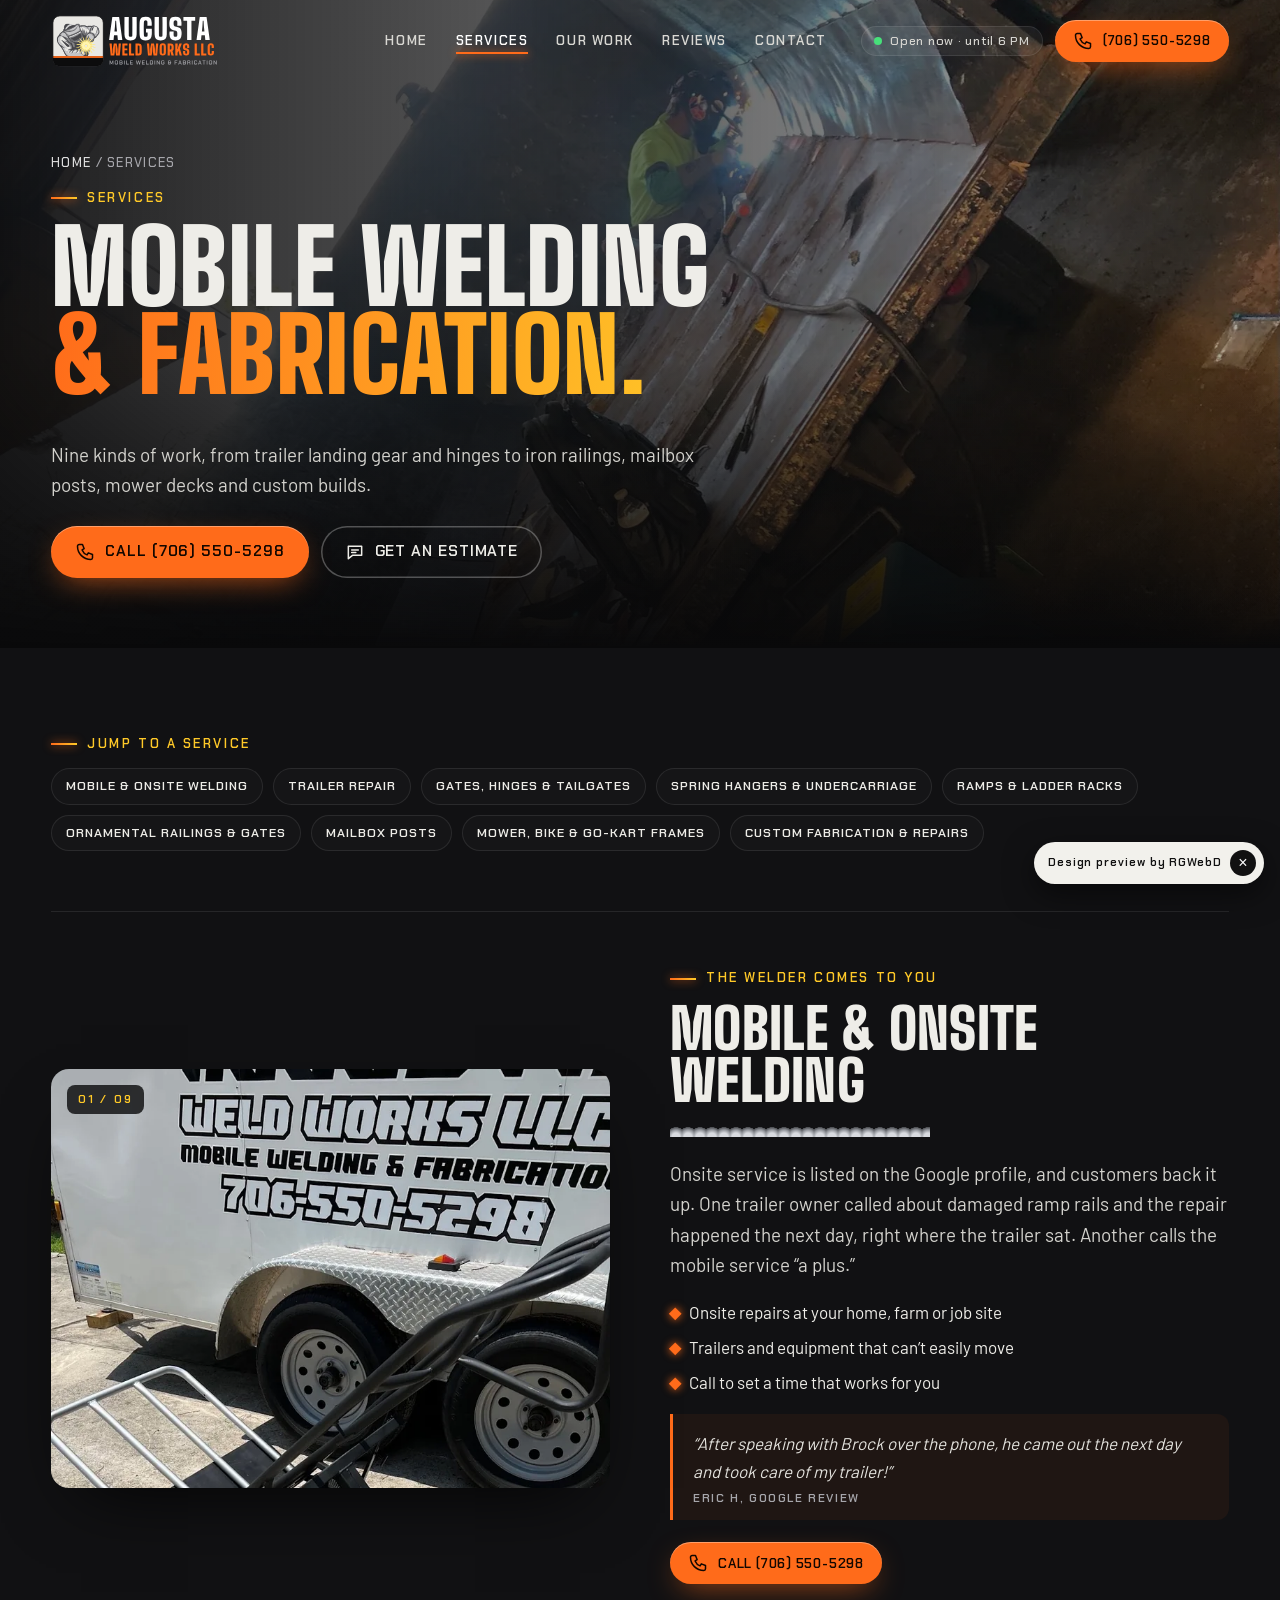
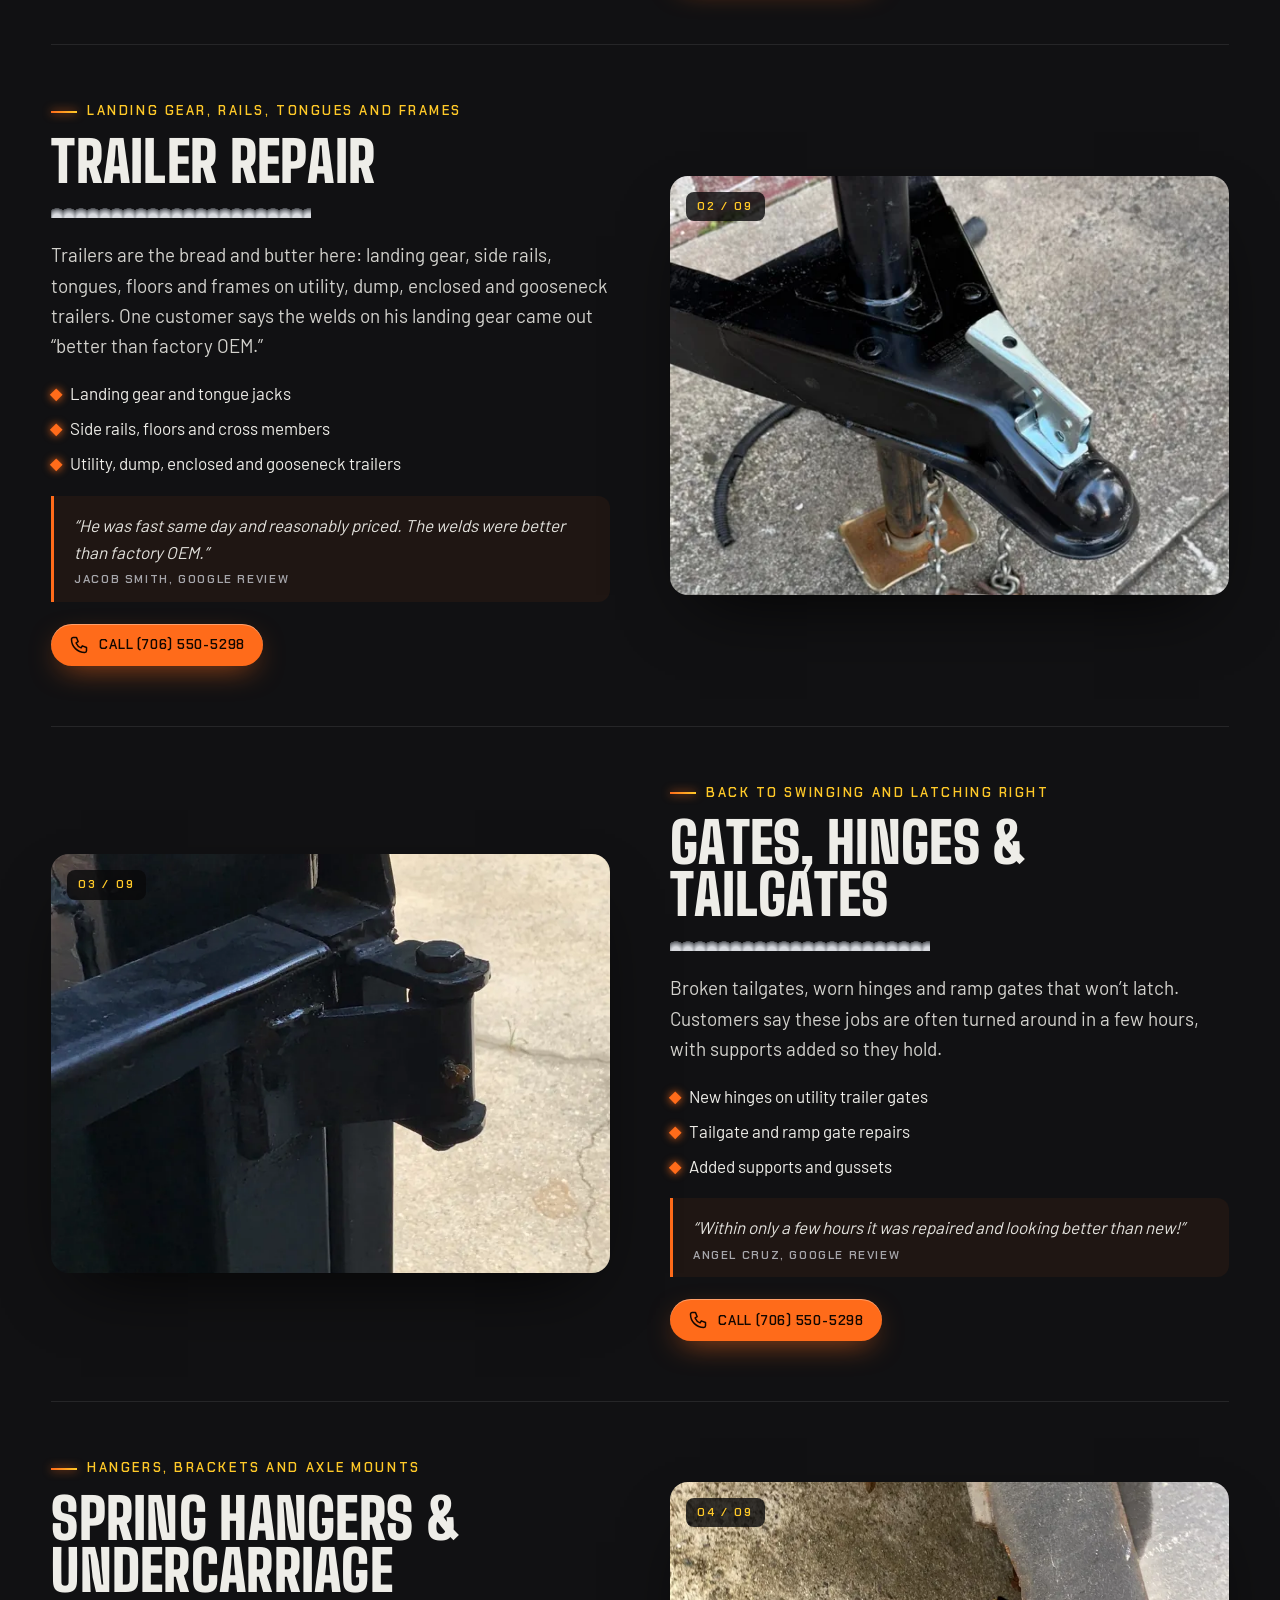
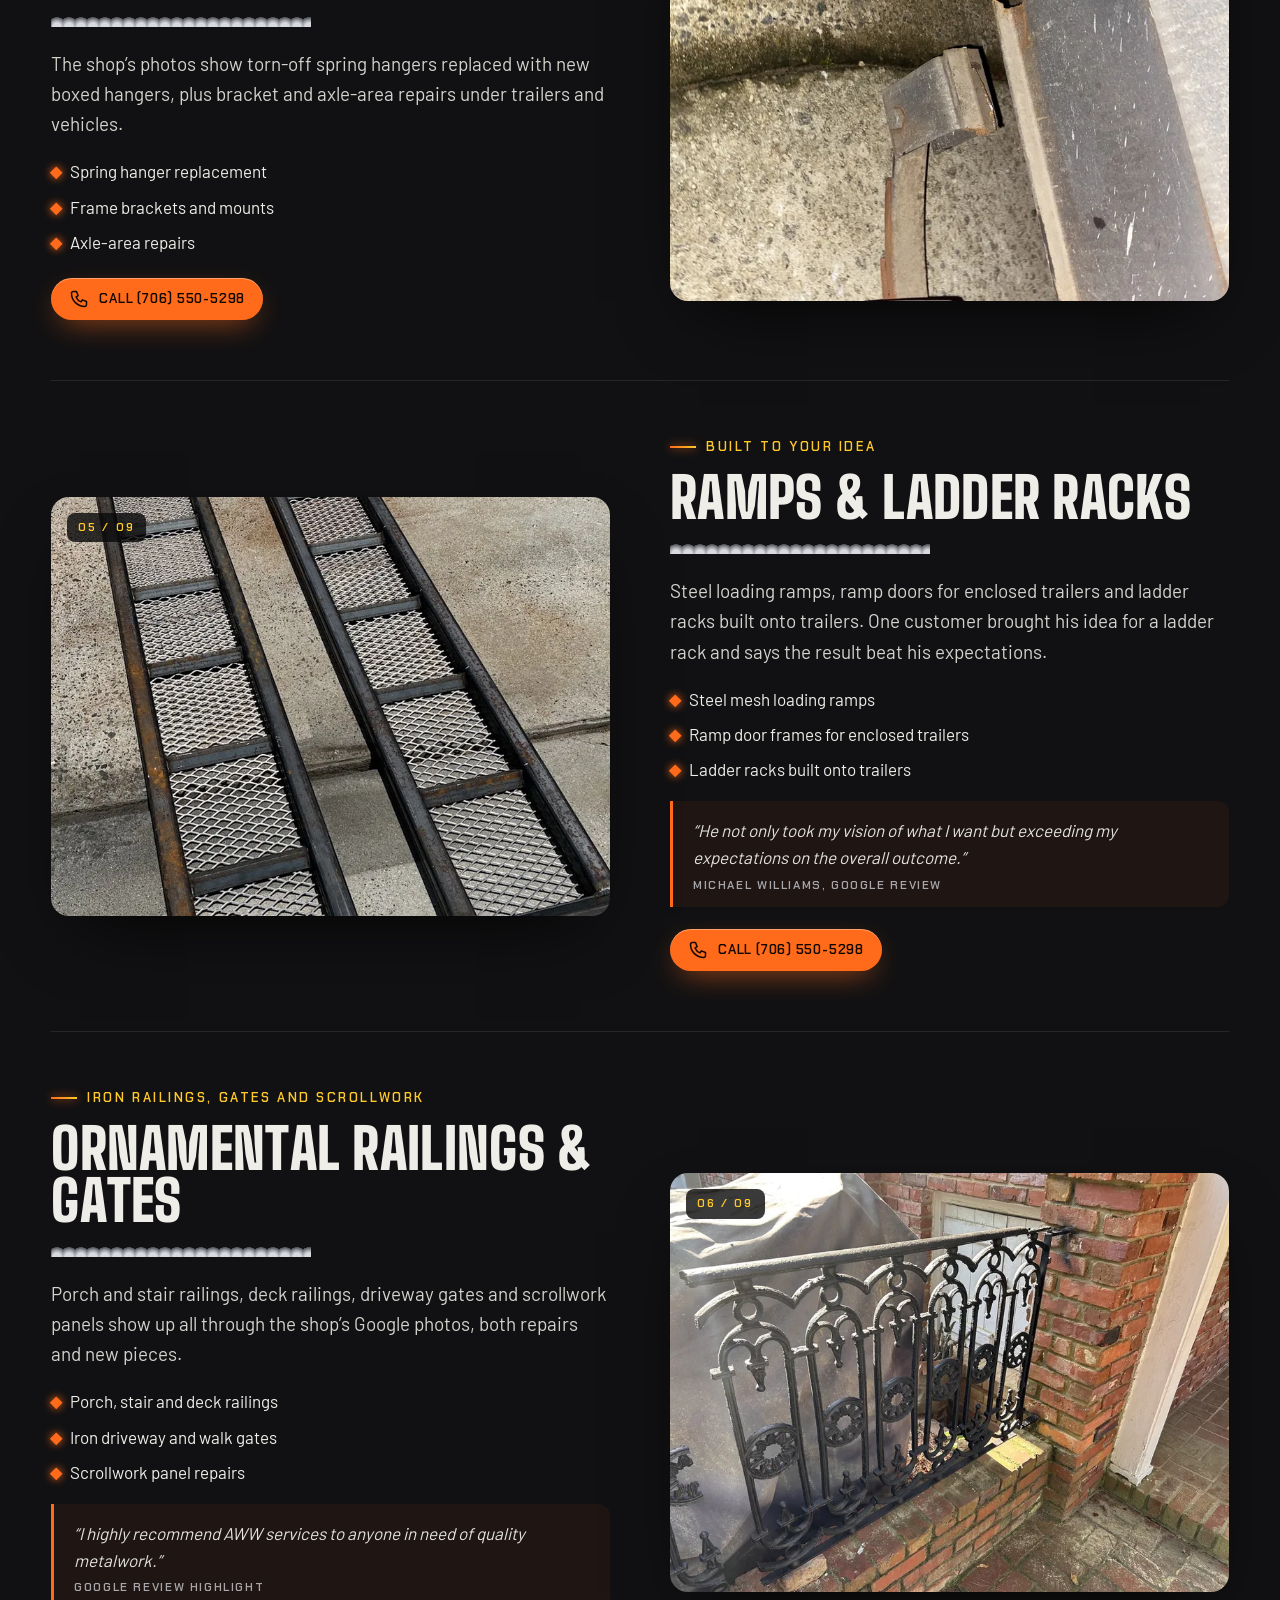
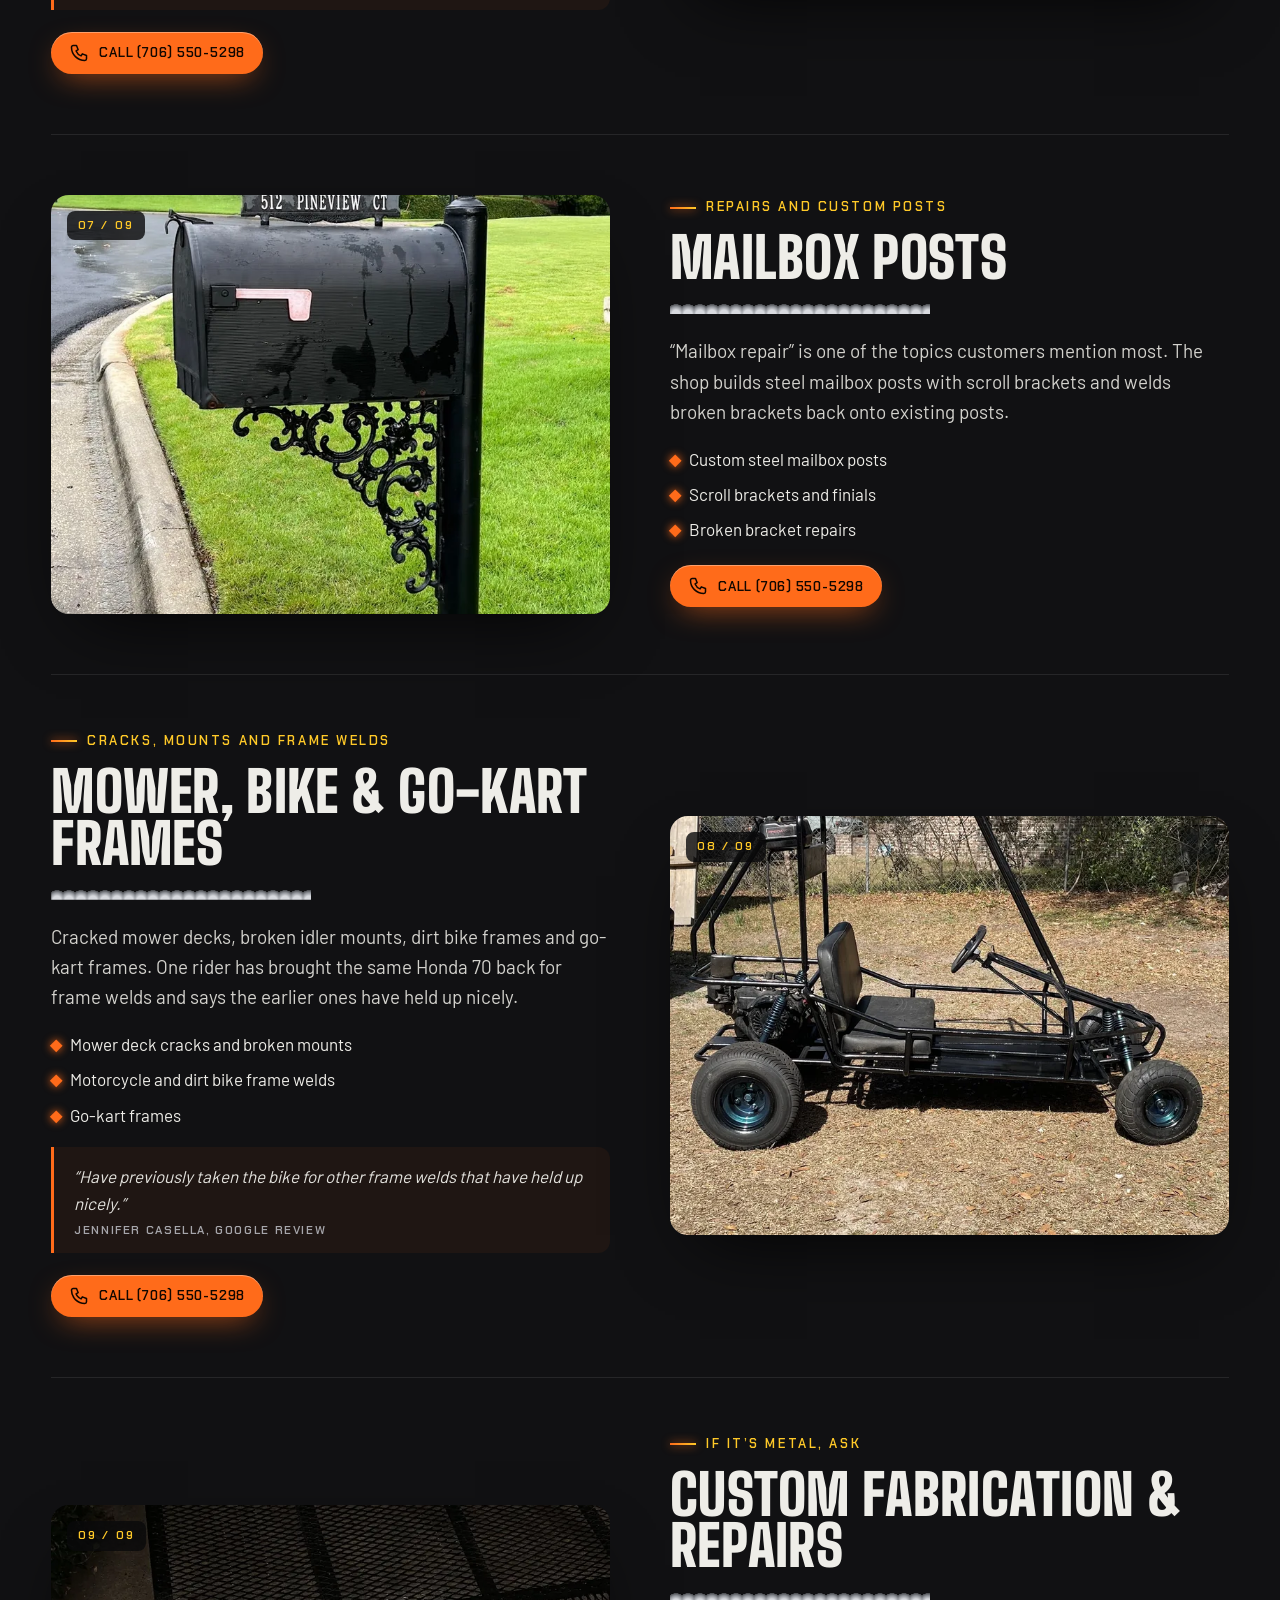
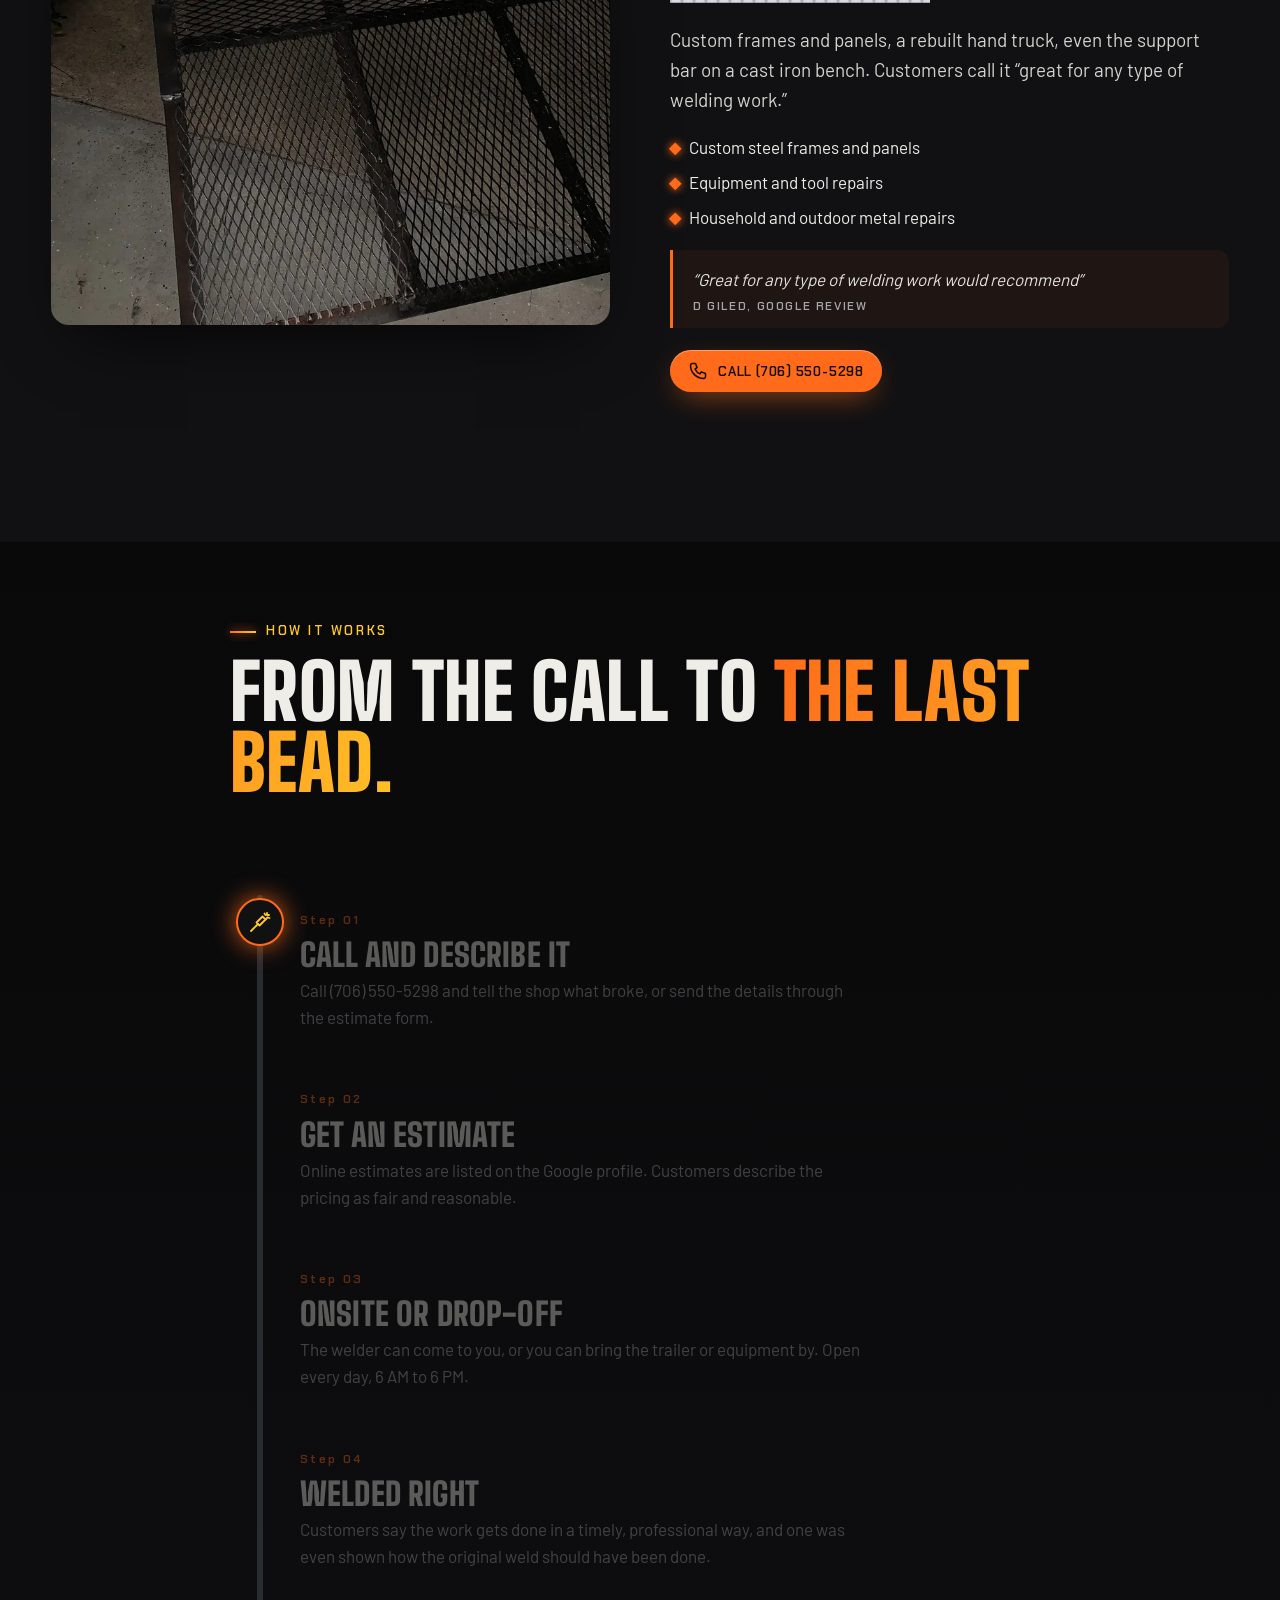
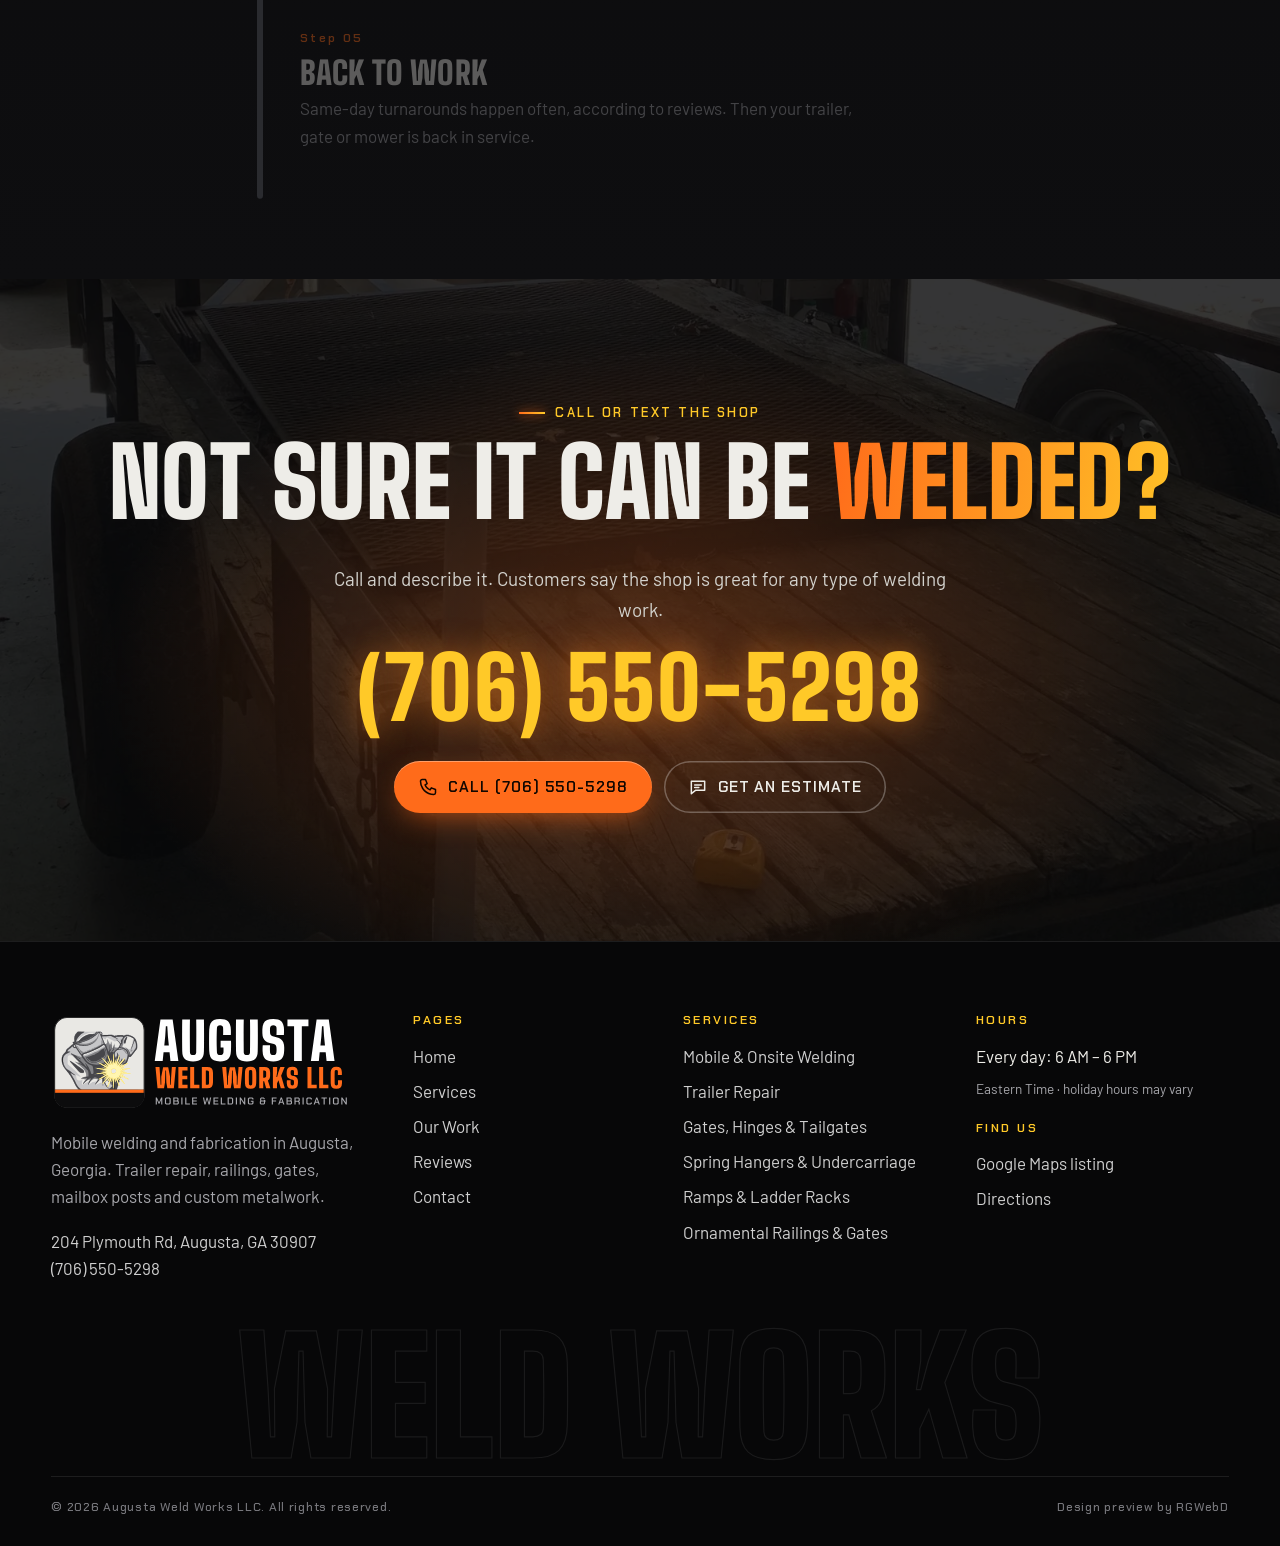
<file: services.html>
<!doctype html><html lang="en"><head><meta charset="utf-8"><meta name="viewport" content="width=device-width,initial-scale=1,viewport-fit=cover">
<title>Services | Trailer Repair, Railings, Mailbox Posts &amp; Mobile Welding | Augusta Weld Works</title><meta name="description" content="Onsite welding, trailer repair, gates, hinges and tailgates, spring hangers, ramps and ladder racks, ornamental railings and gates, mailbox posts, mower and bike frames and custom fabrication in Augusta, GA."><link rel="canonical" href="https://rgwebd.github.io/augustaweldworks/services.html"><meta name="robots" content="index,follow">
<meta name="theme-color" content="#09090A"><link rel="icon" href="favicon.ico" sizes="any"><link rel="icon" href="assets/aww-favicon.svg" type="image/svg+xml"><link rel="apple-touch-icon" href="apple-touch-icon.png">
<meta property="og:type" content="website"><meta property="og:site_name" content="Augusta Weld Works"><meta property="og:title" content="Services | Trailer Repair, Railings, Mailbox Posts &amp; Mobile Welding | Augusta Weld Works"><meta property="og:description" content="Onsite welding, trailer repair, gates, hinges and tailgates, spring hangers, ramps and ladder racks, ornamental railings and gates, mailbox posts, mower and bike frames and custom fabrication in Augusta, GA."><meta property="og:url" content="https://rgwebd.github.io/augustaweldworks/services.html"><meta property="og:image" content="https://rgwebd.github.io/augustaweldworks/assets/og-image.jpg"><meta property="og:image:width" content="1200"><meta property="og:image:height" content="630"><meta property="og:locale" content="en_US">
<meta name="twitter:card" content="summary_large_image"><meta name="twitter:title" content="Services | Trailer Repair, Railings, Mailbox Posts &amp; Mobile Welding | Augusta Weld Works"><meta name="twitter:description" content="Onsite welding, trailer repair, gates, hinges and tailgates, spring hangers, ramps and ladder racks, ornamental railings and gates, mailbox posts, mower and bike frames and custom fabrication in Augusta, GA."><meta name="twitter:image" content="https://rgwebd.github.io/augustaweldworks/assets/og-image.jpg">
<link rel="preload" href="assets/fonts/bigshoulders.woff2" as="font" type="font/woff2" crossorigin><link rel="preload" href="assets/fonts/barlow-400.woff2" as="font" type="font/woff2" crossorigin>
<link rel="stylesheet" href="assets/styles.css"><script>document.documentElement.classList.add('js')</script><script type="application/ld+json">{"@context": "https://schema.org", "@type": "LocalBusiness", "@id": "https://rgwebd.github.io/augustaweldworks/#business", "name": "Augusta Weld Works LLC", "alternateName": "Augusta Weld Works", "description": "Mobile welding and fabrication in Augusta, Georgia: onsite welding, trailer repair (landing gear, gates, hinges, tailgates, rails, floors, spring hangers), ramps and ladder racks, ornamental railings and gates, mailbox posts, mower, bike and go-kart frame repair, and custom fabrication.", "url": "https://rgwebd.github.io/augustaweldworks/", "telephone": "+1-706-550-5298", "image": ["https://rgwebd.github.io/augustaweldworks/assets/img/g11-1600.webp", "https://rgwebd.github.io/augustaweldworks/assets/img/g18b-1600.webp", "https://rgwebd.github.io/augustaweldworks/assets/og-image.jpg"], "logo": "https://rgwebd.github.io/augustaweldworks/assets/favicon-512.png", "address": {"@type": "PostalAddress", "streetAddress": "204 Plymouth Rd", "addressLocality": "Augusta", "addressRegion": "GA", "postalCode": "30907", "addressCountry": "US"}, "geo": {"@type": "GeoCoordinates", "latitude": 33.5141428, "longitude": -82.0999013}, "hasMap": "https://www.google.com/maps/place/Augusta+Weld+Works/@33.5141428,-82.0999013,17z/data=!3m1!4b1!4m6!3m5!1s0xe233914c065b21d:0x39006441fa388aa5!8m2!3d33.5141428!4d-82.0999013!16s%2Fg%2F11s_xszqzm", "sameAs": ["https://www.google.com/maps/place/Augusta+Weld+Works/@33.5141428,-82.0999013,17z/data=!3m1!4b1!4m6!3m5!1s0xe233914c065b21d:0x39006441fa388aa5!8m2!3d33.5141428!4d-82.0999013!16s%2Fg%2F11s_xszqzm"], "areaServed": {"@type": "City", "name": "Augusta, GA"}, "openingHoursSpecification": [{"@type": "OpeningHoursSpecification", "dayOfWeek": ["Monday", "Tuesday", "Wednesday", "Thursday", "Friday", "Saturday", "Sunday"], "opens": "06:00", "closes": "18:00"}], "knowsAbout": ["Mobile welding", "Trailer repair", "Metal fabrication", "Ornamental iron railings", "Mailbox posts"], "aggregateRating": {"@type": "AggregateRating", "ratingValue": 5.0, "reviewCount": 74, "bestRating": 5}, "makesOffer": [{"@type": "Offer", "itemOffered": {"@type": "Service", "name": "Mobile & Onsite Welding", "url": "https://rgwebd.github.io/augustaweldworks/services.html#mobile-welding"}}, {"@type": "Offer", "itemOffered": {"@type": "Service", "name": "Trailer Repair", "url": "https://rgwebd.github.io/augustaweldworks/services.html#trailer-repair"}}, {"@type": "Offer", "itemOffered": {"@type": "Service", "name": "Gates, Hinges & Tailgates", "url": "https://rgwebd.github.io/augustaweldworks/services.html#gates-hinges"}}, {"@type": "Offer", "itemOffered": {"@type": "Service", "name": "Spring Hangers & Undercarriage", "url": "https://rgwebd.github.io/augustaweldworks/services.html#undercarriage"}}, {"@type": "Offer", "itemOffered": {"@type": "Service", "name": "Ramps & Ladder Racks", "url": "https://rgwebd.github.io/augustaweldworks/services.html#ramps-racks"}}, {"@type": "Offer", "itemOffered": {"@type": "Service", "name": "Ornamental Railings & Gates", "url": "https://rgwebd.github.io/augustaweldworks/services.html#railings-gates"}}, {"@type": "Offer", "itemOffered": {"@type": "Service", "name": "Mailbox Posts", "url": "https://rgwebd.github.io/augustaweldworks/services.html#mailbox-posts"}}, {"@type": "Offer", "itemOffered": {"@type": "Service", "name": "Mower, Bike & Go-Kart Frames", "url": "https://rgwebd.github.io/augustaweldworks/services.html#frames"}}, {"@type": "Offer", "itemOffered": {"@type": "Service", "name": "Custom Fabrication & Repairs", "url": "https://rgwebd.github.io/augustaweldworks/services.html#custom-fabrication"}}]}</script><script type="application/ld+json">{"@context": "https://schema.org", "@type": "BreadcrumbList", "itemListElement": [{"@type": "ListItem", "position": 1, "name": "Home", "item": "https://rgwebd.github.io/augustaweldworks/"}, {"@type": "ListItem", "position": 2, "name": "Services", "item": "https://rgwebd.github.io/augustaweldworks/services.html"}]}</script><script src="https://cosmiccallers.lovable.app/demo-track.js" data-demo="augustaweldworks" defer></script></head>
<body><svg width="0" height="0" style="position:absolute" aria-hidden="true" focusable="false"><defs><linearGradient id="heat" x1="0" x2="1"><stop offset="0" stop-color="#C93A12"/><stop offset=".55" stop-color="#FF6B1A"/><stop offset="1" stop-color="#FFE07A"/></linearGradient><linearGradient id="beadg" x1="0" x2="0" y1="0" y2="1"><stop offset="0" stop-color="#9a9ca1"/><stop offset=".85" stop-color="#d0d2d6"/><stop offset="1" stop-color="#FFB347"/></linearGradient></defs></svg><a class="skip" href="#main">Skip to content</a><div class="progress" aria-hidden="true"></div>
<header class="hdr"><div class="wrap"><a class="brand" href="index.html" aria-label="Augusta Weld Works home"><img src="assets/aww-horizontal-dark.svg" width="352" height="120" alt="Augusta Weld Works LLC, Mobile Welding &amp; Fabrication"></a>
<nav class="nav" aria-label="Main"><a href="index.html">Home</a><a href="services.html" aria-current="page">Services</a><a href="work.html">Our Work</a><a href="reviews.html">Reviews</a><a href="contact.html">Contact</a></nav><div class="hdr-cta"><span class="status" data-status><i></i><span>Open daily 6 AM–6 PM</span></span><a class="btn sm mag" href="tel:+17065505298"><svg viewBox="0 0 24 24" fill="none" stroke="currentColor" stroke-width="1.8" stroke-linecap="round" stroke-linejoin="round" aria-hidden="true"><path d="M5 3h4l2 5-2.5 1.5a11 11 0 0 0 6 6L16 13l5 2v4a2 2 0 0 1-2 2A16 16 0 0 1 3 5a2 2 0 0 1 2-2z"/></svg><span class="lbl">(706) 550-5298</span></a></div>
<button class="burger" type="button" aria-expanded="false" aria-controls="mnav" aria-label="Open menu"><span></span><span></span><span></span></button></div></header>
<nav class="mnav" id="mnav" aria-label="Mobile" aria-hidden="true"><a href="index.html">Home</a><a href="services.html" aria-current="page">Services</a><a href="work.html">Our Work</a><a href="reviews.html">Reviews</a><a href="contact.html">Contact</a><div class="ctas"><a class="btn mag " href="tel:+17065505298"><svg viewBox="0 0 24 24" fill="none" stroke="currentColor" stroke-width="1.8" stroke-linecap="round" stroke-linejoin="round" aria-hidden="true"><path d="M5 3h4l2 5-2.5 1.5a11 11 0 0 0 6 6L16 13l5 2v4a2 2 0 0 1-2 2A16 16 0 0 1 3 5a2 2 0 0 1 2-2z"/></svg><span class="lbl">Call (706) 550-5298</span></a><a class="btn mag ghost" href="contact.html#estimate"><svg viewBox="0 0 24 24" fill="none" stroke="currentColor" stroke-width="1.8" stroke-linecap="round" stroke-linejoin="round" aria-hidden="true"><path d="M4 5h16v11H9l-5 4z"/><path d="M8 9.5h8M8 12.5h5"/></svg><span class="lbl">Get an estimate</span></a></div><p style="margin-top:18px"><span class="status" data-status><i></i><span>Open daily 6 AM–6 PM</span></span></p></nav><main id="main"><section class="phero"><div class="bg" data-px="0.12"><img src="assets/img/g05-1600.webp" srcset="assets/img/g05-800.webp 800w, assets/img/g05-1600.webp 1600w" sizes="100vw" width="1600" height="1755" alt="Welding inside a steel dump body in a shop bay" fetchpriority="high" decoding="async" style="object-position:50% 40%"></div><div class="wrap"><nav class="crumbs" aria-label="Breadcrumb"><a href="index.html">Home</a> / <span aria-current="page">Services</span></nav><p class="kicker">Services</p><h1 class="split-h">Mobile welding <span class='hot'>&amp; fabrication.</span></h1><p class="lead">Nine kinds of work, from trailer landing gear and hinges to iron railings, mailbox posts, mower decks and custom builds.</p><div class="ctas" style="margin-top:26px"><a class="btn mag " href="tel:+17065505298"><svg viewBox="0 0 24 24" fill="none" stroke="currentColor" stroke-width="1.8" stroke-linecap="round" stroke-linejoin="round" aria-hidden="true"><path d="M5 3h4l2 5-2.5 1.5a11 11 0 0 0 6 6L16 13l5 2v4a2 2 0 0 1-2 2A16 16 0 0 1 3 5a2 2 0 0 1 2-2z"/></svg><span class="lbl">Call (706) 550-5298</span></a><a class="btn mag ghost" href="contact.html#estimate"><svg viewBox="0 0 24 24" fill="none" stroke="currentColor" stroke-width="1.8" stroke-linecap="round" stroke-linejoin="round" aria-hidden="true"><path d="M4 5h16v11H9l-5 4z"/><path d="M8 9.5h8M8 12.5h5"/></svg><span class="lbl">Get an estimate</span></a></div></div></section>
<section class="sec tight plate"><div class="wrap"><p class="kicker">Jump to a service</p><div class="jump"><a href="#mobile-welding">Mobile & Onsite Welding</a><a href="#trailer-repair">Trailer Repair</a><a href="#gates-hinges">Gates, Hinges & Tailgates</a><a href="#undercarriage">Spring Hangers & Undercarriage</a><a href="#ramps-racks">Ramps & Ladder Racks</a><a href="#railings-gates">Ornamental Railings & Gates</a><a href="#mailbox-posts">Mailbox Posts</a><a href="#frames">Mower, Bike & Go-Kart Frames</a><a href="#custom-fabrication">Custom Fabrication & Repairs</a></div>
<article class="svc" id="mobile-welding"><div class="svc-img" data-r="zoom"><img src="assets/img/g18b-1600.webp" srcset="assets/img/g18b-800.webp 800w, assets/img/g18b-1600.webp 920w" sizes="(max-width:980px) 100vw, 50vw" width="920" height="1407" alt="Augusta Weld Works LLC enclosed trailer lettered Mobile Welding &amp; Fabrication, 706-550-5298" loading="lazy" decoding="async" style="object-position:50% 0%"><span class="bay">01 / 09</span></div>
<div data-r><p class="kicker">The welder comes to you</p><h2 class="split-h">Mobile &amp; Onsite Welding</h2><span class="bead" aria-hidden="true"></span><p class="lead">Onsite service is listed on the Google profile, and customers back it up. One trailer owner called about damaged ramp rails and the repair happened the next day, right where the trailer sat. Another calls the mobile service “a plus.”</p><ul><li>Onsite repairs at your home, farm or job site</li><li>Trailers and equipment that can’t easily move</li><li>Call to set a time that works for you</li></ul><blockquote class="q">“After speaking with Brock over the phone, he came out the next day and took care of my trailer!”<cite>Eric H, Google review</cite></blockquote><div class="ctas" style="margin-top:22px"><a class="btn mag sm" href="tel:+17065505298"><svg viewBox="0 0 24 24" fill="none" stroke="currentColor" stroke-width="1.8" stroke-linecap="round" stroke-linejoin="round" aria-hidden="true"><path d="M5 3h4l2 5-2.5 1.5a11 11 0 0 0 6 6L16 13l5 2v4a2 2 0 0 1-2 2A16 16 0 0 1 3 5a2 2 0 0 1 2-2z"/></svg><span class="lbl">Call (706) 550-5298</span></a></div></div></article><article class="svc" id="trailer-repair"><div class="svc-img" data-r="zoom"><img src="assets/img/g01b-1600.webp" srcset="assets/img/g01b-800.webp 800w, assets/img/g01b-1600.webp 1494w" sizes="(max-width:980px) 100vw, 50vw" width="1494" height="870" alt="Trailer landing gear welded back onto the tongue" loading="lazy" decoding="async" style="object-position:50% 50%"><span class="bay">02 / 09</span></div>
<div data-r><p class="kicker">Landing gear, rails, tongues and frames</p><h2 class="split-h">Trailer Repair</h2><span class="bead" aria-hidden="true"></span><p class="lead">Trailers are the bread and butter here: landing gear, side rails, tongues, floors and frames on utility, dump, enclosed and gooseneck trailers. One customer says the welds on his landing gear came out “better than factory OEM.”</p><ul><li>Landing gear and tongue jacks</li><li>Side rails, floors and cross members</li><li>Utility, dump, enclosed and gooseneck trailers</li></ul><blockquote class="q">“He was fast same day and reasonably priced. The welds were better than factory OEM.”<cite>Jacob Smith, Google review</cite></blockquote><div class="ctas" style="margin-top:22px"><a class="btn mag sm" href="tel:+17065505298"><svg viewBox="0 0 24 24" fill="none" stroke="currentColor" stroke-width="1.8" stroke-linecap="round" stroke-linejoin="round" aria-hidden="true"><path d="M5 3h4l2 5-2.5 1.5a11 11 0 0 0 6 6L16 13l5 2v4a2 2 0 0 1-2 2A16 16 0 0 1 3 5a2 2 0 0 1 2-2z"/></svg><span class="lbl">Call (706) 550-5298</span></a></div></div></article><article class="svc" id="gates-hinges"><div class="svc-img" data-r="zoom"><img src="assets/img/g12-1600.webp" srcset="assets/img/g12-800.webp 800w, assets/img/g12-1600.webp 1500w" sizes="(max-width:980px) 100vw, 50vw" width="1500" height="2000" alt="Heavy hinge welded onto a trailer gate" loading="lazy" decoding="async" style="object-position:50% 50%"><span class="bay">03 / 09</span></div>
<div data-r><p class="kicker">Back to swinging and latching right</p><h2 class="split-h">Gates, Hinges &amp; Tailgates</h2><span class="bead" aria-hidden="true"></span><p class="lead">Broken tailgates, worn hinges and ramp gates that won’t latch. Customers say these jobs are often turned around in a few hours, with supports added so they hold.</p><ul><li>New hinges on utility trailer gates</li><li>Tailgate and ramp gate repairs</li><li>Added supports and gussets</li></ul><blockquote class="q">“Within only a few hours it was repaired and looking better than new!”<cite>Angel Cruz, Google review</cite></blockquote><div class="ctas" style="margin-top:22px"><a class="btn mag sm" href="tel:+17065505298"><svg viewBox="0 0 24 24" fill="none" stroke="currentColor" stroke-width="1.8" stroke-linecap="round" stroke-linejoin="round" aria-hidden="true"><path d="M5 3h4l2 5-2.5 1.5a11 11 0 0 0 6 6L16 13l5 2v4a2 2 0 0 1-2 2A16 16 0 0 1 3 5a2 2 0 0 1 2-2z"/></svg><span class="lbl">Call (706) 550-5298</span></a></div></div></article><article class="svc" id="undercarriage"><div class="svc-img" data-r="zoom"><img src="assets/img/g14-1600.webp" srcset="assets/img/g14-800.webp 800w, assets/img/g14-1600.webp 1500w" sizes="(max-width:980px) 100vw, 50vw" width="1500" height="2000" alt="Trailer leaf spring and axle area during repair" loading="lazy" decoding="async" style="object-position:50% 50%"><span class="bay">04 / 09</span></div>
<div data-r><p class="kicker">Hangers, brackets and axle mounts</p><h2 class="split-h">Spring Hangers &amp; Undercarriage</h2><span class="bead" aria-hidden="true"></span><p class="lead">The shop’s photos show torn-off spring hangers replaced with new boxed hangers, plus bracket and axle-area repairs under trailers and vehicles.</p><ul><li>Spring hanger replacement</li><li>Frame brackets and mounts</li><li>Axle-area repairs</li></ul><div class="ctas" style="margin-top:22px"><a class="btn mag sm" href="tel:+17065505298"><svg viewBox="0 0 24 24" fill="none" stroke="currentColor" stroke-width="1.8" stroke-linecap="round" stroke-linejoin="round" aria-hidden="true"><path d="M5 3h4l2 5-2.5 1.5a11 11 0 0 0 6 6L16 13l5 2v4a2 2 0 0 1-2 2A16 16 0 0 1 3 5a2 2 0 0 1 2-2z"/></svg><span class="lbl">Call (706) 550-5298</span></a></div></div></article><article class="svc" id="ramps-racks"><div class="svc-img" data-r="zoom"><img src="assets/img/g19a-1600.webp" srcset="assets/img/g19a-800.webp 800w, assets/img/g19a-1600.webp 920w" sizes="(max-width:980px) 100vw, 50vw" width="920" height="1644" alt="Pair of steel mesh loading ramps" loading="lazy" decoding="async" style="object-position:50% 50%"><span class="bay">05 / 09</span></div>
<div data-r><p class="kicker">Built to your idea</p><h2 class="split-h">Ramps &amp; Ladder Racks</h2><span class="bead" aria-hidden="true"></span><p class="lead">Steel loading ramps, ramp doors for enclosed trailers and ladder racks built onto trailers. One customer brought his idea for a ladder rack and says the result beat his expectations.</p><ul><li>Steel mesh loading ramps</li><li>Ramp door frames for enclosed trailers</li><li>Ladder racks built onto trailers</li></ul><blockquote class="q">“He not only took my vision of what I want but exceeding my expectations on the overall outcome.”<cite>Michael Williams, Google review</cite></blockquote><div class="ctas" style="margin-top:22px"><a class="btn mag sm" href="tel:+17065505298"><svg viewBox="0 0 24 24" fill="none" stroke="currentColor" stroke-width="1.8" stroke-linecap="round" stroke-linejoin="round" aria-hidden="true"><path d="M5 3h4l2 5-2.5 1.5a11 11 0 0 0 6 6L16 13l5 2v4a2 2 0 0 1-2 2A16 16 0 0 1 3 5a2 2 0 0 1 2-2z"/></svg><span class="lbl">Call (706) 550-5298</span></a></div></div></article><article class="svc" id="railings-gates"><div class="svc-img" data-r="zoom"><img src="assets/img/g08-1600.webp" srcset="assets/img/g08-800.webp 800w, assets/img/g08-1600.webp 1600w" sizes="(max-width:980px) 100vw, 50vw" width="1600" height="1200" alt="Black ornamental iron railing on a brick porch" loading="lazy" decoding="async" style="object-position:50% 50%"><span class="bay">06 / 09</span></div>
<div data-r><p class="kicker">Iron railings, gates and scrollwork</p><h2 class="split-h">Ornamental Railings &amp; Gates</h2><span class="bead" aria-hidden="true"></span><p class="lead">Porch and stair railings, deck railings, driveway gates and scrollwork panels show up all through the shop’s Google photos, both repairs and new pieces.</p><ul><li>Porch, stair and deck railings</li><li>Iron driveway and walk gates</li><li>Scrollwork panel repairs</li></ul><blockquote class="q">“I highly recommend AWW services to anyone in need of quality metalwork.”<cite>Google review highlight</cite></blockquote><div class="ctas" style="margin-top:22px"><a class="btn mag sm" href="tel:+17065505298"><svg viewBox="0 0 24 24" fill="none" stroke="currentColor" stroke-width="1.8" stroke-linecap="round" stroke-linejoin="round" aria-hidden="true"><path d="M5 3h4l2 5-2.5 1.5a11 11 0 0 0 6 6L16 13l5 2v4a2 2 0 0 1-2 2A16 16 0 0 1 3 5a2 2 0 0 1 2-2z"/></svg><span class="lbl">Call (706) 550-5298</span></a></div></div></article><article class="svc" id="mailbox-posts"><div class="svc-img" data-r="zoom"><img src="assets/img/g17b-1600.webp" srcset="assets/img/g17b-800.webp 800w, assets/img/g17b-1600.webp 920w" sizes="(max-width:980px) 100vw, 50vw" width="920" height="1902" alt="Black mailbox post with ornamental scroll bracket" loading="lazy" decoding="async" style="object-position:50% 50%"><span class="bay">07 / 09</span></div>
<div data-r><p class="kicker">Repairs and custom posts</p><h2 class="split-h">Mailbox Posts</h2><span class="bead" aria-hidden="true"></span><p class="lead">“Mailbox repair” is one of the topics customers mention most. The shop builds steel mailbox posts with scroll brackets and welds broken brackets back onto existing posts.</p><ul><li>Custom steel mailbox posts</li><li>Scroll brackets and finials</li><li>Broken bracket repairs</li></ul><div class="ctas" style="margin-top:22px"><a class="btn mag sm" href="tel:+17065505298"><svg viewBox="0 0 24 24" fill="none" stroke="currentColor" stroke-width="1.8" stroke-linecap="round" stroke-linejoin="round" aria-hidden="true"><path d="M5 3h4l2 5-2.5 1.5a11 11 0 0 0 6 6L16 13l5 2v4a2 2 0 0 1-2 2A16 16 0 0 1 3 5a2 2 0 0 1 2-2z"/></svg><span class="lbl">Call (706) 550-5298</span></a></div></div></article><article class="svc" id="frames"><div class="svc-img" data-r="zoom"><img src="assets/img/g13-1600.webp" srcset="assets/img/g13-800.webp 800w, assets/img/g13-1600.webp 1500w" sizes="(max-width:980px) 100vw, 50vw" width="1500" height="2000" alt="Go-kart frame with roll bars, painted black" loading="lazy" decoding="async" style="object-position:50% 50%"><span class="bay">08 / 09</span></div>
<div data-r><p class="kicker">Cracks, mounts and frame welds</p><h2 class="split-h">Mower, Bike &amp; Go-Kart Frames</h2><span class="bead" aria-hidden="true"></span><p class="lead">Cracked mower decks, broken idler mounts, dirt bike frames and go-kart frames. One rider has brought the same Honda 70 back for frame welds and says the earlier ones have held up nicely.</p><ul><li>Mower deck cracks and broken mounts</li><li>Motorcycle and dirt bike frame welds</li><li>Go-kart frames</li></ul><blockquote class="q">“Have previously taken the bike for other frame welds that have held up nicely.”<cite>Jennifer Casella, Google review</cite></blockquote><div class="ctas" style="margin-top:22px"><a class="btn mag sm" href="tel:+17065505298"><svg viewBox="0 0 24 24" fill="none" stroke="currentColor" stroke-width="1.8" stroke-linecap="round" stroke-linejoin="round" aria-hidden="true"><path d="M5 3h4l2 5-2.5 1.5a11 11 0 0 0 6 6L16 13l5 2v4a2 2 0 0 1-2 2A16 16 0 0 1 3 5a2 2 0 0 1 2-2z"/></svg><span class="lbl">Call (706) 550-5298</span></a></div></div></article><article class="svc" id="custom-fabrication"><div class="svc-img" data-r="zoom"><img src="assets/img/g15-1600.webp" srcset="assets/img/g15-800.webp 800w, assets/img/g15-1600.webp 1500w" sizes="(max-width:980px) 100vw, 50vw" width="1500" height="2000" alt="Expanded metal panel welded into a steel frame" loading="lazy" decoding="async" style="object-position:50% 50%"><span class="bay">09 / 09</span></div>
<div data-r><p class="kicker">If it’s metal, ask</p><h2 class="split-h">Custom Fabrication &amp; Repairs</h2><span class="bead" aria-hidden="true"></span><p class="lead">Custom frames and panels, a rebuilt hand truck, even the support bar on a cast iron bench. Customers call it “great for any type of welding work.”</p><ul><li>Custom steel frames and panels</li><li>Equipment and tool repairs</li><li>Household and outdoor metal repairs</li></ul><blockquote class="q">“Great for any type of welding work would recommend”<cite>D Giled, Google review</cite></blockquote><div class="ctas" style="margin-top:22px"><a class="btn mag sm" href="tel:+17065505298"><svg viewBox="0 0 24 24" fill="none" stroke="currentColor" stroke-width="1.8" stroke-linecap="round" stroke-linejoin="round" aria-hidden="true"><path d="M5 3h4l2 5-2.5 1.5a11 11 0 0 0 6 6L16 13l5 2v4a2 2 0 0 1-2 2A16 16 0 0 1 3 5a2 2 0 0 1 2-2z"/></svg><span class="lbl">Call (706) 550-5298</span></a></div></div></article></div></section>
<section class="sec g2"><div class="wrap"><div class="head" style="max-width:820px;margin-inline:auto"><div><p class="kicker">How it works</p><h2 class="split-h">From the call to <span class="hot">the last bead.</span></h2><span class="bead" aria-hidden="true"></span></div></div>
<div class="tl"><svg class="line" aria-hidden="true" preserveAspectRatio="none"><line class="road" x1="12" y1="0" x2="12" y2="100"/><line class="draw" x1="12" y1="0" x2="12" y2="0"/></svg><span class="torch" aria-hidden="true"><svg viewBox="0 0 24 24" fill="none" stroke="currentColor" stroke-width="1.8" stroke-linecap="round" stroke-linejoin="round" aria-hidden="true"><path d="M3 21l7-7"/><path d="M8.5 12.5l3 3 6-6-3-3z"/><path d="M17.5 9.5l2-2"/><path d="M19 3v2M21 5h-2M16.5 3.5l1 1.5M21.5 8l-1.5-.5"/></svg></span><div class="step"><span class="k">Step 01</span><h3>Call and describe it</h3><p>Call (706) 550-5298 and tell the shop what broke, or send the details through the estimate form.</p></div><div class="step"><span class="k">Step 02</span><h3>Get an estimate</h3><p>Online estimates are listed on the Google profile. Customers describe the pricing as fair and reasonable.</p></div><div class="step"><span class="k">Step 03</span><h3>Onsite or drop-off</h3><p>The welder can come to you, or you can bring the trailer or equipment by. Open every day, 6 AM to 6 PM.</p></div><div class="step"><span class="k">Step 04</span><h3>Welded right</h3><p>Customers say the work gets done in a timely, professional way, and one was even shown how the original weld should have been done.</p></div><div class="step"><span class="k">Step 05</span><h3>Back to work</h3><p>Same-day turnarounds happen often, according to reviews. Then your trailer, gate or mower is back in service.</p></div></div></div></section>
<section class="cta"><div class="bg" data-px="0.1"><img src="assets/img/g07-1600.webp" srcset="assets/img/g07-800.webp 800w, assets/img/g07-1600.webp 1600w" sizes="100vw" width="1600" height="1393" alt="" loading="lazy" decoding="async" style="object-position:50% 50%"></div><div class="embers" aria-hidden="true"></div><div class="wrap"><p class="kicker" style="justify-content:center">Call or text the shop</p><h2 class="split-h">Not sure it can be <span class='hot'>welded?</span></h2><p class="lead" style="margin:0 auto">Call and describe it. Customers say the shop is great for any type of welding work.</p><a class="big" href="tel:+17065505298">(706) 550-5298</a><div class="ctas"><a class="btn mag " href="tel:+17065505298"><svg viewBox="0 0 24 24" fill="none" stroke="currentColor" stroke-width="1.8" stroke-linecap="round" stroke-linejoin="round" aria-hidden="true"><path d="M5 3h4l2 5-2.5 1.5a11 11 0 0 0 6 6L16 13l5 2v4a2 2 0 0 1-2 2A16 16 0 0 1 3 5a2 2 0 0 1 2-2z"/></svg><span class="lbl">Call (706) 550-5298</span></a><a class="btn mag ghost" href="contact.html#estimate"><svg viewBox="0 0 24 24" fill="none" stroke="currentColor" stroke-width="1.8" stroke-linecap="round" stroke-linejoin="round" aria-hidden="true"><path d="M4 5h16v11H9l-5 4z"/><path d="M8 9.5h8M8 12.5h5"/></svg><span class="lbl">Get an estimate</span></a></div></div></section></main><footer class="ftr"><div class="wrap"><div class="fgrid">
<div><img src="assets/aww-horizontal-dark.svg" width="300" height="102" alt="Augusta Weld Works LLC" loading="lazy" style="width:300px;height:auto;margin-bottom:18px"><p>Mobile welding and fabrication in Augusta, Georgia. Trailer repair, railings, gates, mailbox posts and custom metalwork.</p>
<address style="font-style:normal"><a href="https://www.google.com/maps/dir/?api=1&destination=Augusta+Weld+Works%2C+204+Plymouth+Rd%2C+Augusta%2C+GA+30907" target="_blank" rel="noopener">204 Plymouth Rd, Augusta, GA 30907</a><br><a href="tel:+17065505298">(706) 550-5298</a></address></div>
<div><h4>Pages</h4><ul><li><a href="index.html">Home</a></li><li><a href="services.html">Services</a></li><li><a href="work.html">Our Work</a></li><li><a href="reviews.html">Reviews</a></li><li><a href="contact.html">Contact</a></li></ul></div><div><h4>Services</h4><ul><li><a href="services.html#mobile-welding">Mobile & Onsite Welding</a></li><li><a href="services.html#trailer-repair">Trailer Repair</a></li><li><a href="services.html#gates-hinges">Gates, Hinges & Tailgates</a></li><li><a href="services.html#undercarriage">Spring Hangers & Undercarriage</a></li><li><a href="services.html#ramps-racks">Ramps & Ladder Racks</a></li><li><a href="services.html#railings-gates">Ornamental Railings & Gates</a></li></ul></div><div><h4>Hours</h4><ul><li>Every day: 6 AM – 6 PM</li><li class="muted" style="font-size:.85rem">Eastern Time · holiday hours may vary</li></ul><h4 style="margin-top:22px">Find us</h4><ul><li><a href="https://maps.app.goo.gl/Xyrw4oJSKnTqRYQf8" target="_blank" rel="noopener">Google Maps listing</a></li><li><a href="https://www.google.com/maps/dir/?api=1&destination=Augusta+Weld+Works%2C+204+Plymouth+Rd%2C+Augusta%2C+GA+30907" target="_blank" rel="noopener">Directions</a></li></ul></div>
</div><div class="bigword" aria-hidden="true">WELD WORKS</div><div class="legal"><span>© 2026 Augusta Weld Works LLC. All rights reserved.</span><span>Design preview by RGWebD</span></div></div></footer>
<div class="mbar"><a class="btn mag " href="tel:+17065505298"><svg viewBox="0 0 24 24" fill="none" stroke="currentColor" stroke-width="1.8" stroke-linecap="round" stroke-linejoin="round" aria-hidden="true"><path d="M5 3h4l2 5-2.5 1.5a11 11 0 0 0 6 6L16 13l5 2v4a2 2 0 0 1-2 2A16 16 0 0 1 3 5a2 2 0 0 1 2-2z"/></svg><span class="lbl">Call now</span></a><a class="btn mag ghost" href="contact.html#estimate"><svg viewBox="0 0 24 24" fill="none" stroke="currentColor" stroke-width="1.8" stroke-linecap="round" stroke-linejoin="round" aria-hidden="true"><path d="M4 5h16v11H9l-5 4z"/><path d="M8 9.5h8M8 12.5h5"/></svg><span class="lbl">Get an estimate</span></a></div>
<div class="demo" role="note">Design preview by RGWebD<button type="button" aria-label="Dismiss preview note">×</button></div><script src="assets/script.js" defer></script></body></html>
</file>
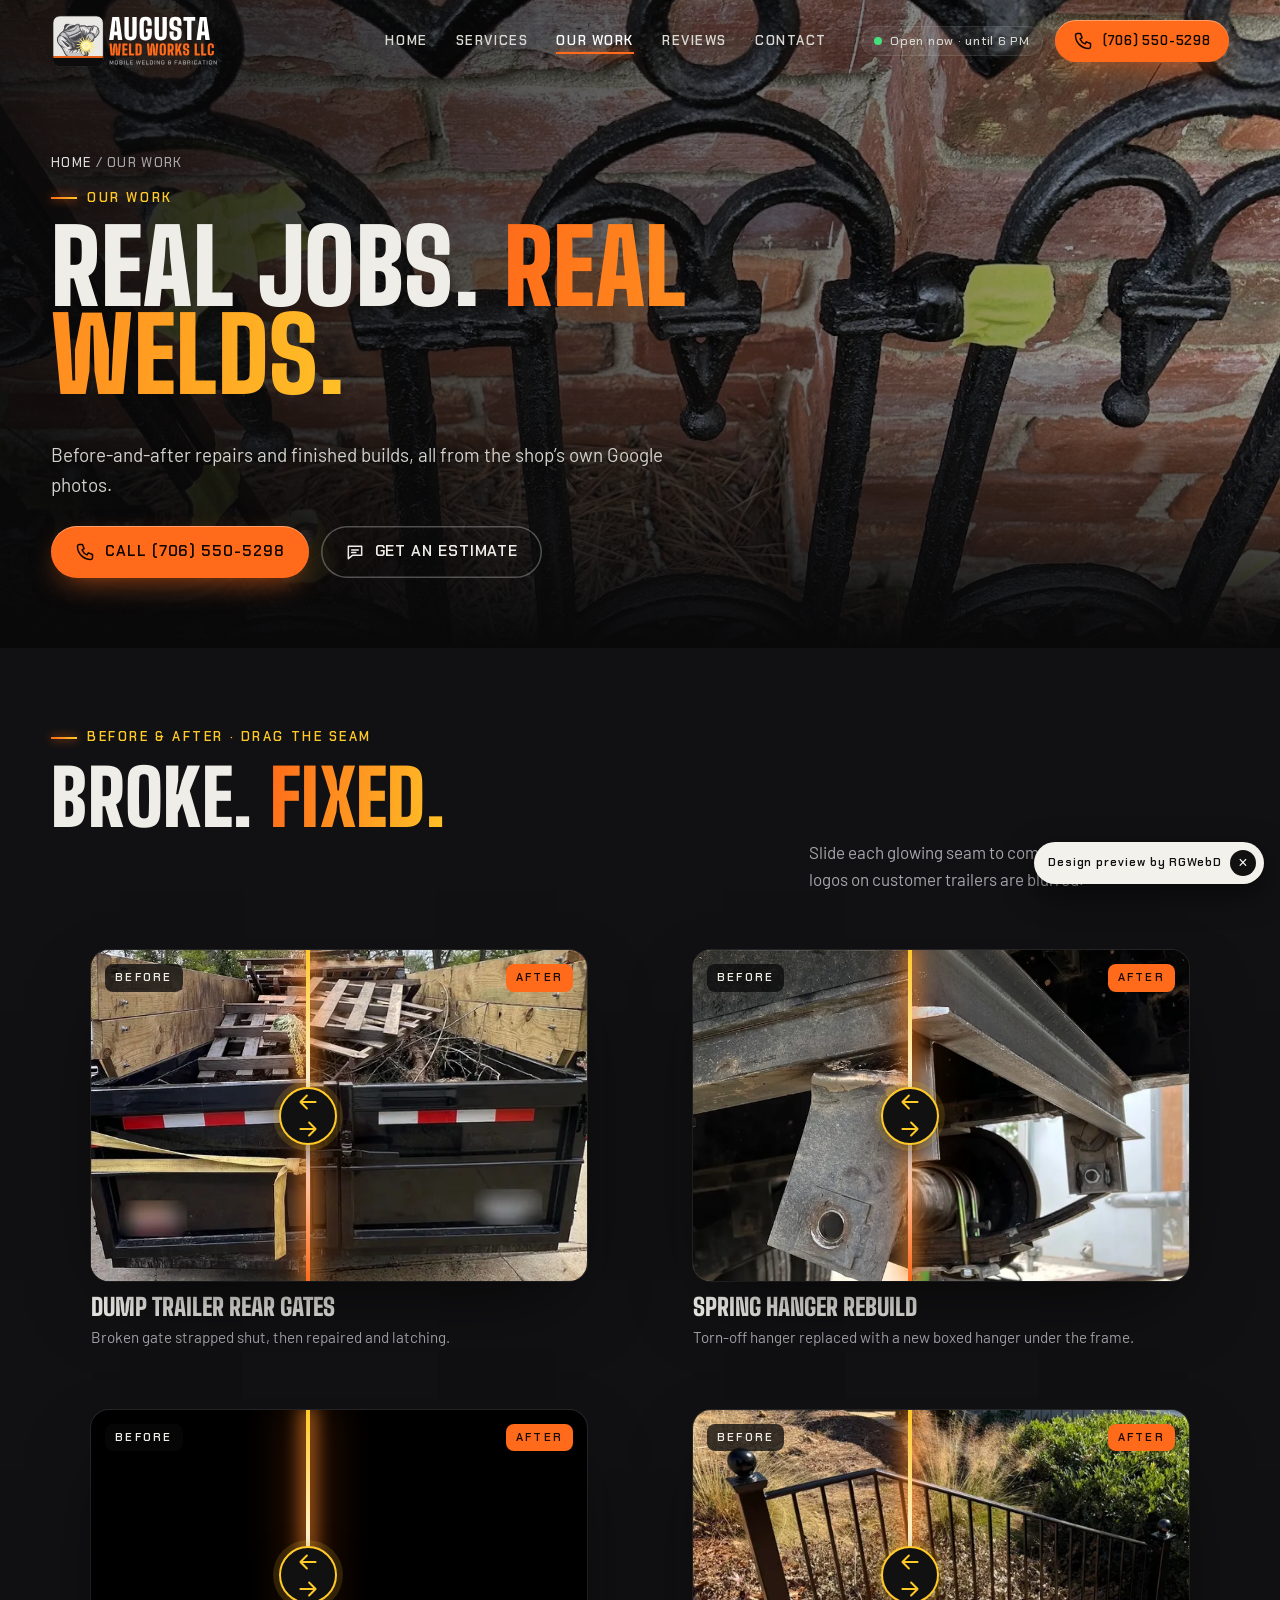
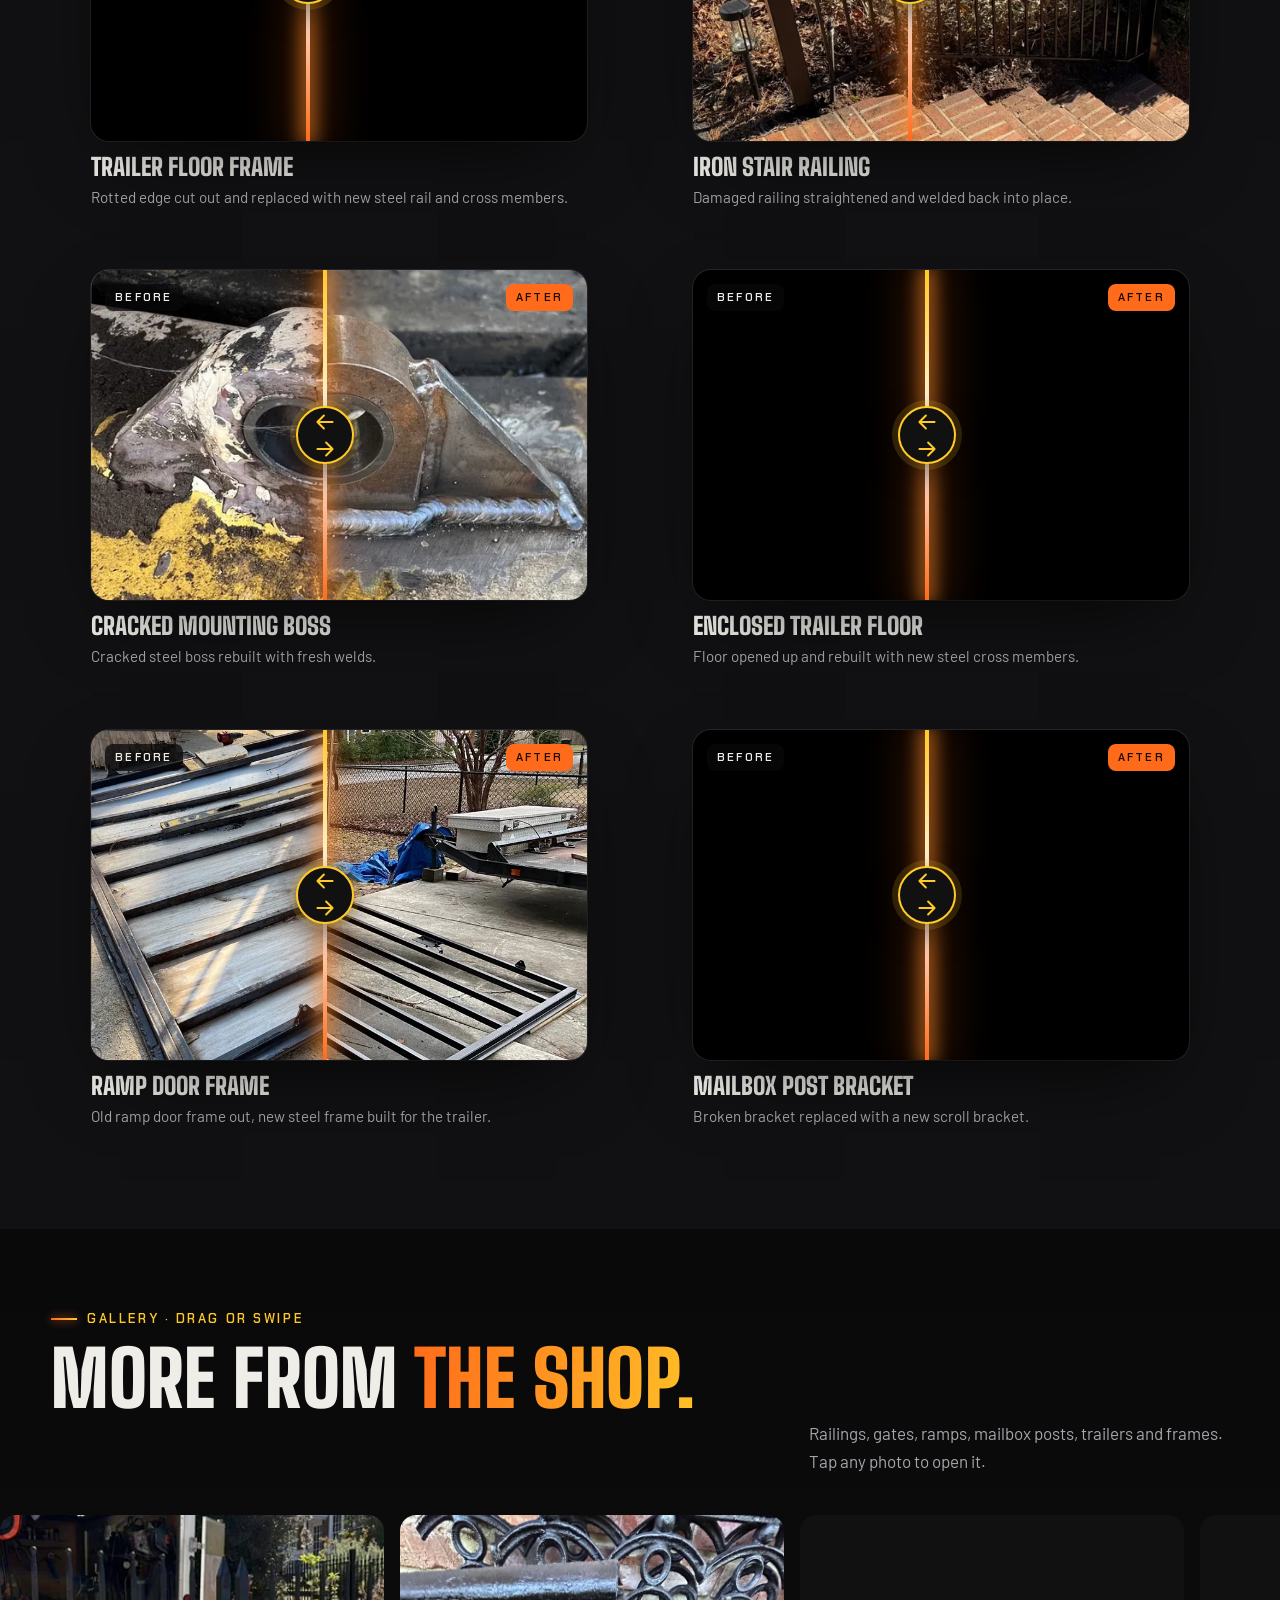
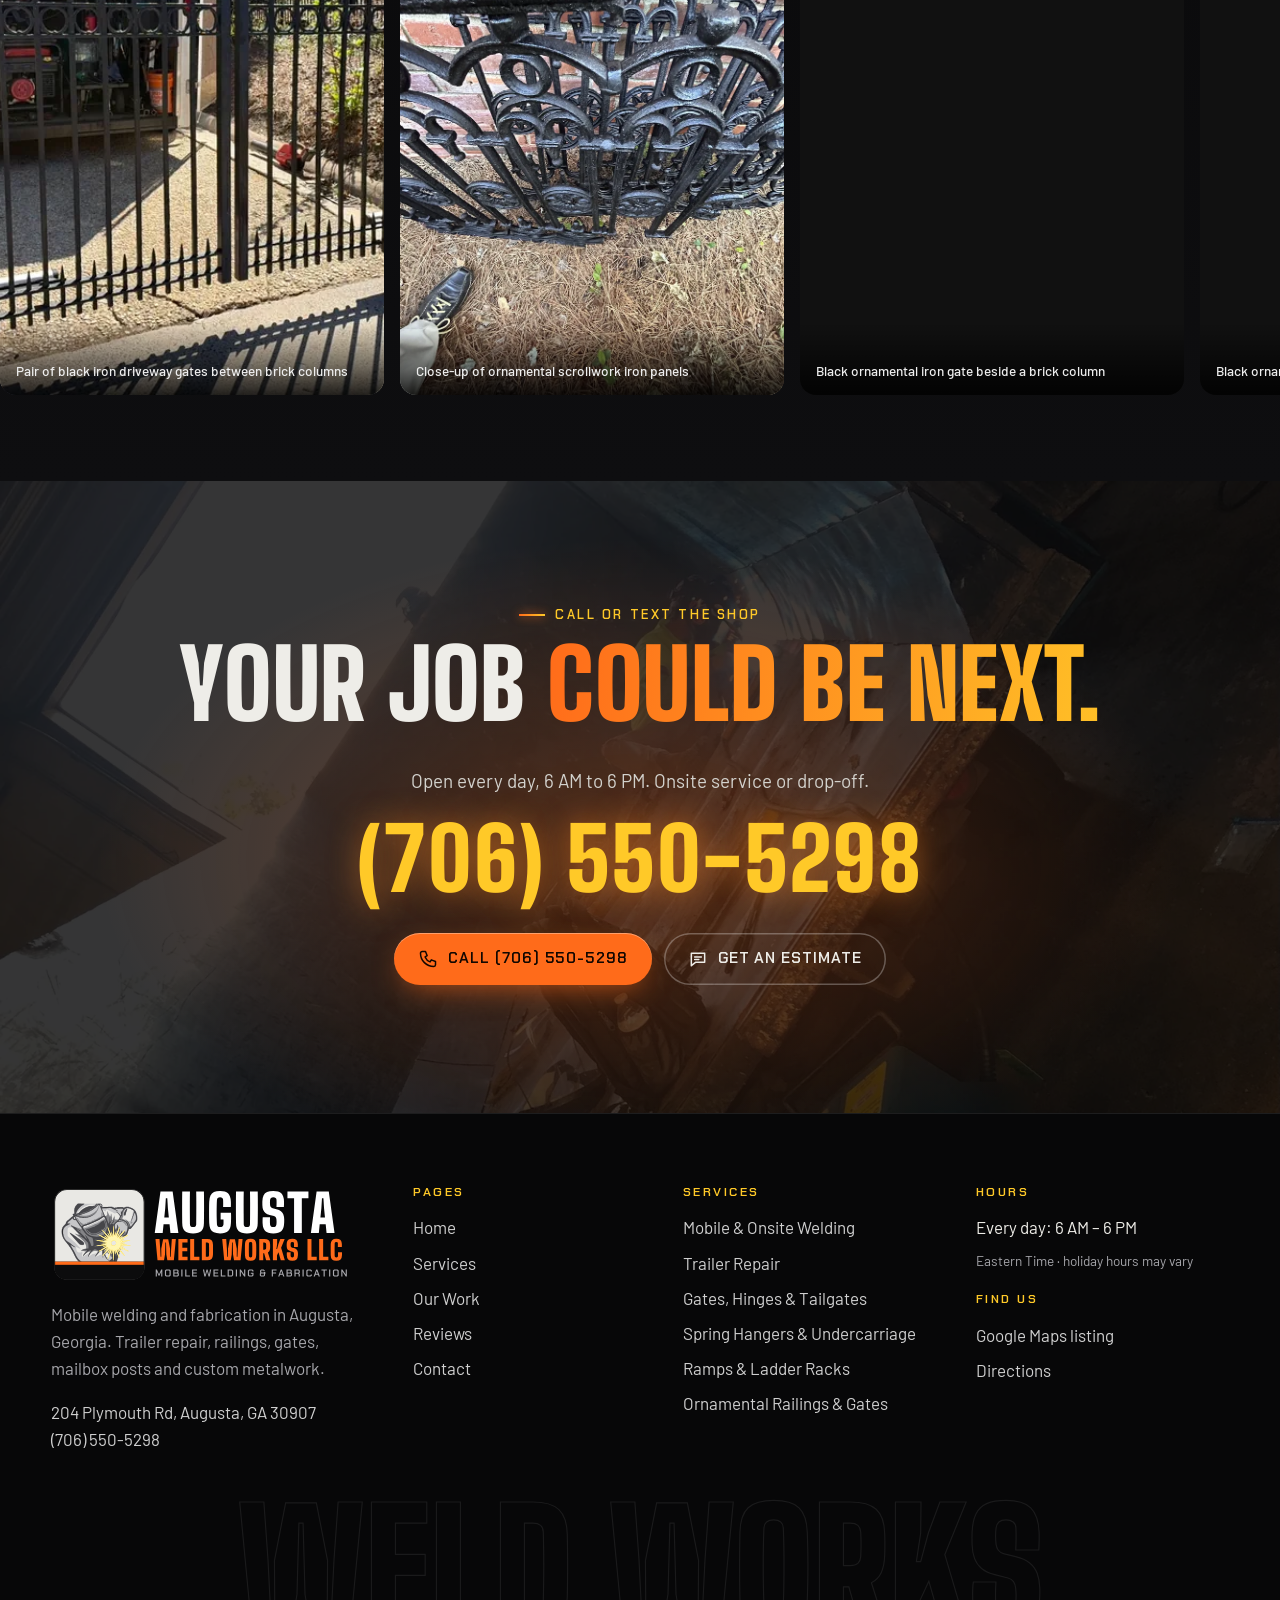
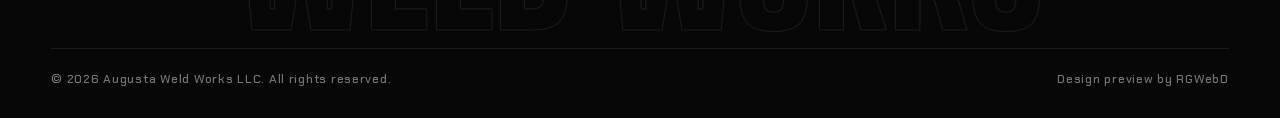
<file: work.html>
<!doctype html><html lang="en"><head><meta charset="utf-8"><meta name="viewport" content="width=device-width,initial-scale=1,viewport-fit=cover">
<title>Our Work | Before &amp; After Welding Repairs | Augusta Weld Works</title><meta name="description" content="Before-and-after welding repairs and fabrication from Augusta Weld Works in Augusta, GA: trailer gates, spring hangers, floors, railings, mailbox posts and more."><link rel="canonical" href="https://rgwebd.github.io/augustaweldworks/work.html"><meta name="robots" content="index,follow">
<meta name="theme-color" content="#09090A"><link rel="icon" href="favicon.ico" sizes="any"><link rel="icon" href="assets/aww-favicon.svg" type="image/svg+xml"><link rel="apple-touch-icon" href="apple-touch-icon.png">
<meta property="og:type" content="website"><meta property="og:site_name" content="Augusta Weld Works"><meta property="og:title" content="Our Work | Before &amp; After Welding Repairs | Augusta Weld Works"><meta property="og:description" content="Before-and-after welding repairs and fabrication from Augusta Weld Works in Augusta, GA: trailer gates, spring hangers, floors, railings, mailbox posts and more."><meta property="og:url" content="https://rgwebd.github.io/augustaweldworks/work.html"><meta property="og:image" content="https://rgwebd.github.io/augustaweldworks/assets/og-image.jpg"><meta property="og:image:width" content="1200"><meta property="og:image:height" content="630"><meta property="og:locale" content="en_US">
<meta name="twitter:card" content="summary_large_image"><meta name="twitter:title" content="Our Work | Before &amp; After Welding Repairs | Augusta Weld Works"><meta name="twitter:description" content="Before-and-after welding repairs and fabrication from Augusta Weld Works in Augusta, GA: trailer gates, spring hangers, floors, railings, mailbox posts and more."><meta name="twitter:image" content="https://rgwebd.github.io/augustaweldworks/assets/og-image.jpg">
<link rel="preload" href="assets/fonts/bigshoulders.woff2" as="font" type="font/woff2" crossorigin><link rel="preload" href="assets/fonts/barlow-400.woff2" as="font" type="font/woff2" crossorigin>
<link rel="stylesheet" href="assets/styles.css"><script>document.documentElement.classList.add('js')</script><script type="application/ld+json">{"@context": "https://schema.org", "@type": "LocalBusiness", "@id": "https://rgwebd.github.io/augustaweldworks/#business", "name": "Augusta Weld Works LLC", "alternateName": "Augusta Weld Works", "description": "Mobile welding and fabrication in Augusta, Georgia: onsite welding, trailer repair (landing gear, gates, hinges, tailgates, rails, floors, spring hangers), ramps and ladder racks, ornamental railings and gates, mailbox posts, mower, bike and go-kart frame repair, and custom fabrication.", "url": "https://rgwebd.github.io/augustaweldworks/", "telephone": "+1-706-550-5298", "image": ["https://rgwebd.github.io/augustaweldworks/assets/img/g11-1600.webp", "https://rgwebd.github.io/augustaweldworks/assets/img/g18b-1600.webp", "https://rgwebd.github.io/augustaweldworks/assets/og-image.jpg"], "logo": "https://rgwebd.github.io/augustaweldworks/assets/favicon-512.png", "address": {"@type": "PostalAddress", "streetAddress": "204 Plymouth Rd", "addressLocality": "Augusta", "addressRegion": "GA", "postalCode": "30907", "addressCountry": "US"}, "geo": {"@type": "GeoCoordinates", "latitude": 33.5141428, "longitude": -82.0999013}, "hasMap": "https://www.google.com/maps/place/Augusta+Weld+Works/@33.5141428,-82.0999013,17z/data=!3m1!4b1!4m6!3m5!1s0xe233914c065b21d:0x39006441fa388aa5!8m2!3d33.5141428!4d-82.0999013!16s%2Fg%2F11s_xszqzm", "sameAs": ["https://www.google.com/maps/place/Augusta+Weld+Works/@33.5141428,-82.0999013,17z/data=!3m1!4b1!4m6!3m5!1s0xe233914c065b21d:0x39006441fa388aa5!8m2!3d33.5141428!4d-82.0999013!16s%2Fg%2F11s_xszqzm"], "areaServed": {"@type": "City", "name": "Augusta, GA"}, "openingHoursSpecification": [{"@type": "OpeningHoursSpecification", "dayOfWeek": ["Monday", "Tuesday", "Wednesday", "Thursday", "Friday", "Saturday", "Sunday"], "opens": "06:00", "closes": "18:00"}], "knowsAbout": ["Mobile welding", "Trailer repair", "Metal fabrication", "Ornamental iron railings", "Mailbox posts"], "aggregateRating": {"@type": "AggregateRating", "ratingValue": 5.0, "reviewCount": 74, "bestRating": 5}, "makesOffer": [{"@type": "Offer", "itemOffered": {"@type": "Service", "name": "Mobile & Onsite Welding", "url": "https://rgwebd.github.io/augustaweldworks/services.html#mobile-welding"}}, {"@type": "Offer", "itemOffered": {"@type": "Service", "name": "Trailer Repair", "url": "https://rgwebd.github.io/augustaweldworks/services.html#trailer-repair"}}, {"@type": "Offer", "itemOffered": {"@type": "Service", "name": "Gates, Hinges & Tailgates", "url": "https://rgwebd.github.io/augustaweldworks/services.html#gates-hinges"}}, {"@type": "Offer", "itemOffered": {"@type": "Service", "name": "Spring Hangers & Undercarriage", "url": "https://rgwebd.github.io/augustaweldworks/services.html#undercarriage"}}, {"@type": "Offer", "itemOffered": {"@type": "Service", "name": "Ramps & Ladder Racks", "url": "https://rgwebd.github.io/augustaweldworks/services.html#ramps-racks"}}, {"@type": "Offer", "itemOffered": {"@type": "Service", "name": "Ornamental Railings & Gates", "url": "https://rgwebd.github.io/augustaweldworks/services.html#railings-gates"}}, {"@type": "Offer", "itemOffered": {"@type": "Service", "name": "Mailbox Posts", "url": "https://rgwebd.github.io/augustaweldworks/services.html#mailbox-posts"}}, {"@type": "Offer", "itemOffered": {"@type": "Service", "name": "Mower, Bike & Go-Kart Frames", "url": "https://rgwebd.github.io/augustaweldworks/services.html#frames"}}, {"@type": "Offer", "itemOffered": {"@type": "Service", "name": "Custom Fabrication & Repairs", "url": "https://rgwebd.github.io/augustaweldworks/services.html#custom-fabrication"}}]}</script><script type="application/ld+json">{"@context": "https://schema.org", "@type": "BreadcrumbList", "itemListElement": [{"@type": "ListItem", "position": 1, "name": "Home", "item": "https://rgwebd.github.io/augustaweldworks/"}, {"@type": "ListItem", "position": 2, "name": "Our Work", "item": "https://rgwebd.github.io/augustaweldworks/work.html"}]}</script><script src="https://cosmiccallers.lovable.app/demo-track.js" data-demo="augustaweldworks" defer></script></head>
<body><svg width="0" height="0" style="position:absolute" aria-hidden="true" focusable="false"><defs><linearGradient id="heat" x1="0" x2="1"><stop offset="0" stop-color="#C93A12"/><stop offset=".55" stop-color="#FF6B1A"/><stop offset="1" stop-color="#FFE07A"/></linearGradient><linearGradient id="beadg" x1="0" x2="0" y1="0" y2="1"><stop offset="0" stop-color="#9a9ca1"/><stop offset=".85" stop-color="#d0d2d6"/><stop offset="1" stop-color="#FFB347"/></linearGradient></defs></svg><a class="skip" href="#main">Skip to content</a><div class="progress" aria-hidden="true"></div>
<header class="hdr"><div class="wrap"><a class="brand" href="index.html" aria-label="Augusta Weld Works home"><img src="assets/aww-horizontal-dark.svg" width="352" height="120" alt="Augusta Weld Works LLC, Mobile Welding &amp; Fabrication"></a>
<nav class="nav" aria-label="Main"><a href="index.html">Home</a><a href="services.html">Services</a><a href="work.html" aria-current="page">Our Work</a><a href="reviews.html">Reviews</a><a href="contact.html">Contact</a></nav><div class="hdr-cta"><span class="status" data-status><i></i><span>Open daily 6 AM–6 PM</span></span><a class="btn sm mag" href="tel:+17065505298"><svg viewBox="0 0 24 24" fill="none" stroke="currentColor" stroke-width="1.8" stroke-linecap="round" stroke-linejoin="round" aria-hidden="true"><path d="M5 3h4l2 5-2.5 1.5a11 11 0 0 0 6 6L16 13l5 2v4a2 2 0 0 1-2 2A16 16 0 0 1 3 5a2 2 0 0 1 2-2z"/></svg><span class="lbl">(706) 550-5298</span></a></div>
<button class="burger" type="button" aria-expanded="false" aria-controls="mnav" aria-label="Open menu"><span></span><span></span><span></span></button></div></header>
<nav class="mnav" id="mnav" aria-label="Mobile" aria-hidden="true"><a href="index.html">Home</a><a href="services.html">Services</a><a href="work.html" aria-current="page">Our Work</a><a href="reviews.html">Reviews</a><a href="contact.html">Contact</a><div class="ctas"><a class="btn mag " href="tel:+17065505298"><svg viewBox="0 0 24 24" fill="none" stroke="currentColor" stroke-width="1.8" stroke-linecap="round" stroke-linejoin="round" aria-hidden="true"><path d="M5 3h4l2 5-2.5 1.5a11 11 0 0 0 6 6L16 13l5 2v4a2 2 0 0 1-2 2A16 16 0 0 1 3 5a2 2 0 0 1 2-2z"/></svg><span class="lbl">Call (706) 550-5298</span></a><a class="btn mag ghost" href="contact.html#estimate"><svg viewBox="0 0 24 24" fill="none" stroke="currentColor" stroke-width="1.8" stroke-linecap="round" stroke-linejoin="round" aria-hidden="true"><path d="M4 5h16v11H9l-5 4z"/><path d="M8 9.5h8M8 12.5h5"/></svg><span class="lbl">Get an estimate</span></a></div><p style="margin-top:18px"><span class="status" data-status><i></i><span>Open daily 6 AM–6 PM</span></span></p></nav><main id="main"><section class="phero"><div class="bg" data-px="0.12"><img src="assets/img/g04-1600.webp" srcset="assets/img/g04-800.webp 800w, assets/img/g04-1600.webp 1500w" sizes="100vw" width="1500" height="2000" alt="Black ornamental scrollwork iron panels against a brick wall" fetchpriority="high" decoding="async" style="object-position:50% 45%"></div><div class="wrap"><nav class="crumbs" aria-label="Breadcrumb"><a href="index.html">Home</a> / <span aria-current="page">Our Work</span></nav><p class="kicker">Our Work</p><h1 class="split-h">Real jobs. <span class='hot'>Real welds.</span></h1><p class="lead">Before-and-after repairs and finished builds, all from the shop’s own Google photos.</p><div class="ctas" style="margin-top:26px"><a class="btn mag " href="tel:+17065505298"><svg viewBox="0 0 24 24" fill="none" stroke="currentColor" stroke-width="1.8" stroke-linecap="round" stroke-linejoin="round" aria-hidden="true"><path d="M5 3h4l2 5-2.5 1.5a11 11 0 0 0 6 6L16 13l5 2v4a2 2 0 0 1-2 2A16 16 0 0 1 3 5a2 2 0 0 1 2-2z"/></svg><span class="lbl">Call (706) 550-5298</span></a><a class="btn mag ghost" href="contact.html#estimate"><svg viewBox="0 0 24 24" fill="none" stroke="currentColor" stroke-width="1.8" stroke-linecap="round" stroke-linejoin="round" aria-hidden="true"><path d="M4 5h16v11H9l-5 4z"/><path d="M8 9.5h8M8 12.5h5"/></svg><span class="lbl">Get an estimate</span></a></div></div></section>
<section class="sec plate"><div class="wrap"><div class="head"><div><p class="kicker">Before &amp; after · drag the seam</p><h2 class="split-h">Broke. <span class="hot">Fixed.</span></h2><span class="bead" aria-hidden="true"></span></div><p>Slide each glowing seam to compare. Other companies’ logos on customer trailers are blurred.</p></div>
<div class="ba-grid"><figure class="ba-card" data-r><div class="ba" style="--p:50%"><img src="assets/img/g03b-1600.webp" srcset="assets/img/g03b-800.webp 800w, assets/img/g03b-1600.webp 1600w" sizes="(max-width:980px) 100vw, 50vw" width="1600" height="774" alt="Same dump trailer with its rear gates repaired and latched" loading="lazy" decoding="async"><img src="assets/img/g03a-1600.webp" srcset="assets/img/g03a-800.webp 800w, assets/img/g03a-1600.webp 1590w" sizes="(max-width:980px) 100vw, 50vw" width="1590" height="920" alt="Dump trailer with a broken rear gate strapped shut" loading="lazy" decoding="async" class="ba-top"><span class="ba-lab b" aria-hidden="true">Before</span><span class="ba-lab a" aria-hidden="true">After</span><span class="ba-seam" aria-hidden="true"></span><span class="ba-knob" aria-hidden="true"><svg viewBox="0 0 24 24" fill="none" stroke="currentColor" stroke-width="1.8" stroke-linecap="round" stroke-linejoin="round" aria-hidden="true"><path d="M19 12H5M11 6l-6 6 6 6"/></svg><svg viewBox="0 0 24 24" fill="none" stroke="currentColor" stroke-width="1.8" stroke-linecap="round" stroke-linejoin="round" aria-hidden="true"><path d="M5 12h14M13 6l6 6-6 6"/></svg></span><input type="range" min="0" max="100" value="50" aria-label="Before and after slider: Dump trailer rear gates"></div><figcaption><b>Dump trailer rear gates</b><span>Broken gate strapped shut, then repaired and latching.</span></figcaption></figure><figure class="ba-card" data-r><div class="ba" style="--p:50%"><img src="assets/img/g21b-1600.webp" srcset="assets/img/g21b-800.webp 800w, assets/img/g21b-1600.webp 920w" sizes="(max-width:980px) 100vw, 50vw" width="920" height="1584" alt="New boxed spring hanger welded onto the trailer frame" loading="lazy" decoding="async"><img src="assets/img/g21a-1600.webp" srcset="assets/img/g21a-800.webp 800w, assets/img/g21a-1600.webp 920w" sizes="(max-width:980px) 100vw, 50vw" width="920" height="1550" alt="Broken spring hanger torn off under a trailer frame" loading="lazy" decoding="async" class="ba-top"><span class="ba-lab b" aria-hidden="true">Before</span><span class="ba-lab a" aria-hidden="true">After</span><span class="ba-seam" aria-hidden="true"></span><span class="ba-knob" aria-hidden="true"><svg viewBox="0 0 24 24" fill="none" stroke="currentColor" stroke-width="1.8" stroke-linecap="round" stroke-linejoin="round" aria-hidden="true"><path d="M19 12H5M11 6l-6 6 6 6"/></svg><svg viewBox="0 0 24 24" fill="none" stroke="currentColor" stroke-width="1.8" stroke-linecap="round" stroke-linejoin="round" aria-hidden="true"><path d="M5 12h14M13 6l6 6-6 6"/></svg></span><input type="range" min="0" max="100" value="50" aria-label="Before and after slider: Spring hanger rebuild"></div><figcaption><b>Spring hanger rebuild</b><span>Torn-off hanger replaced with a new boxed hanger under the frame.</span></figcaption></figure><figure class="ba-card" data-r><div class="ba" style="--p:50%"><img src="assets/img/g29b-1600.webp" srcset="assets/img/g29b-800.webp 800w, assets/img/g29b-1600.webp 920w" sizes="(max-width:980px) 100vw, 50vw" width="920" height="1902" alt="New steel side rail and cross members on the trailer floor" loading="lazy" decoding="async"><img src="assets/img/g29a-1600.webp" srcset="assets/img/g29a-800.webp 800w, assets/img/g29a-1600.webp 920w" sizes="(max-width:980px) 100vw, 50vw" width="920" height="1648" alt="Rusted, rotted trailer floor edge before repair" loading="lazy" decoding="async" class="ba-top"><span class="ba-lab b" aria-hidden="true">Before</span><span class="ba-lab a" aria-hidden="true">After</span><span class="ba-seam" aria-hidden="true"></span><span class="ba-knob" aria-hidden="true"><svg viewBox="0 0 24 24" fill="none" stroke="currentColor" stroke-width="1.8" stroke-linecap="round" stroke-linejoin="round" aria-hidden="true"><path d="M19 12H5M11 6l-6 6 6 6"/></svg><svg viewBox="0 0 24 24" fill="none" stroke="currentColor" stroke-width="1.8" stroke-linecap="round" stroke-linejoin="round" aria-hidden="true"><path d="M5 12h14M13 6l6 6-6 6"/></svg></span><input type="range" min="0" max="100" value="50" aria-label="Before and after slider: Trailer floor frame"></div><figcaption><b>Trailer floor frame</b><span>Rotted edge cut out and replaced with new steel rail and cross members.</span></figcaption></figure><figure class="ba-card" data-r><div class="ba" style="--p:50%"><img src="assets/img/g28b-1600.webp" srcset="assets/img/g28b-800.webp 800w, assets/img/g28b-1600.webp 1600w" sizes="(max-width:980px) 100vw, 50vw" width="1600" height="856" alt="Iron stair railing straightened and rewelded" loading="lazy" decoding="async"><img src="assets/img/g28a-1600.webp" srcset="assets/img/g28a-800.webp 800w, assets/img/g28a-1600.webp 1600w" sizes="(max-width:980px) 100vw, 50vw" width="1600" height="856" alt="Damaged iron stair railing before repair" loading="lazy" decoding="async" class="ba-top"><span class="ba-lab b" aria-hidden="true">Before</span><span class="ba-lab a" aria-hidden="true">After</span><span class="ba-seam" aria-hidden="true"></span><span class="ba-knob" aria-hidden="true"><svg viewBox="0 0 24 24" fill="none" stroke="currentColor" stroke-width="1.8" stroke-linecap="round" stroke-linejoin="round" aria-hidden="true"><path d="M19 12H5M11 6l-6 6 6 6"/></svg><svg viewBox="0 0 24 24" fill="none" stroke="currentColor" stroke-width="1.8" stroke-linecap="round" stroke-linejoin="round" aria-hidden="true"><path d="M5 12h14M13 6l6 6-6 6"/></svg></span><input type="range" min="0" max="100" value="50" aria-label="Before and after slider: Iron stair railing"></div><figcaption><b>Iron stair railing</b><span>Damaged railing straightened and welded back into place.</span></figcaption></figure><figure class="ba-card" data-r><div class="ba" style="--p:50%"><img src="assets/img/g24b-1600.webp" srcset="assets/img/g24b-800.webp 800w, assets/img/g24b-1600.webp 1600w" sizes="(max-width:980px) 100vw, 50vw" width="1600" height="774" alt="Mounting boss rebuilt with fresh welds" loading="lazy" decoding="async"><img src="assets/img/g24a-1600.webp" srcset="assets/img/g24a-800.webp 800w, assets/img/g24a-1600.webp 1600w" sizes="(max-width:980px) 100vw, 50vw" width="1600" height="774" alt="Cracked steel mounting boss before repair" loading="lazy" decoding="async" class="ba-top"><span class="ba-lab b" aria-hidden="true">Before</span><span class="ba-lab a" aria-hidden="true">After</span><span class="ba-seam" aria-hidden="true"></span><span class="ba-knob" aria-hidden="true"><svg viewBox="0 0 24 24" fill="none" stroke="currentColor" stroke-width="1.8" stroke-linecap="round" stroke-linejoin="round" aria-hidden="true"><path d="M19 12H5M11 6l-6 6 6 6"/></svg><svg viewBox="0 0 24 24" fill="none" stroke="currentColor" stroke-width="1.8" stroke-linecap="round" stroke-linejoin="round" aria-hidden="true"><path d="M5 12h14M13 6l6 6-6 6"/></svg></span><input type="range" min="0" max="100" value="50" aria-label="Before and after slider: Cracked mounting boss"></div><figcaption><b>Cracked mounting boss</b><span>Cracked steel boss rebuilt with fresh welds.</span></figcaption></figure><figure class="ba-card" data-r><div class="ba" style="--p:50%"><img src="assets/img/g27b-1600.webp" srcset="assets/img/g27b-800.webp 800w, assets/img/g27b-1600.webp 1600w" sizes="(max-width:980px) 100vw, 50vw" width="1600" height="856" alt="Enclosed trailer floor with new steel cross members" loading="lazy" decoding="async"><img src="assets/img/g27a-1600.webp" srcset="assets/img/g27a-800.webp 800w, assets/img/g27a-1600.webp 1600w" sizes="(max-width:980px) 100vw, 50vw" width="1600" height="867" alt="Enclosed trailer floor frame opened up for repair" loading="lazy" decoding="async" class="ba-top"><span class="ba-lab b" aria-hidden="true">Before</span><span class="ba-lab a" aria-hidden="true">After</span><span class="ba-seam" aria-hidden="true"></span><span class="ba-knob" aria-hidden="true"><svg viewBox="0 0 24 24" fill="none" stroke="currentColor" stroke-width="1.8" stroke-linecap="round" stroke-linejoin="round" aria-hidden="true"><path d="M19 12H5M11 6l-6 6 6 6"/></svg><svg viewBox="0 0 24 24" fill="none" stroke="currentColor" stroke-width="1.8" stroke-linecap="round" stroke-linejoin="round" aria-hidden="true"><path d="M5 12h14M13 6l6 6-6 6"/></svg></span><input type="range" min="0" max="100" value="50" aria-label="Before and after slider: Enclosed trailer floor"></div><figcaption><b>Enclosed trailer floor</b><span>Floor opened up and rebuilt with new steel cross members.</span></figcaption></figure><figure class="ba-card" data-r><div class="ba" style="--p:50%"><img src="assets/img/g23b-1600.webp" srcset="assets/img/g23b-800.webp 800w, assets/img/g23b-1600.webp 1182w" sizes="(max-width:980px) 100vw, 50vw" width="1182" height="920" alt="New steel ramp door frame built for an enclosed trailer" loading="lazy" decoding="async"><img src="assets/img/g23a-1600.webp" srcset="assets/img/g23a-800.webp 800w, assets/img/g23a-1600.webp 1053w" sizes="(max-width:980px) 100vw, 50vw" width="1053" height="919" alt="Rotted ramp door frame removed from an enclosed trailer" loading="lazy" decoding="async" class="ba-top"><span class="ba-lab b" aria-hidden="true">Before</span><span class="ba-lab a" aria-hidden="true">After</span><span class="ba-seam" aria-hidden="true"></span><span class="ba-knob" aria-hidden="true"><svg viewBox="0 0 24 24" fill="none" stroke="currentColor" stroke-width="1.8" stroke-linecap="round" stroke-linejoin="round" aria-hidden="true"><path d="M19 12H5M11 6l-6 6 6 6"/></svg><svg viewBox="0 0 24 24" fill="none" stroke="currentColor" stroke-width="1.8" stroke-linecap="round" stroke-linejoin="round" aria-hidden="true"><path d="M5 12h14M13 6l6 6-6 6"/></svg></span><input type="range" min="0" max="100" value="50" aria-label="Before and after slider: Ramp door frame"></div><figcaption><b>Ramp door frame</b><span>Old ramp door frame out, new steel frame built for the trailer.</span></figcaption></figure><figure class="ba-card" data-r><div class="ba" style="--p:50%"><img src="assets/img/g20b-1600.webp" srcset="assets/img/g20b-800.webp 800w, assets/img/g20b-1600.webp 920w" sizes="(max-width:980px) 100vw, 50vw" width="920" height="1902" alt="Same mailbox post with a new scroll bracket welded on" loading="lazy" decoding="async"><img src="assets/img/g20a-1600.webp" srcset="assets/img/g20a-800.webp 800w, assets/img/g20a-1600.webp 920w" sizes="(max-width:980px) 100vw, 50vw" width="920" height="1902" alt="Mailbox post with a broken bracket before repair" loading="lazy" decoding="async" class="ba-top"><span class="ba-lab b" aria-hidden="true">Before</span><span class="ba-lab a" aria-hidden="true">After</span><span class="ba-seam" aria-hidden="true"></span><span class="ba-knob" aria-hidden="true"><svg viewBox="0 0 24 24" fill="none" stroke="currentColor" stroke-width="1.8" stroke-linecap="round" stroke-linejoin="round" aria-hidden="true"><path d="M19 12H5M11 6l-6 6 6 6"/></svg><svg viewBox="0 0 24 24" fill="none" stroke="currentColor" stroke-width="1.8" stroke-linecap="round" stroke-linejoin="round" aria-hidden="true"><path d="M5 12h14M13 6l6 6-6 6"/></svg></span><input type="range" min="0" max="100" value="50" aria-label="Before and after slider: Mailbox post bracket"></div><figcaption><b>Mailbox post bracket</b><span>Broken bracket replaced with a new scroll bracket.</span></figcaption></figure></div></div></section>
<section class="sec g2" style="padding-bottom:60px"><div class="wrap"><div class="head"><div><p class="kicker">Gallery · drag or swipe</p><h2 class="split-h">More from <span class="hot">the shop.</span></h2><span class="bead" aria-hidden="true"></span></div><p>Railings, gates, ramps, mailbox posts, trailers and frames. Tap any photo to open it.</p></div></div>
<div class="gal-track" tabindex="0" aria-label="Photo gallery, scroll sideways"><button class="gal-item" type="button" data-full="assets/img/g26b-1600.webp" aria-label="Open photo: Pair of black iron driveway gates between brick columns"><img src="assets/img/g26b-1600.webp" srcset="assets/img/g26b-800.webp 800w, assets/img/g26b-1600.webp 1552w" sizes="(max-width:640px) 80vw, 30vw" width="1552" height="870" alt="Pair of black iron driveway gates between brick columns" loading="lazy" decoding="async"><span class="cap" aria-hidden="true">Pair of black iron driveway gates between brick columns</span></button><button class="gal-item" type="button" data-full="assets/img/g09-1600.webp" aria-label="Open photo: Close-up of ornamental scrollwork iron panels"><img src="assets/img/g09-1600.webp" srcset="assets/img/g09-800.webp 800w, assets/img/g09-1600.webp 1500w" sizes="(max-width:640px) 80vw, 30vw" width="1500" height="2000" alt="Close-up of ornamental scrollwork iron panels" loading="lazy" decoding="async"><span class="cap" aria-hidden="true">Close-up of ornamental scrollwork iron panels</span></button><button class="gal-item" type="button" data-full="assets/img/g26a-1600.webp" aria-label="Open photo: Black ornamental iron gate beside a brick column"><img src="assets/img/g26a-1600.webp" srcset="assets/img/g26a-800.webp 800w, assets/img/g26a-1600.webp 942w" sizes="(max-width:640px) 80vw, 30vw" width="942" height="870" alt="Black ornamental iron gate beside a brick column" loading="lazy" decoding="async"><span class="cap" aria-hidden="true">Black ornamental iron gate beside a brick column</span></button><button class="gal-item" type="button" data-full="assets/img/g08-1600.webp" aria-label="Open photo: Black ornamental iron railing on a brick porch"><img src="assets/img/g08-1600.webp" srcset="assets/img/g08-800.webp 800w, assets/img/g08-1600.webp 1600w" sizes="(max-width:640px) 80vw, 30vw" width="1600" height="1200" alt="Black ornamental iron railing on a brick porch" loading="lazy" decoding="async"><span class="cap" aria-hidden="true">Black ornamental iron railing on a brick porch</span></button><button class="gal-item" type="button" data-full="assets/img/g06-1600.webp" aria-label="Open photo: Metal balcony railing on a raised wood deck"><img src="assets/img/g06-1600.webp" srcset="assets/img/g06-800.webp 800w, assets/img/g06-1600.webp 1600w" sizes="(max-width:640px) 80vw, 30vw" width="1600" height="1200" alt="Metal balcony railing on a raised wood deck" loading="lazy" decoding="async"><span class="cap" aria-hidden="true">Metal balcony railing on a raised wood deck</span></button><button class="gal-item" type="button" data-full="assets/img/g02a-1600.webp" aria-label="Open photo: Utility trailer with a mesh ramp gate"><img src="assets/img/g02a-1600.webp" srcset="assets/img/g02a-800.webp 800w, assets/img/g02a-1600.webp 1600w" sizes="(max-width:640px) 80vw, 30vw" width="1600" height="774" alt="Utility trailer with a mesh ramp gate" loading="lazy" decoding="async"><span class="cap" aria-hidden="true">Utility trailer with a mesh ramp gate</span></button><button class="gal-item" type="button" data-full="assets/img/g02b-1600.webp" aria-label="Open photo: Utility trailer with fold-up ramp gate, side view"><img src="assets/img/g02b-1600.webp" srcset="assets/img/g02b-800.webp 800w, assets/img/g02b-1600.webp 1600w" sizes="(max-width:640px) 80vw, 30vw" width="1600" height="774" alt="Utility trailer with fold-up ramp gate, side view" loading="lazy" decoding="async"><span class="cap" aria-hidden="true">Utility trailer with fold-up ramp gate, side view</span></button><button class="gal-item" type="button" data-full="assets/img/g19b-1600.webp" aria-label="Open photo: Steel mesh loading ramps laid out on a driveway"><img src="assets/img/g19b-1600.webp" srcset="assets/img/g19b-800.webp 800w, assets/img/g19b-1600.webp 920w" sizes="(max-width:640px) 80vw, 30vw" width="920" height="1875" alt="Steel mesh loading ramps laid out on a driveway" loading="lazy" decoding="async"><span class="cap" aria-hidden="true">Steel mesh loading ramps laid out on a driveway</span></button><button class="gal-item" type="button" data-full="assets/img/g17a-1600.webp" aria-label="Open photo: Scroll brackets and parts ready for a mailbox post"><img src="assets/img/g17a-1600.webp" srcset="assets/img/g17a-800.webp 800w, assets/img/g17a-1600.webp 920w" sizes="(max-width:640px) 80vw, 30vw" width="920" height="1902" alt="Scroll brackets and parts ready for a mailbox post" loading="lazy" decoding="async"><span class="cap" aria-hidden="true">Scroll brackets and parts ready for a mailbox post</span></button><button class="gal-item" type="button" data-full="assets/img/g25b-1600.webp" aria-label="Open photo: Finished black mailbox post with mailbox installed"><img src="assets/img/g25b-1600.webp" srcset="assets/img/g25b-800.webp 800w, assets/img/g25b-1600.webp 920w" sizes="(max-width:640px) 80vw, 30vw" width="920" height="1902" alt="Finished black mailbox post with mailbox installed" loading="lazy" decoding="async"><span class="cap" aria-hidden="true">Finished black mailbox post with mailbox installed</span></button><button class="gal-item" type="button" data-full="assets/img/g01a-1600.webp" aria-label="Open photo: Trailer tongue jack and coupler after a landing-gear repair"><img src="assets/img/g01a-1600.webp" srcset="assets/img/g01a-800.webp 800w, assets/img/g01a-1600.webp 1482w" sizes="(max-width:640px) 80vw, 30vw" width="1482" height="870" alt="Trailer tongue jack and coupler after a landing-gear repair" loading="lazy" decoding="async"><span class="cap" aria-hidden="true">Trailer tongue jack and coupler after a landing-gear repair</span></button><button class="gal-item" type="button" data-full="assets/img/g10-1600.webp" aria-label="Open photo: Frame bracket welded under a vehicle"><img src="assets/img/g10-1600.webp" srcset="assets/img/g10-800.webp 800w, assets/img/g10-1600.webp 1060w" sizes="(max-width:640px) 80vw, 30vw" width="1060" height="2000" alt="Frame bracket welded under a vehicle" loading="lazy" decoding="async"><span class="cap" aria-hidden="true">Frame bracket welded under a vehicle</span></button><button class="gal-item" type="button" data-full="assets/img/g30b-1600.webp" aria-label="Open photo: Vintage aluminum camper trailer"><img src="assets/img/g30b-1600.webp" srcset="assets/img/g30b-800.webp 800w, assets/img/g30b-1600.webp 920w" sizes="(max-width:640px) 80vw, 30vw" width="920" height="1820" alt="Vintage aluminum camper trailer" loading="lazy" decoding="async"><span class="cap" aria-hidden="true">Vintage aluminum camper trailer</span></button><button class="gal-item" type="button" data-full="assets/img/g30a-1600.webp" aria-label="Open photo: Broken bracket pieces from a vintage camper"><img src="assets/img/g30a-1600.webp" srcset="assets/img/g30a-800.webp 800w, assets/img/g30a-1600.webp 920w" sizes="(max-width:640px) 80vw, 30vw" width="920" height="1598" alt="Broken bracket pieces from a vintage camper" loading="lazy" decoding="async"><span class="cap" aria-hidden="true">Broken bracket pieces from a vintage camper</span></button><button class="gal-item" type="button" data-full="assets/img/g18a-1600.webp" aria-label="Open photo: Augusta Weld Works trailer behind a hand truck brought in for repair"><img src="assets/img/g18a-1600.webp" srcset="assets/img/g18a-800.webp 800w, assets/img/g18a-1600.webp 920w" sizes="(max-width:640px) 80vw, 30vw" width="920" height="1622" alt="Augusta Weld Works trailer behind a hand truck brought in for repair" loading="lazy" decoding="async"><span class="cap" aria-hidden="true">Augusta Weld Works trailer behind a hand truck brought in for repair</span></button><button class="gal-item" type="button" data-full="assets/img/g13-1600.webp" aria-label="Open photo: Go-kart frame with roll bars, painted black"><img src="assets/img/g13-1600.webp" srcset="assets/img/g13-800.webp 800w, assets/img/g13-1600.webp 1500w" sizes="(max-width:640px) 80vw, 30vw" width="1500" height="2000" alt="Go-kart frame with roll bars, painted black" loading="lazy" decoding="async"><span class="cap" aria-hidden="true">Go-kart frame with roll bars, painted black</span></button></div></section>
<section class="cta"><div class="bg" data-px="0.1"><img src="assets/img/g05-1600.webp" srcset="assets/img/g05-800.webp 800w, assets/img/g05-1600.webp 1600w" sizes="100vw" width="1600" height="1755" alt="" loading="lazy" decoding="async" style="object-position:50% 40%"></div><div class="embers" aria-hidden="true"></div><div class="wrap"><p class="kicker" style="justify-content:center">Call or text the shop</p><h2 class="split-h">Your job <span class='hot'>could be next.</span></h2><p class="lead" style="margin:0 auto">Open every day, 6 AM to 6 PM. Onsite service or drop-off.</p><a class="big" href="tel:+17065505298">(706) 550-5298</a><div class="ctas"><a class="btn mag " href="tel:+17065505298"><svg viewBox="0 0 24 24" fill="none" stroke="currentColor" stroke-width="1.8" stroke-linecap="round" stroke-linejoin="round" aria-hidden="true"><path d="M5 3h4l2 5-2.5 1.5a11 11 0 0 0 6 6L16 13l5 2v4a2 2 0 0 1-2 2A16 16 0 0 1 3 5a2 2 0 0 1 2-2z"/></svg><span class="lbl">Call (706) 550-5298</span></a><a class="btn mag ghost" href="contact.html#estimate"><svg viewBox="0 0 24 24" fill="none" stroke="currentColor" stroke-width="1.8" stroke-linecap="round" stroke-linejoin="round" aria-hidden="true"><path d="M4 5h16v11H9l-5 4z"/><path d="M8 9.5h8M8 12.5h5"/></svg><span class="lbl">Get an estimate</span></a></div></div></section></main><footer class="ftr"><div class="wrap"><div class="fgrid">
<div><img src="assets/aww-horizontal-dark.svg" width="300" height="102" alt="Augusta Weld Works LLC" loading="lazy" style="width:300px;height:auto;margin-bottom:18px"><p>Mobile welding and fabrication in Augusta, Georgia. Trailer repair, railings, gates, mailbox posts and custom metalwork.</p>
<address style="font-style:normal"><a href="https://www.google.com/maps/dir/?api=1&destination=Augusta+Weld+Works%2C+204+Plymouth+Rd%2C+Augusta%2C+GA+30907" target="_blank" rel="noopener">204 Plymouth Rd, Augusta, GA 30907</a><br><a href="tel:+17065505298">(706) 550-5298</a></address></div>
<div><h4>Pages</h4><ul><li><a href="index.html">Home</a></li><li><a href="services.html">Services</a></li><li><a href="work.html">Our Work</a></li><li><a href="reviews.html">Reviews</a></li><li><a href="contact.html">Contact</a></li></ul></div><div><h4>Services</h4><ul><li><a href="services.html#mobile-welding">Mobile & Onsite Welding</a></li><li><a href="services.html#trailer-repair">Trailer Repair</a></li><li><a href="services.html#gates-hinges">Gates, Hinges & Tailgates</a></li><li><a href="services.html#undercarriage">Spring Hangers & Undercarriage</a></li><li><a href="services.html#ramps-racks">Ramps & Ladder Racks</a></li><li><a href="services.html#railings-gates">Ornamental Railings & Gates</a></li></ul></div><div><h4>Hours</h4><ul><li>Every day: 6 AM – 6 PM</li><li class="muted" style="font-size:.85rem">Eastern Time · holiday hours may vary</li></ul><h4 style="margin-top:22px">Find us</h4><ul><li><a href="https://maps.app.goo.gl/Xyrw4oJSKnTqRYQf8" target="_blank" rel="noopener">Google Maps listing</a></li><li><a href="https://www.google.com/maps/dir/?api=1&destination=Augusta+Weld+Works%2C+204+Plymouth+Rd%2C+Augusta%2C+GA+30907" target="_blank" rel="noopener">Directions</a></li></ul></div>
</div><div class="bigword" aria-hidden="true">WELD WORKS</div><div class="legal"><span>© 2026 Augusta Weld Works LLC. All rights reserved.</span><span>Design preview by RGWebD</span></div></div></footer>
<div class="mbar"><a class="btn mag " href="tel:+17065505298"><svg viewBox="0 0 24 24" fill="none" stroke="currentColor" stroke-width="1.8" stroke-linecap="round" stroke-linejoin="round" aria-hidden="true"><path d="M5 3h4l2 5-2.5 1.5a11 11 0 0 0 6 6L16 13l5 2v4a2 2 0 0 1-2 2A16 16 0 0 1 3 5a2 2 0 0 1 2-2z"/></svg><span class="lbl">Call now</span></a><a class="btn mag ghost" href="contact.html#estimate"><svg viewBox="0 0 24 24" fill="none" stroke="currentColor" stroke-width="1.8" stroke-linecap="round" stroke-linejoin="round" aria-hidden="true"><path d="M4 5h16v11H9l-5 4z"/><path d="M8 9.5h8M8 12.5h5"/></svg><span class="lbl">Get an estimate</span></a></div>
<div class="demo" role="note">Design preview by RGWebD<button type="button" aria-label="Dismiss preview note">×</button></div><div class="lb" role="dialog" aria-modal="true" aria-label="Photo viewer" aria-hidden="true"><figure><img alt=""><p></p></figure><button class="x1" type="button" aria-label="Close"><svg viewBox="0 0 24 24" fill="none" stroke="currentColor" stroke-width="1.8" stroke-linecap="round" stroke-linejoin="round" aria-hidden="true"><path d="M6 6l12 12M18 6L6 18"/></svg></button><button class="pv" type="button" aria-label="Previous photo"><svg viewBox="0 0 24 24" fill="none" stroke="currentColor" stroke-width="1.8" stroke-linecap="round" stroke-linejoin="round" aria-hidden="true"><path d="M19 12H5M11 6l-6 6 6 6"/></svg></button><button class="nx" type="button" aria-label="Next photo"><svg viewBox="0 0 24 24" fill="none" stroke="currentColor" stroke-width="1.8" stroke-linecap="round" stroke-linejoin="round" aria-hidden="true"><path d="M5 12h14M13 6l6 6-6 6"/></svg></button></div><script src="assets/script.js" defer></script></body></html>
</file>
<file: assets/styles.css>
/* Augusta Weld Works — RGWebD design preview. Charcoal + molten orange + spark yellow. */
@font-face{font-family:"Big Shoulders";src:url(fonts/bigshoulders.woff2) format("woff2");font-weight:700 900;font-display:swap}
@font-face{font-family:"Chakra Petch";src:url(fonts/chakra-500.woff2) format("woff2");font-weight:500;font-display:swap}
@font-face{font-family:"Chakra Petch";src:url(fonts/chakra-600.woff2) format("woff2");font-weight:600;font-display:swap}
@font-face{font-family:Barlow;src:url(fonts/barlow-400.woff2) format("woff2");font-weight:400;font-display:swap}
@font-face{font-family:Barlow;src:url(fonts/barlow-500.woff2) format("woff2");font-weight:500;font-display:swap}
@font-face{font-family:Barlow;src:url(fonts/barlow-600.woff2) format("woff2");font-weight:600;font-display:swap}
:root{--ink:#09090A;--char:#111113;--steel:#1A1B1E;--steel2:#232428;--line:rgba(255,255,255,.09);--tx:#EEEDE8;--mut:#A6A6AB;--or:#FF6B1A;--or2:#FF8A3D;--yel:#FFC928;--hot:#FFF4C9;--plate:#E9E8E4;
 --disp:"Big Shoulders",Impact,"Arial Narrow",sans-serif;--lab:"Chakra Petch",ui-monospace,monospace;--body:Barlow,system-ui,sans-serif;--r:14px;--ease:cubic-bezier(.2,.8,.2,1)}
*,*::before,*::after{box-sizing:border-box}
html{scroll-behavior:smooth;-webkit-text-size-adjust:100%}
body{margin:0;background:var(--ink);color:var(--tx);font:400 17px/1.6 var(--body);overflow-x:hidden}
img{max-width:100%;height:auto;display:block}
a{color:inherit}
h1,h2,h3,h4{font-family:var(--disp);font-weight:900;line-height:.92;letter-spacing:.005em;text-transform:uppercase;margin:0 0 .4em}
h2{font-size:clamp(2.6rem,6vw,5rem)}
h3{font-size:1.6rem;line-height:1}
p{margin:0 0 1em}
.wrap{width:min(1240px,92vw);margin-inline:auto}
.skip{position:absolute;left:-9999px;top:8px;z-index:200;background:var(--or);color:#000;padding:10px 14px;border-radius:8px}
.skip:focus{left:12px}
:focus-visible{outline:2px solid var(--yel);outline-offset:3px}
.hot{color:var(--or);background:linear-gradient(100deg,var(--or) 0%,var(--yel) 45%,var(--hot) 52%,var(--yel) 58%,var(--or) 100%);background-size:250% 100%;-webkit-background-clip:text;background-clip:text;-webkit-text-fill-color:transparent;animation:molten 6s linear infinite}
@keyframes molten{to{background-position:-250% 0}}
.kicker{display:flex;align-items:center;gap:10px;font:600 .8rem/1 var(--lab);letter-spacing:.2em;text-transform:uppercase;color:var(--yel);margin:0 0 18px}
.kicker::before{content:"";width:26px;height:2px;background:linear-gradient(90deg,var(--or),var(--yel));box-shadow:0 0 10px var(--or)}
.lead{font-size:1.18rem;color:#D3D2CD;max-width:60ch}
.muted{color:var(--mut)}
.mono{font-family:var(--lab);font-size:.78rem;letter-spacing:.18em;text-transform:uppercase;color:var(--yel)}
/* buttons */
.btn{--bg:var(--or);display:inline-flex;align-items:center;gap:10px;min-height:52px;padding:0 24px;border-radius:999px;background:var(--bg);color:#120700;font:600 .95rem/1 var(--lab);letter-spacing:.06em;text-transform:uppercase;text-decoration:none;border:0;cursor:pointer;position:relative;isolation:isolate;transition:transform .25s var(--ease),box-shadow .3s;box-shadow:0 10px 30px -10px rgba(255,107,26,.7),inset 0 1px 0 rgba(255,255,255,.35)}
.btn::after{content:"";position:absolute;inset:0;border-radius:inherit;background:linear-gradient(100deg,transparent 30%,rgba(255,255,255,.55) 50%,transparent 70%);background-size:250% 100%;background-position:150% 0;z-index:-1;transition:background-position .7s}
.btn:hover::after{background-position:-50% 0}
.btn svg{width:20px;height:20px;flex:none}
.btn.ghost{--bg:transparent;color:var(--tx);box-shadow:inset 0 0 0 1.5px rgba(255,255,255,.28)}
.btn.ghost:hover{box-shadow:inset 0 0 0 1.5px var(--yel)}
.btn.sm{min-height:42px;padding:0 18px;font-size:.82rem}
.ctas{display:flex;flex-wrap:wrap;gap:12px}
/* progress = weld bead */
.progress{position:fixed;left:0;top:0;height:4px;width:100%;z-index:120;transform-origin:0 50%;transform:scaleX(0);background:repeating-linear-gradient(90deg,#8d8f94 0 6px,#c9cbd0 6px 8px,#7a7c80 8px 12px);pointer-events:none}
.progress::after{content:"";position:absolute;right:-6px;top:-5px;width:14px;height:14px;border-radius:50%;background:radial-gradient(circle,#fff 0 25%,var(--yel) 45%,rgba(255,107,26,0) 70%);transform-origin:center;filter:blur(.3px)}
/* header */
.hdr{position:fixed;inset:0 0 auto;z-index:100;padding:14px 0;transition:padding .3s,background .3s,box-shadow .3s}
.hdr .wrap{display:flex;align-items:center;gap:22px}
.hdr.scrolled{padding:8px 0;background:rgba(10,10,11,.78);backdrop-filter:blur(14px) saturate(1.4);-webkit-backdrop-filter:blur(14px) saturate(1.4);box-shadow:0 1px 0 var(--line)}
.brand img{height:54px;width:auto;transition:height .3s}
.hdr.scrolled .brand img{height:46px}
.nav{display:flex;gap:4px;margin-left:auto}
.nav a{font:600 .82rem/1 var(--lab);letter-spacing:.12em;text-transform:uppercase;text-decoration:none;padding:10px 12px;border-radius:8px;color:#d9d8d3;position:relative}
.nav a::after{content:"";position:absolute;left:12px;right:12px;bottom:4px;height:2px;background:var(--or);transform:scaleX(0);transform-origin:left;transition:transform .3s var(--ease);box-shadow:0 0 8px var(--or)}
.nav a:hover::after,.nav a[aria-current]::after{transform:scaleX(1)}
.nav a[aria-current]{color:#fff}
.hdr-cta{display:flex;align-items:center;gap:12px}
.burger{display:none;margin-left:auto;width:48px;height:48px;border-radius:12px;border:1px solid var(--line);background:rgba(20,20,22,.7);cursor:pointer;flex-direction:column;justify-content:center;align-items:center;gap:5px}
.burger span{width:20px;height:2px;background:#fff;transition:transform .3s,opacity .3s}
.burger[aria-expanded=true] span:nth-child(1){transform:translateY(7px) rotate(45deg)}
.burger[aria-expanded=true] span:nth-child(2){opacity:0}
.burger[aria-expanded=true] span:nth-child(3){transform:translateY(-7px) rotate(-45deg)}
.mnav{position:fixed;inset:0;z-index:95;background:rgba(9,9,10,.97);padding:110px 7vw 40px;display:flex;flex-direction:column;gap:4px;transform:translateY(-100%);transition:transform .45s var(--ease);visibility:hidden}
.mnav.open{transform:none;visibility:visible}
.mnav>a{font:900 2.6rem/1.1 var(--disp);text-transform:uppercase;text-decoration:none;padding:6px 0;border-bottom:1px solid var(--line)}
.mnav>a[aria-current]{color:var(--or)}
.mnav .ctas{margin-top:26px}
/* status */
.status{display:inline-flex;align-items:center;gap:8px;font:500 .78rem/1.2 var(--lab);letter-spacing:.06em;color:#d7d6d1;padding:7px 12px;border-radius:999px;background:rgba(255,255,255,.06);border:1px solid var(--line)}
.status i{width:8px;height:8px;border-radius:50%;background:#777;flex:none}
.status.open i{background:#47E07A;box-shadow:0 0 0 0 rgba(71,224,122,.6);animation:ping 2s infinite}
.status.closed i{background:#FF5A3C}
@keyframes ping{70%{box-shadow:0 0 0 8px rgba(71,224,122,0)}100%{box-shadow:0 0 0 0 rgba(71,224,122,0)}}
/* arc-strike intro */
.arc{position:fixed;inset:0;z-index:150;background:#050505;display:grid;place-items:center;pointer-events:none;transition:opacity .6s .1s}
.arc canvas{position:absolute;inset:0;width:100%;height:100%}
.arc .pt{width:10px;height:10px;border-radius:50%;background:#fff;box-shadow:0 0 30px 12px var(--yel),0 0 90px 40px rgba(255,107,26,.6);opacity:0;animation:strike 1.1s steps(1) forwards}
.arc p{position:absolute;bottom:14vh;left:0;right:0;text-align:center;font:600 .78rem/1 var(--lab);letter-spacing:.4em;color:#9a9a9f;margin:0}
.arc.flash{background:#fff3d6;transition:background .12s}
.arc.done{opacity:0}
.arc.gone{display:none}
@keyframes strike{0%{opacity:0}12%{opacity:1}18%{opacity:0}30%{opacity:1}36%{opacity:.2}46%{opacity:1}100%{opacity:1}}
/* hero */
.hero{position:relative;min-height:min(100svh,940px);display:grid;grid-template-columns:1.05fr .95fr;align-items:center;gap:4vw;padding:120px 4vw 70px;overflow:hidden;isolation:isolate;
 background:radial-gradient(900px 600px at 78% 40%,rgba(255,107,26,.16),transparent 60%),radial-gradient(700px 500px at 0% 100%,rgba(255,201,40,.06),transparent 60%),var(--ink)}
.hero::before{content:"";position:absolute;inset:0;z-index:-2;opacity:.5;background-image:linear-gradient(45deg,rgba(255,255,255,.035) 25%,transparent 25%,transparent 50%,rgba(255,255,255,.035) 50%,rgba(255,255,255,.035) 75%,transparent 75%);background-size:18px 18px;mask-image:linear-gradient(180deg,#000,transparent 80%)}
.bgword{position:absolute;z-index:-1;left:-1vw;bottom:-4vw;font:900 clamp(10rem,30vw,30rem)/.8 var(--disp);color:transparent;-webkit-text-stroke:1.5px rgba(255,255,255,.07);letter-spacing:-.01em;pointer-events:none;user-select:none;white-space:nowrap}
.hero-copy{max-width:720px;position:relative;z-index:2}
.hero h1{font-size:clamp(3.6rem,8.4vw,8.6rem);line-height:.86;margin-bottom:24px}
.hero h1 .l{display:block;overflow:hidden;padding-bottom:.04em}
.hero h1 .l>span{display:inline-block;transform:translateY(105%);transition:transform 1s var(--ease)}
.hero.go h1 .l>span{transform:none}
.hero.go h1 .l:nth-child(2)>span{transition-delay:.1s}.hero.go h1 .l:nth-child(3)>span{transition-delay:.2s}
.fade{opacity:0;transform:translateY(18px);transition:opacity .9s var(--ease) .35s,transform .9s var(--ease) .35s}
.fade.d2{transition-delay:.55s}
.hero.go .fade{opacity:1;transform:none}
.trust{display:flex;flex-wrap:wrap;align-items:center;gap:12px;margin-top:26px}
.chip{display:inline-flex;align-items:center;gap:10px;padding:9px 14px;border-radius:999px;background:rgba(255,255,255,.06);border:1px solid var(--line);text-decoration:none;font:500 .85rem/1 var(--lab);letter-spacing:.04em}
.chip .st{color:var(--yel);letter-spacing:.1em}
.hero-media{position:relative;justify-self:center;width:min(520px,100%);z-index:1}
.hero-media .ph{position:relative;border-radius:22px;overflow:hidden;aspect-ratio:3/4;box-shadow:0 40px 90px -30px rgba(0,0,0,.9),0 0 0 1px rgba(255,255,255,.08);transform:scale(1.04);opacity:0;transition:transform 1.6s var(--ease) .2s,opacity 1s .2s}
.hero.go .hero-media .ph{transform:none;opacity:1}
.hero-media .ph img{width:100%;height:100%;object-fit:cover;animation:kb 22s ease-in-out infinite alternate}
@keyframes kb{to{transform:scale(1.09) translate(-1.5%,1%)}}
.hero-media .ph::after{content:"";position:absolute;inset:0;background:linear-gradient(180deg,transparent 55%,rgba(9,9,10,.6))}
.sparks{position:absolute;inset:-12% -20% -6% -20%;width:140%;height:118%;pointer-events:none;z-index:3}
.hero-media .tag{position:absolute;left:-28px;bottom:42px;z-index:4;background:var(--plate);color:#111;border-radius:14px;padding:14px 18px;box-shadow:0 20px 40px -14px rgba(0,0,0,.7);display:flex;gap:12px;align-items:center;transform:rotate(-3deg)}
.hero-media .tag b{display:block;font:900 1.7rem/1 var(--disp);text-transform:uppercase}
.hero-media .tag span{font:600 .7rem/1.2 var(--lab);letter-spacing:.12em;text-transform:uppercase;color:#444}
.hero-media .tag svg{width:34px;height:34px;color:var(--or)}
.hs{position:absolute;z-index:5}
.hs a{display:flex;align-items:center;gap:8px;text-decoration:none}
.hs .dot{width:16px;height:16px;border-radius:50%;background:var(--yel);box-shadow:0 0 0 5px rgba(255,201,40,.25),0 0 18px var(--or);position:relative}
.hs .dot::after{content:"";position:absolute;inset:-9px;border-radius:50%;border:1.5px solid rgba(255,201,40,.6);animation:hsp 2.2s infinite}
@keyframes hsp{from{transform:scale(.5);opacity:1}to{transform:scale(1.5);opacity:0}}
.hs .hl{font:600 .72rem/1 var(--lab);letter-spacing:.1em;text-transform:uppercase;background:rgba(9,9,10,.82);border:1px solid var(--line);padding:8px 10px;border-radius:8px;white-space:nowrap;opacity:0;transform:translateX(-6px);transition:.3s}
.hs:hover .hl,.hs a:focus-visible .hl{opacity:1;transform:none}
.hs.rev a{flex-direction:row-reverse}
.hs a{transform:translateX(-8px)}.hs.rev a{transform:translateX(calc(-100% + 8px))}
@media (hover:none){.hs .hl{opacity:1;transform:none}}
/* ticker */
.ticker{background:var(--or);color:#160800;overflow:hidden;padding:14px 0;transform:skewY(-1.2deg);margin:-10px 0 0;position:relative;z-index:3;box-shadow:0 0 50px rgba(255,107,26,.35)}
.ticker ul{display:flex;gap:0;list-style:none;margin:0;padding:0;width:max-content;animation:tick 38s linear infinite}
.ticker li{font:900 1.6rem/1 var(--disp);text-transform:uppercase;letter-spacing:.03em;display:flex;align-items:center;white-space:nowrap}
.ticker li::after{content:"✦";font-size:1rem;margin:0 26px;color:#fff6d0;text-shadow:0 0 10px #fff}
@keyframes tick{to{transform:translateX(-50%)}}
/* sections */
.sec{padding:clamp(56px,6.5vw,92px) 0;position:relative}
.sec.tight{padding:clamp(56px,7vw,90px) 0}
.plate{background:var(--char)}
.g2{background:linear-gradient(180deg,var(--ink),#0e0e10)}
.steelsec{background:var(--plate);color:#151515}
.steelsec .lead{color:#3c3c3f}.steelsec .kicker{color:#B64300}.steelsec .kicker::before{box-shadow:none}
.diamond{background-color:#d9d8d3;background-image:radial-gradient(ellipse 7px 2.2px at 25% 25%,rgba(255,255,255,.75),transparent 70%),radial-gradient(ellipse 7px 2.2px at 75% 75%,rgba(255,255,255,.75),transparent 70%),linear-gradient(180deg,#e6e5e0,#cfcec9);background-size:22px 22px,22px 22px,100% 100%}
.head{display:flex;justify-content:space-between;align-items:flex-end;gap:30px;margin-bottom:40px}
.head>p{max-width:42ch;color:var(--mut);margin:0}
.steelsec .head>p{color:#4a4a4e}
/* weld bead under headings */
.bead{display:block;height:12px;width:min(260px,60%);margin:-4px 0 22px;position:relative;
 background:radial-gradient(circle at 50% 100%,#d8dadf 0 30%,#8c8f95 55%,#4d4f53 72%,transparent 74%) 0 0/12px 12px repeat-x;
 clip-path:inset(0 100% 0 0);transition:clip-path 1.4s cubic-bezier(.5,0,.3,1),filter 2.4s ease 1.2s;filter:sepia(1) saturate(6) hue-rotate(-18deg) brightness(1.25)}
.bead::after{content:"";position:absolute;top:50%;left:0;width:22px;height:22px;margin:-11px 0 0 -11px;border-radius:50%;background:radial-gradient(circle,#fff 0 20%,var(--yel) 40%,rgba(255,107,26,.6) 60%,transparent 72%);opacity:0;transition:left 1.4s cubic-bezier(.5,0,.3,1),opacity .4s 1.3s}
.in .bead,.bead.in{clip-path:inset(0 0 0 0);filter:none}
.in .bead::after,.bead.in::after{left:100%;opacity:0;animation:tip 1.4s cubic-bezier(.5,0,.3,1)}
@keyframes tip{0%{opacity:1}85%{opacity:1}100%{opacity:0}}
.center .bead{margin-inline:auto}
/* reveal */
.js [data-r]{opacity:0;transform:translateY(34px);transition:opacity .9s var(--ease),transform .9s var(--ease)}
.js [data-r=left]{transform:translateX(-40px)}
.js [data-r=zoom]{transform:scale(.94)}
.js [data-r].in{opacity:1;transform:none}
.js .stagger>*{opacity:0;transform:translateY(30px);transition:opacity .8s var(--ease),transform .8s var(--ease)}
.js .stagger.in>*{opacity:1;transform:none}
.split-h .ch1{display:inline-block;opacity:0;transform:translateY(.5em) rotate(6deg);transition:opacity .5s,transform .7s var(--ease)}
.split-h.in .ch1{opacity:1;transform:none}
/* service cards */
.tags{display:grid;grid-template-columns:repeat(3,1fr);gap:18px}
.tcard{--rx:0deg;--ry:0deg;position:relative;display:flex;flex-direction:column;gap:10px;min-height:200px;padding:26px;border-radius:var(--r);background:linear-gradient(160deg,var(--steel2),var(--steel));border:1px solid var(--line);text-decoration:none;transform:perspective(900px) rotateX(var(--rx)) rotateY(var(--ry));transition:transform .2s,border-color .3s,box-shadow .3s;overflow:hidden}
.tcard::before{content:"";position:absolute;inset:auto -30% -60% -30%;height:80%;background:radial-gradient(closest-side,rgba(255,107,26,.35),transparent);opacity:0;transition:opacity .4s}
.tcard:hover{border-color:rgba(255,107,26,.6);box-shadow:0 30px 60px -30px rgba(255,107,26,.5)}
.tcard:hover::before{opacity:1}
.tcard .no{font:600 .72rem/1 var(--lab);letter-spacing:.2em;color:var(--mut)}
.tcard .ic{width:52px;height:52px;border-radius:12px;display:grid;place-items:center;background:rgba(255,107,26,.12);color:var(--or);border:1px solid rgba(255,107,26,.3)}
.tcard .ic svg{width:28px;height:28px}
.tcard h3{margin:6px 0 0;font-size:1.75rem}
.tcard p{margin:0;color:var(--mut);font-size:.98rem}
.tcard .arrow{position:absolute;right:22px;top:24px;width:24px;height:24px;color:var(--or);transform:translateX(-6px);opacity:.4;transition:.3s}
.tcard:hover .arrow{transform:none;opacity:1}
.tcard .rv{position:absolute;width:7px;height:7px;border-radius:50%;background:radial-gradient(circle at 35% 35%,#777,#2a2a2a);top:12px}
.tcard .rv.a{left:12px}.tcard .rv.b{right:12px;top:auto;bottom:12px}
/* before / after */
.ba{position:relative;border-radius:18px;overflow:hidden;aspect-ratio:3/2;background:#000;box-shadow:0 30px 80px -30px rgba(0,0,0,.8),0 0 0 1px var(--line);--p:50%;user-select:none;touch-action:pan-y}
.ba img{position:absolute;inset:0;width:100%;height:100%;object-fit:cover}
.ba .ba-top{clip-path:inset(0 calc(100% - var(--p)) 0 0)}
.ba .ba-seam{position:absolute;top:0;bottom:0;left:var(--p);width:4px;margin-left:-2px;background:linear-gradient(180deg,var(--yel),#fff,var(--or));box-shadow:0 0 18px 4px rgba(255,140,40,.8),0 0 50px 10px rgba(255,107,26,.35);pointer-events:none}
.ba .ba-knob{position:absolute;top:50%;left:var(--p);width:58px;height:58px;margin:-29px 0 0 -29px;border-radius:50%;background:#111;border:2px solid var(--yel);display:grid;place-items:center;color:var(--yel);box-shadow:0 0 0 6px rgba(255,201,40,.15),0 10px 30px rgba(0,0,0,.6);pointer-events:none}
.ba .ba-knob svg{width:26px;height:26px}
.ba input{position:absolute;inset:0;width:100%;height:100%;opacity:0;cursor:ew-resize;margin:0;z-index:4}
.ba input:focus-visible~.ba-knob{outline:3px solid var(--yel);outline-offset:4px}
.ba .ba-lab{position:absolute;top:14px;z-index:3;font:600 .7rem/1 var(--lab);letter-spacing:.2em;text-transform:uppercase;padding:8px 10px;border-radius:8px;background:rgba(9,9,10,.75);pointer-events:none}
.ba .ba-lab.b{left:14px}.ba .ba-lab.a{right:14px;background:var(--or);color:#1a0900}
.ba-grid{display:grid;grid-template-columns:repeat(2,1fr);gap:26px}
.ba-card figcaption{margin-top:14px}
.ba-card figcaption b{display:block;font:900 1.5rem/1 var(--disp);text-transform:uppercase;margin-bottom:4px}
.ba-card figcaption span{color:var(--mut);font-size:.95rem}
.feature{display:grid;grid-template-columns:1.2fr .8fr;gap:56px;align-items:center}
/* why */
.why{display:grid;grid-template-columns:.95fr 1.05fr;gap:64px;align-items:center}
.why-img{position:relative;border-radius:20px;overflow:hidden;aspect-ratio:1/1}
.why-img img{width:100%;height:115%;object-fit:cover;object-position:50% 0}
.why-img .stamp{position:absolute;left:18px;bottom:18px;background:var(--or);color:#1a0900;font:600 .75rem/1 var(--lab);letter-spacing:.14em;text-transform:uppercase;padding:10px 12px;border-radius:8px}
.pts{display:grid;gap:22px;margin-top:28px}
.pt{display:grid;grid-template-columns:64px 1fr;gap:18px;align-items:start;padding-bottom:22px;border-bottom:1px dashed rgba(255,255,255,.12)}
.pt .n{font:900 2.6rem/1 var(--disp);color:transparent;-webkit-text-stroke:1.2px var(--or)}
.pt h3{font-size:1.5rem;margin-bottom:6px}
.pt p{margin:0;color:var(--mut)}
/* gauges */
.gauges{display:grid;grid-template-columns:repeat(3,1fr);gap:22px}
.gauge{position:relative;text-align:center;padding:26px 18px 24px;border-radius:18px;background:linear-gradient(180deg,#18191c,#101113);border:1px solid var(--line)}
.gauge svg{width:min(200px,100%);margin:0 auto;display:block;overflow:visible}
.gauge .trk{fill:none;stroke:#2a2b2f;stroke-width:12;stroke-linecap:round}
.gauge .val{fill:none;stroke:url(#heat);stroke-width:12;stroke-linecap:round;transition:stroke-dashoffset 2s cubic-bezier(.3,.7,.2,1);filter:drop-shadow(0 0 8px rgba(255,107,26,.7))}
.gauge .ticks line{stroke:#55565b;stroke-width:1.4}.gauge .ticks line.mj{stroke:#aaa;stroke-width:2.2}
.gauge .ndl{transform-origin:100px 100px;transform:rotate(-135deg);transition:transform 2s cubic-bezier(.3,1.3,.4,1)}
.gauge .ndl line{stroke:var(--yel);stroke-width:3.2;stroke-linecap:round}.gauge .ndl circle{fill:#0b0b0c;stroke:var(--yel);stroke-width:3}
.gauge .num{margin-top:-46px;font:900 3.8rem/1 var(--disp);position:relative}
.gauge .num small{font-size:1.4rem;color:var(--yel);margin-left:4px}
.gauge .lab{font:600 .75rem/1.3 var(--lab);letter-spacing:.16em;text-transform:uppercase;color:var(--mut);margin-top:10px}
/* carousel */
.car{position:relative;max-width:920px;margin:0 auto}
.car-view{overflow:hidden}
.car-track{display:flex;transition:transform .7s var(--ease)}
.slide{flex:0 0 100%;text-align:center;padding:10px 70px}
.slide blockquote{font:500 clamp(1.3rem,2.4vw,1.85rem)/1.4 var(--body);margin:18px 0;color:#f2f1ec}
.slide .who{font:600 .82rem/1 var(--lab);letter-spacing:.14em;text-transform:uppercase;color:var(--mut)}
.slide .who span{color:var(--yel)}
.stars{display:inline-flex;gap:3px;color:var(--yel)}.stars svg{width:20px;height:20px}
.car .pv,.car .nx{position:absolute;top:50%;margin-top:-26px;width:52px;height:52px;border-radius:50%;border:1px solid var(--line);background:#141416;color:#fff;cursor:pointer;display:grid;place-items:center}
.car .pv{left:0}.car .nx{right:0}.car button svg{width:22px;height:22px}
.car .pv:hover,.car .nx:hover{border-color:var(--or);color:var(--or)}
.dots{display:flex;justify-content:center;gap:8px;margin-top:26px}
.dots button{width:30px;height:4px;border-radius:2px;border:0;background:#333;cursor:pointer;padding:0}
.dots button[aria-current=true]{background:var(--or);box-shadow:0 0 10px var(--or)}
/* teasers */
.teasers{display:grid;grid-template-columns:repeat(3,1fr);gap:20px}
.pcard{--rx:0deg;--ry:0deg;position:relative;display:block;border-radius:18px;overflow:hidden;aspect-ratio:4/3;text-decoration:none;transform:perspective(900px) rotateX(var(--rx)) rotateY(var(--ry));transition:transform .2s}
.pcard img{width:100%;height:100%;object-fit:cover;transition:transform 1s var(--ease)}
.pcard:hover img{transform:scale(1.07)}
.pcard::after{content:"";position:absolute;inset:0;background:linear-gradient(180deg,transparent 35%,rgba(9,9,10,.92))}
.pcard .tx{position:absolute;left:24px;right:24px;bottom:22px;z-index:2}
.pcard h3{font-size:2.2rem;margin:8px 0 6px}
.pcard p{margin:0;color:#cfcfcf;font-size:.95rem}
/* page hero */
.phero{position:relative;min-height:72vh;display:flex;align-items:flex-end;padding:150px 0 70px;overflow:hidden;isolation:isolate}
.phero .bg{position:absolute;inset:-10% 0;z-index:-2}
.phero .bg img{width:100%;height:100%;object-fit:cover;animation:kb 26s ease-in-out infinite alternate}
.phero::after{content:"";position:absolute;inset:0;z-index:-1;background:linear-gradient(90deg,rgba(9,9,10,.92) 0%,rgba(9,9,10,.6) 55%,rgba(9,9,10,.3)),linear-gradient(0deg,var(--ink),transparent 45%)}
.phero h1{font-size:clamp(3.4rem,8vw,7.6rem);line-height:.86;max-width:14ch}
.crumbs{font:500 .8rem/1 var(--lab);letter-spacing:.1em;text-transform:uppercase;color:var(--mut);margin-bottom:22px}
.crumbs a{text-decoration:none;color:#ddd}.crumbs a:hover{color:var(--or)}
/* cta band */
.cta{position:relative;padding:clamp(80px,10vw,130px) 0;text-align:center;overflow:hidden;isolation:isolate}
.cta .bg{position:absolute;inset:-12% 0;z-index:-2}
.cta .bg img{width:100%;height:100%;object-fit:cover}
.cta::after{content:"";position:absolute;inset:0;z-index:-1;background:radial-gradient(ellipse at 50% 60%,rgba(255,107,26,.28),transparent 60%),rgba(9,9,10,.82)}
.cta h2{font-size:clamp(3rem,7.5vw,6.6rem)}
.cta .big{display:inline-block;font:900 clamp(2.6rem,7vw,5.4rem)/1 var(--disp);text-decoration:none;margin:20px 0 30px;letter-spacing:.02em;color:var(--yel);text-shadow:0 0 30px rgba(255,140,40,.55)}
.cta .ctas{justify-content:center}
.embers{position:absolute;inset:0;z-index:-1;pointer-events:none;overflow:hidden}
.embers i{position:absolute;bottom:-10px;width:4px;height:4px;border-radius:50%;background:var(--yel);box-shadow:0 0 8px 2px var(--or);opacity:0;animation:ember linear infinite}
@keyframes ember{0%{transform:translate(0,0);opacity:0}10%{opacity:1}100%{transform:translate(var(--dx,30px),-110vh);opacity:0}}
/* services page */
.jump{display:flex;flex-wrap:wrap;gap:10px;margin-bottom:60px}
.jump a{font:600 .78rem/1 var(--lab);letter-spacing:.08em;text-transform:uppercase;text-decoration:none;padding:11px 14px;border-radius:999px;border:1px solid var(--line);background:#151517}
.jump a:hover{border-color:var(--or);color:var(--or)}
.svc{display:grid;grid-template-columns:1fr 1fr;gap:60px;align-items:center;padding:60px 0;border-top:1px solid var(--line);scroll-margin-top:90px}
.svc:nth-of-type(even) .svc-img{order:2}
.svc-img{position:relative;border-radius:18px;overflow:hidden;aspect-ratio:4/3;box-shadow:0 30px 70px -30px rgba(0,0,0,.9)}
.svc-img img{width:100%;height:100%;object-fit:cover}
.svc-img .bay{position:absolute;top:16px;left:16px;font:600 .72rem/1 var(--lab);letter-spacing:.18em;background:rgba(9,9,10,.8);padding:9px 11px;border-radius:8px;color:var(--yel)}
.svc h2{font-size:clamp(2.4rem,4.4vw,3.8rem)}
.svc ul{list-style:none;padding:0;margin:0 0 18px;display:grid;gap:8px}
.svc li{display:flex;gap:10px;align-items:baseline}
.svc li::before{content:"";flex:none;width:9px;height:9px;transform:rotate(45deg) translateY(-1px);background:var(--or);box-shadow:0 0 8px var(--or)}
.q{margin:18px 0 0;padding:16px 20px;border-left:3px solid var(--or);background:rgba(255,107,26,.06);border-radius:0 12px 12px 0;font-style:italic;color:#e3e2dd}
.q cite{display:block;margin-top:8px;font:600 .72rem/1 var(--lab);font-style:normal;letter-spacing:.14em;text-transform:uppercase;color:var(--mut)}
/* timeline */
.tl{position:relative;max-width:820px;margin:0 auto;padding-left:70px}
.tl svg.line{position:absolute;left:18px;top:0;height:100%;width:24px;overflow:visible}
.tl .road{stroke:#2a2b2f;stroke-width:6;stroke-linecap:round}
.tl .draw{stroke:url(#beadg);stroke-width:6;stroke-linecap:round;stroke-dasharray:2 3}
.tl .torch{position:absolute;left:6px;top:0;width:48px;height:48px;border-radius:50%;background:#111;border:2px solid var(--or);display:grid;place-items:center;color:var(--yel);box-shadow:0 0 24px rgba(255,107,26,.8);transition:top .1s linear}
.tl .torch svg{width:24px;height:24px}
.step{padding:6px 0 46px;opacity:.35;transition:opacity .5s}
.step.lit{opacity:1}
.step .k{font:600 .75rem/1 var(--lab);letter-spacing:.2em;color:var(--or)}
.step h3{font-size:2rem;margin:8px 0 6px}
.step p{color:var(--mut);margin:0;max-width:56ch}
/* gallery */
.gal-track{display:flex;gap:16px;overflow-x:auto;padding:0 4vw 26px;scroll-snap-type:x proximity;cursor:grab;scrollbar-width:thin;scrollbar-color:var(--or) #1a1a1c}
.gal-track.drag{cursor:grabbing;scroll-snap-type:none}
.gal-item{flex:0 0 auto;width:clamp(240px,30vw,420px);aspect-ratio:4/5;border-radius:16px;overflow:hidden;position:relative;border:0;padding:0;background:#111;cursor:zoom-in;scroll-snap-align:start}
.gal-item img{width:100%;height:100%;object-fit:cover;pointer-events:none;transition:transform .8s var(--ease)}
.gal-item:hover img{transform:scale(1.06)}
.gal-item .cap{position:absolute;left:0;right:0;bottom:0;padding:40px 16px 14px;text-align:left;font:500 .85rem/1.35 var(--body);color:#eee;background:linear-gradient(transparent,rgba(0,0,0,.85))}
.lb{position:fixed;inset:0;z-index:160;background:rgba(5,5,6,.95);display:grid;place-items:center;opacity:0;visibility:hidden;transition:.3s}
.lb.open{opacity:1;visibility:visible}
.lb figure{margin:0;max-width:92vw;max-height:86vh;text-align:center}
.lb figure img{max-height:78vh;width:auto;margin:0 auto;border-radius:12px}
.lb figure p{color:#ccc;margin-top:12px}
.lb button{position:absolute;width:52px;height:52px;border-radius:50%;border:1px solid rgba(255,255,255,.2);background:#151517;color:#fff;cursor:pointer;display:grid;place-items:center}
.lb button svg{width:22px;height:22px}
.lb .x1{top:20px;right:20px}.lb .pv{left:20px;top:50%}.lb .nx{right:20px;top:50%}
/* reviews */
.rsum{display:grid;grid-template-columns:auto 1fr;gap:40px;align-items:center}
.rsum .big{font:900 clamp(6rem,14vw,10rem)/.8 var(--disp);color:var(--yel);text-shadow:0 0 40px rgba(255,140,40,.4)}
.rsum .big small{font-size:2.4rem;color:var(--mut)}
.topics{display:flex;flex-wrap:wrap;gap:8px;margin-top:16px}
.topics span{font:500 .78rem/1 var(--lab);letter-spacing:.06em;padding:9px 12px;border-radius:999px;background:#1a1b1e;border:1px solid var(--line)}
.rgrid{columns:3 300px;column-gap:20px}
.rcard{break-inside:avoid;margin:0 0 20px;padding:26px;border-radius:16px;background:linear-gradient(160deg,var(--steel2),var(--steel));border:1px solid var(--line);position:relative}
.rcard::before{content:"“";position:absolute;right:18px;top:-6px;font:900 6rem/1 var(--disp);color:rgba(255,107,26,.18)}
.rcard blockquote{margin:12px 0 16px;white-space:pre-line;color:#e7e6e1}
.rcard .who{font:600 .76rem/1.3 var(--lab);letter-spacing:.1em;text-transform:uppercase;color:var(--mut)}
.rcard .who b{color:var(--tx)}
/* contact */
.cgrid{display:grid;grid-template-columns:1.1fr .9fr;gap:30px;align-items:stretch}
.map{border-radius:18px;overflow:hidden;min-height:460px;border:1px solid var(--line)}
.map iframe{width:100%;height:100%;min-height:460px;border:0;filter:grayscale(.6) contrast(1.05)}
.panel{padding:32px;border-radius:18px;background:linear-gradient(160deg,var(--steel2),var(--steel));border:1px solid var(--line)}
.panel h2{font-size:2.6rem}
.clines{display:grid;gap:12px;margin:22px 0}
.cline{display:flex;gap:14px;align-items:center;text-decoration:none;padding:14px;border-radius:12px;background:rgba(255,255,255,.03);border:1px solid var(--line);transition:border-color .3s}
.cline:hover{border-color:var(--or)}
.cline .ic{width:44px;height:44px;border-radius:10px;display:grid;place-items:center;background:rgba(255,107,26,.12);color:var(--or);flex:none}
.cline .ic svg{width:22px;height:22px}
.cline b{display:block;font:900 1.4rem/1.05 var(--disp);text-transform:uppercase}
.cline span span{color:var(--mut);font-size:.92rem}
.hours{width:100%;border-collapse:collapse;font-size:.98rem}
.hours th,.hours td{padding:9px 4px;border-bottom:1px solid var(--line);text-align:left;font-weight:500}
.hours td{text-align:right;font-family:var(--lab);font-size:.88rem}
.hours tr.today th,.hours tr.today td{color:var(--yel)}
.hours tr.today th::after{content:" · today";font:600 .7rem var(--lab);letter-spacing:.1em;text-transform:uppercase}
.note{font-size:.85rem;color:var(--mut);margin-top:10px}
.est{display:grid;grid-template-columns:1fr 1fr;gap:16px}
.est label{display:grid;gap:6px;font:600 .74rem/1 var(--lab);letter-spacing:.14em;text-transform:uppercase;color:#4a4a4e}
.est .full{grid-column:1/-1}
.est input,.est select,.est textarea{font:500 1rem/1.4 var(--body);padding:14px;border-radius:10px;border:1.5px solid #bdbcb7;background:#fbfaf7;color:#111;width:100%}
.est input:focus,.est select:focus,.est textarea:focus{outline:none;border-color:var(--or);box-shadow:0 0 0 4px rgba(255,107,26,.2)}
.est textarea{min-height:120px;resize:vertical}
.est .btns{grid-column:1/-1;display:flex;flex-wrap:wrap;gap:12px;align-items:center}
.est .btn.ghost{color:#151515;box-shadow:inset 0 0 0 1.5px #555}
.est small{color:#55555a}
.faq{max-width:900px;margin:0 auto;display:grid;gap:12px}
.faq details{border-radius:14px;background:#141416;border:1px solid var(--line);padding:0 22px}
.faq summary{cursor:pointer;list-style:none;padding:20px 30px 20px 0;font:900 1.45rem/1.1 var(--disp);text-transform:uppercase;position:relative}
.faq summary::-webkit-details-marker{display:none}
.faq summary::after{content:"+";position:absolute;right:0;top:50%;transform:translateY(-50%);font:600 1.6rem var(--lab);color:var(--or);transition:transform .3s}
.faq details[open] summary::after{transform:translateY(-50%) rotate(45deg)}
.faq details p{color:var(--mut);padding-bottom:20px;margin:0}
.facts{display:grid;grid-template-columns:repeat(2,1fr);gap:12px}
.fact{display:flex;gap:12px;align-items:center;padding:14px;border-radius:12px;background:rgba(0,0,0,.05);border:1px solid rgba(0,0,0,.08)}
.fact .ic{width:42px;height:42px;border-radius:10px;display:grid;place-items:center;background:#151515;color:var(--yel);flex:none}
.fact .ic svg{width:22px;height:22px}
.fact b{display:block;font:900 1.2rem/1 var(--disp);text-transform:uppercase}
.fact span span{font-size:.88rem;color:#555}
.split{display:grid;grid-template-columns:1fr 1fr;gap:60px;align-items:center}
.frame{border-radius:18px;overflow:hidden;box-shadow:0 30px 70px -30px rgba(0,0,0,.6)}
.frame img{width:100%;height:100%;object-fit:cover}
.logo-plate{background:#fff;border-radius:18px;padding:28px;box-shadow:0 30px 70px -30px rgba(0,0,0,.5);transform:rotate(-1.5deg)}
.logo-plate img{width:100%}
/* footer */
.ftr{background:#070708;padding:72px 0 30px;border-top:1px solid var(--line);position:relative;overflow:hidden}
.fgrid{display:grid;grid-template-columns:1.4fr 1fr 1.1fr 1.1fr;gap:40px}
.ftr h4{font:600 .78rem/1 var(--lab);letter-spacing:.2em;color:var(--yel);margin-bottom:16px}
.ftr ul{list-style:none;padding:0;margin:0;display:grid;gap:8px}
.ftr a{text-decoration:none;color:#cfcfcf}.ftr a:hover{color:var(--or)}
.ftr p{color:var(--mut)}
.bigword{font:900 clamp(4rem,12.5vw,12rem)/.8 var(--disp);color:transparent;-webkit-text-stroke:1.2px rgba(255,255,255,.08);text-align:center;margin:50px 0 16px;white-space:nowrap;user-select:none}
.legal{display:flex;justify-content:space-between;gap:16px;flex-wrap:wrap;font:500 .76rem/1.4 var(--lab);letter-spacing:.06em;color:#77777c;border-top:1px solid var(--line);padding-top:22px}
.mbar{position:fixed;left:10px;right:10px;bottom:10px;z-index:90;display:none;gap:10px;padding:10px;border-radius:18px;background:rgba(14,14,16,.9);backdrop-filter:blur(12px);-webkit-backdrop-filter:blur(12px);border:1px solid var(--line);transform:translateY(130%);transition:transform .4s var(--ease)}
.mbar.show{transform:none}
.mbar .btn{flex:1;justify-content:center;padding:0 12px}
.demo{position:fixed;right:16px;bottom:16px;z-index:91;display:flex;align-items:center;gap:8px;font:600 .72rem/1 var(--lab);letter-spacing:.08em;background:#f2f1ec;color:#111;padding:8px 8px 8px 14px;border-radius:999px;box-shadow:0 10px 30px rgba(0,0,0,.5)}
.demo button{width:26px;height:26px;border-radius:50%;border:0;background:#111;color:#fff;cursor:pointer;font-size:1rem;line-height:1}
/* responsive */
@media (max-width:1100px){.nav{display:none}.burger{display:flex}.hdr-cta .btn{display:none}.hdr-cta{margin-left:auto}.hdr-cta+.burger{margin-left:0}}
@media (max-width:980px){
 .hero{grid-template-columns:1fr;padding:110px 6vw 60px;gap:44px;min-height:auto}
 .hero-media{width:min(460px,100%)}
 .tags{grid-template-columns:repeat(2,1fr)}
 .why,.feature,.split,.svc,.cgrid{grid-template-columns:1fr;gap:34px}
 .svc:nth-of-type(even) .svc-img{order:0}
 .gauges,.teasers{grid-template-columns:1fr}
 .teasers .pcard{aspect-ratio:16/11}
 .fgrid{grid-template-columns:1fr 1fr}
 .ba-grid{grid-template-columns:1fr}
 .head{flex-direction:column;align-items:flex-start}
 .rsum{grid-template-columns:1fr;gap:16px}
}
@media (max-width:640px){
 body{font-size:16px}
 .hdr-cta .status{display:none}
 .brand img{height:44px}.hdr.scrolled .brand img{height:40px}
 .hero h1{font-size:clamp(3.1rem,15vw,4.6rem)}
 .hero-media .tag{left:-6px;bottom:20px;padding:10px 14px}
 .hero-media .tag b{font-size:1.3rem}
 .tags{grid-template-columns:1fr 1fr;gap:10px}
 .tcard{min-height:0;padding:16px 14px 18px;gap:8px}
 .tcard p,.tcard .no,.tcard .arrow{display:none}
 .tcard .ic{width:40px;height:40px}.tcard .ic svg{width:22px;height:22px}
 .tcard h3{font-size:1.22rem}
 .tcard:last-child:nth-child(odd){grid-column:1/-1}
 .hero-media{order:-1}
 .hero-media .ph{aspect-ratio:1/1}
 .hero-media .ph img{object-position:50% 30%}
 .hero{padding-top:96px;gap:30px}
 .gauges{grid-template-columns:repeat(3,1fr)!important;gap:8px}
 .gauge{padding:14px 4px 14px;border-radius:12px}
 .gauge .num{font-size:2.1rem;margin-top:-28px}.gauge .num small{font-size:.9rem}
 .gauge .lab{font-size:.56rem;letter-spacing:.08em}
 .slide{padding:6px 4px 0}
 .car .pv,.car .nx{top:auto;bottom:-14px;margin:0}
 .car .pv{left:6px}.car .nx{right:6px}
 .fgrid{grid-template-columns:1fr}
 .mbar{display:flex}
 .demo{display:none;bottom:86px}
 .mbar.show~.demo{display:flex}
 .est{grid-template-columns:1fr}
 .facts{grid-template-columns:1fr}
 .phero{min-height:64vh;padding:130px 0 50px}
 .ticker li{font-size:1.25rem}
 .ftr{padding-bottom:110px}
 .panel{padding:22px}
 .map,.map iframe{min-height:340px}
}
@media (prefers-reduced-motion:reduce){
 *,*::before,*::after{animation:none!important;transition:none!important;scroll-behavior:auto!important}
 .js [data-r],.js .stagger>*,.split-h .ch1,.fade,.hero h1 .l>span,.hero-media .ph{opacity:1!important;transform:none!important}
 .bead{clip-path:none;filter:none}.arc{display:none}.sparks{display:none}
}
</file>
